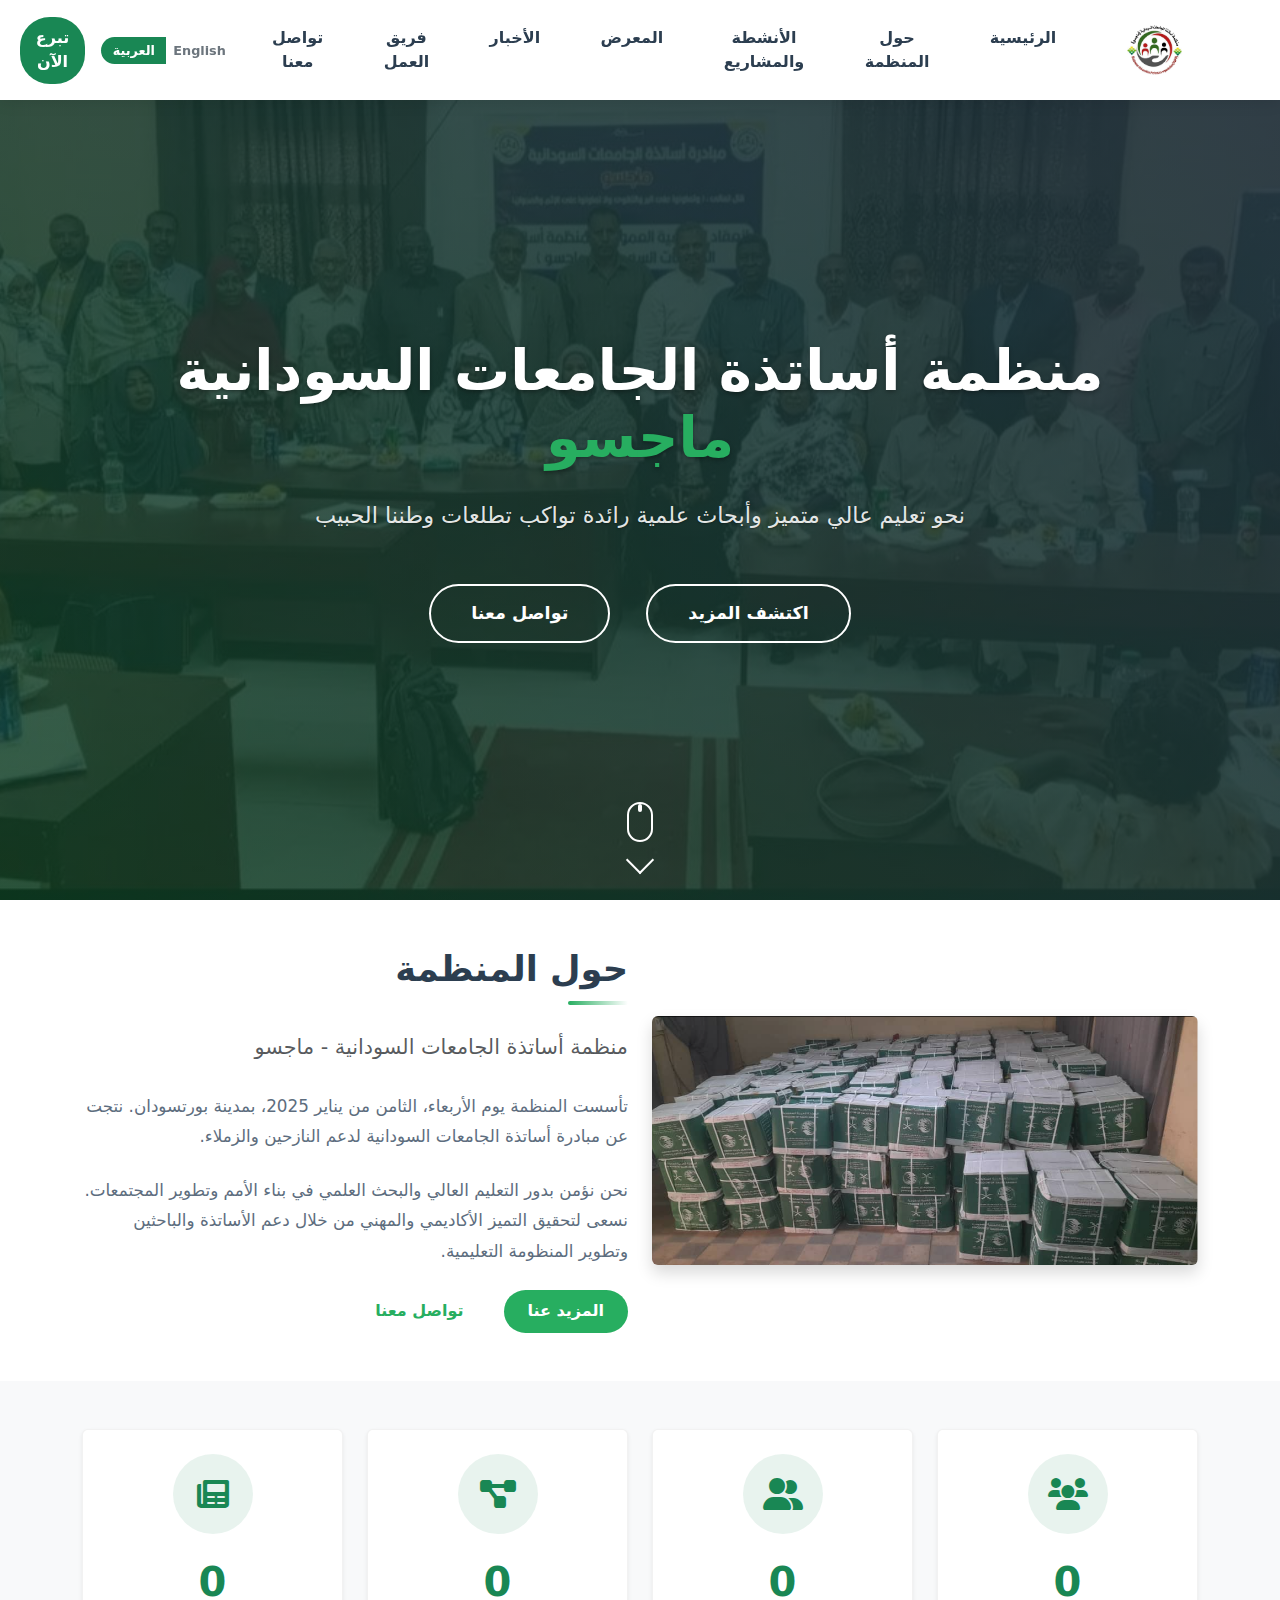
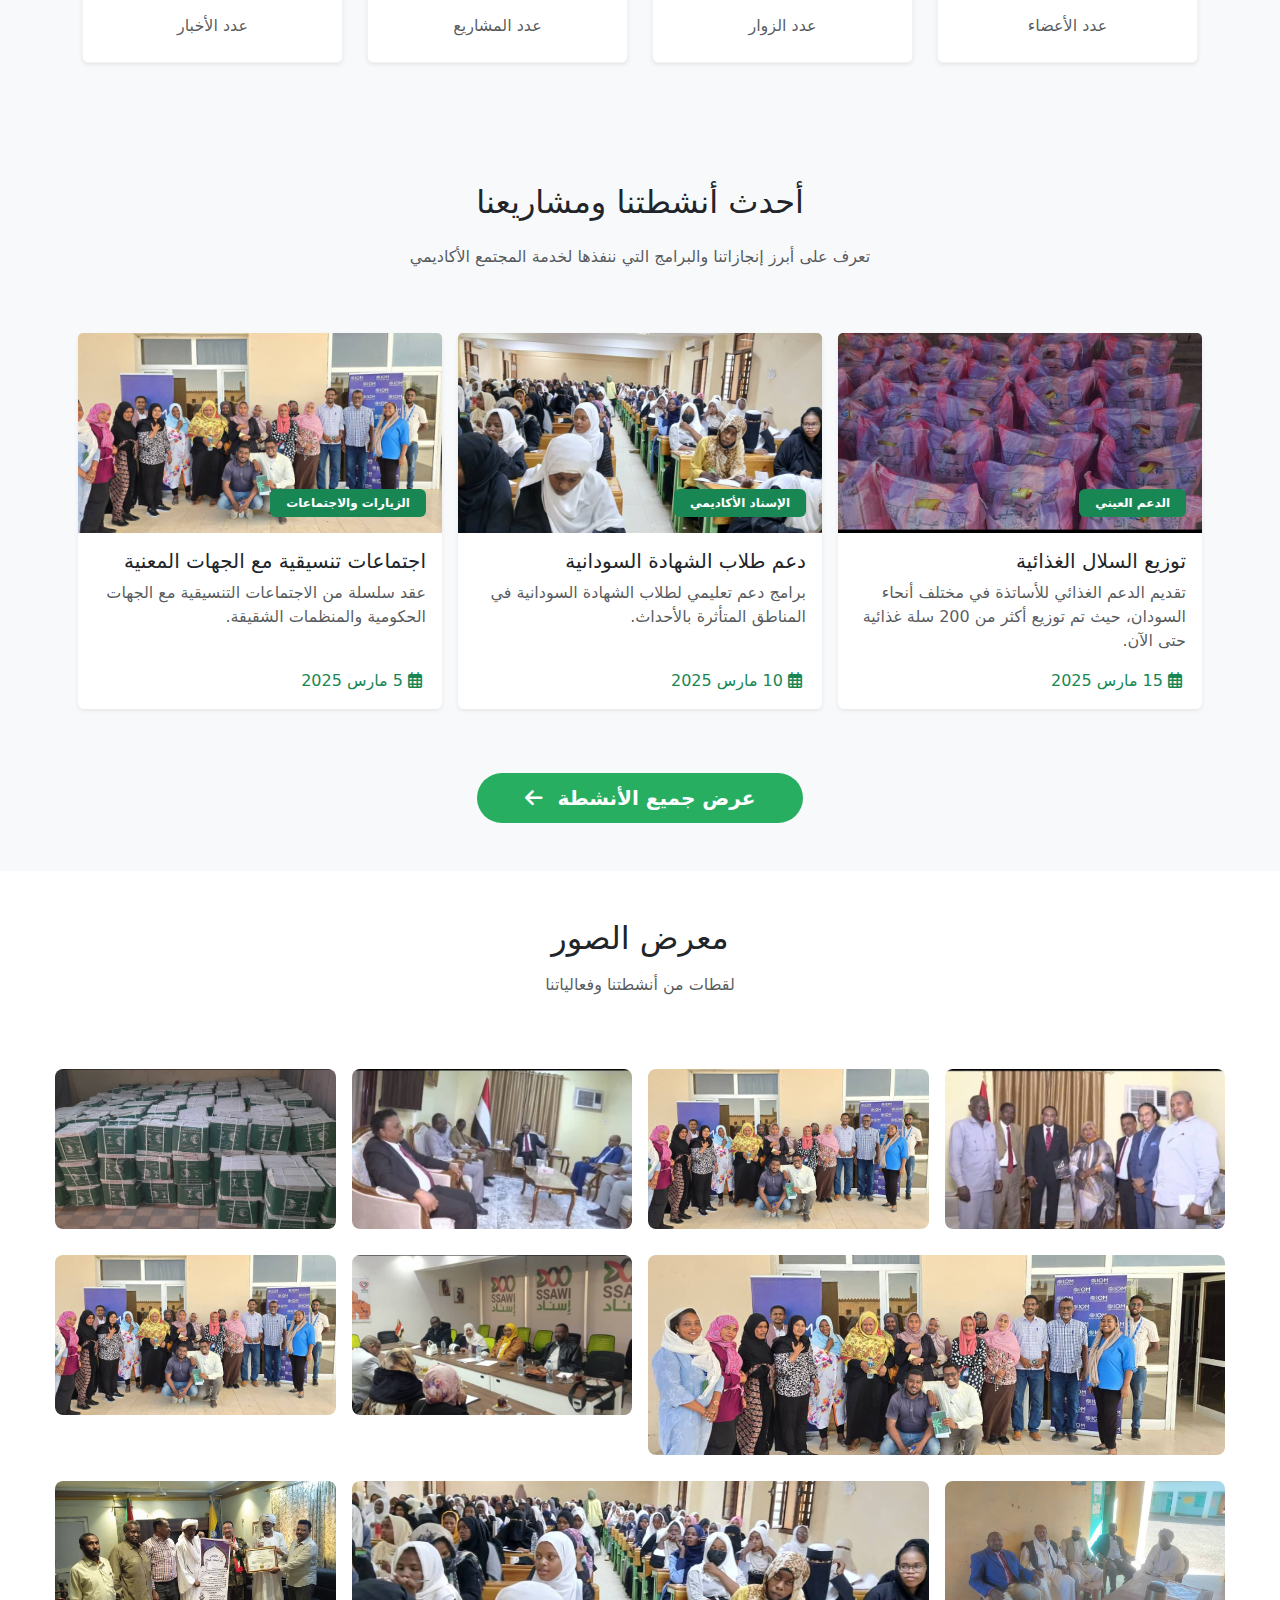
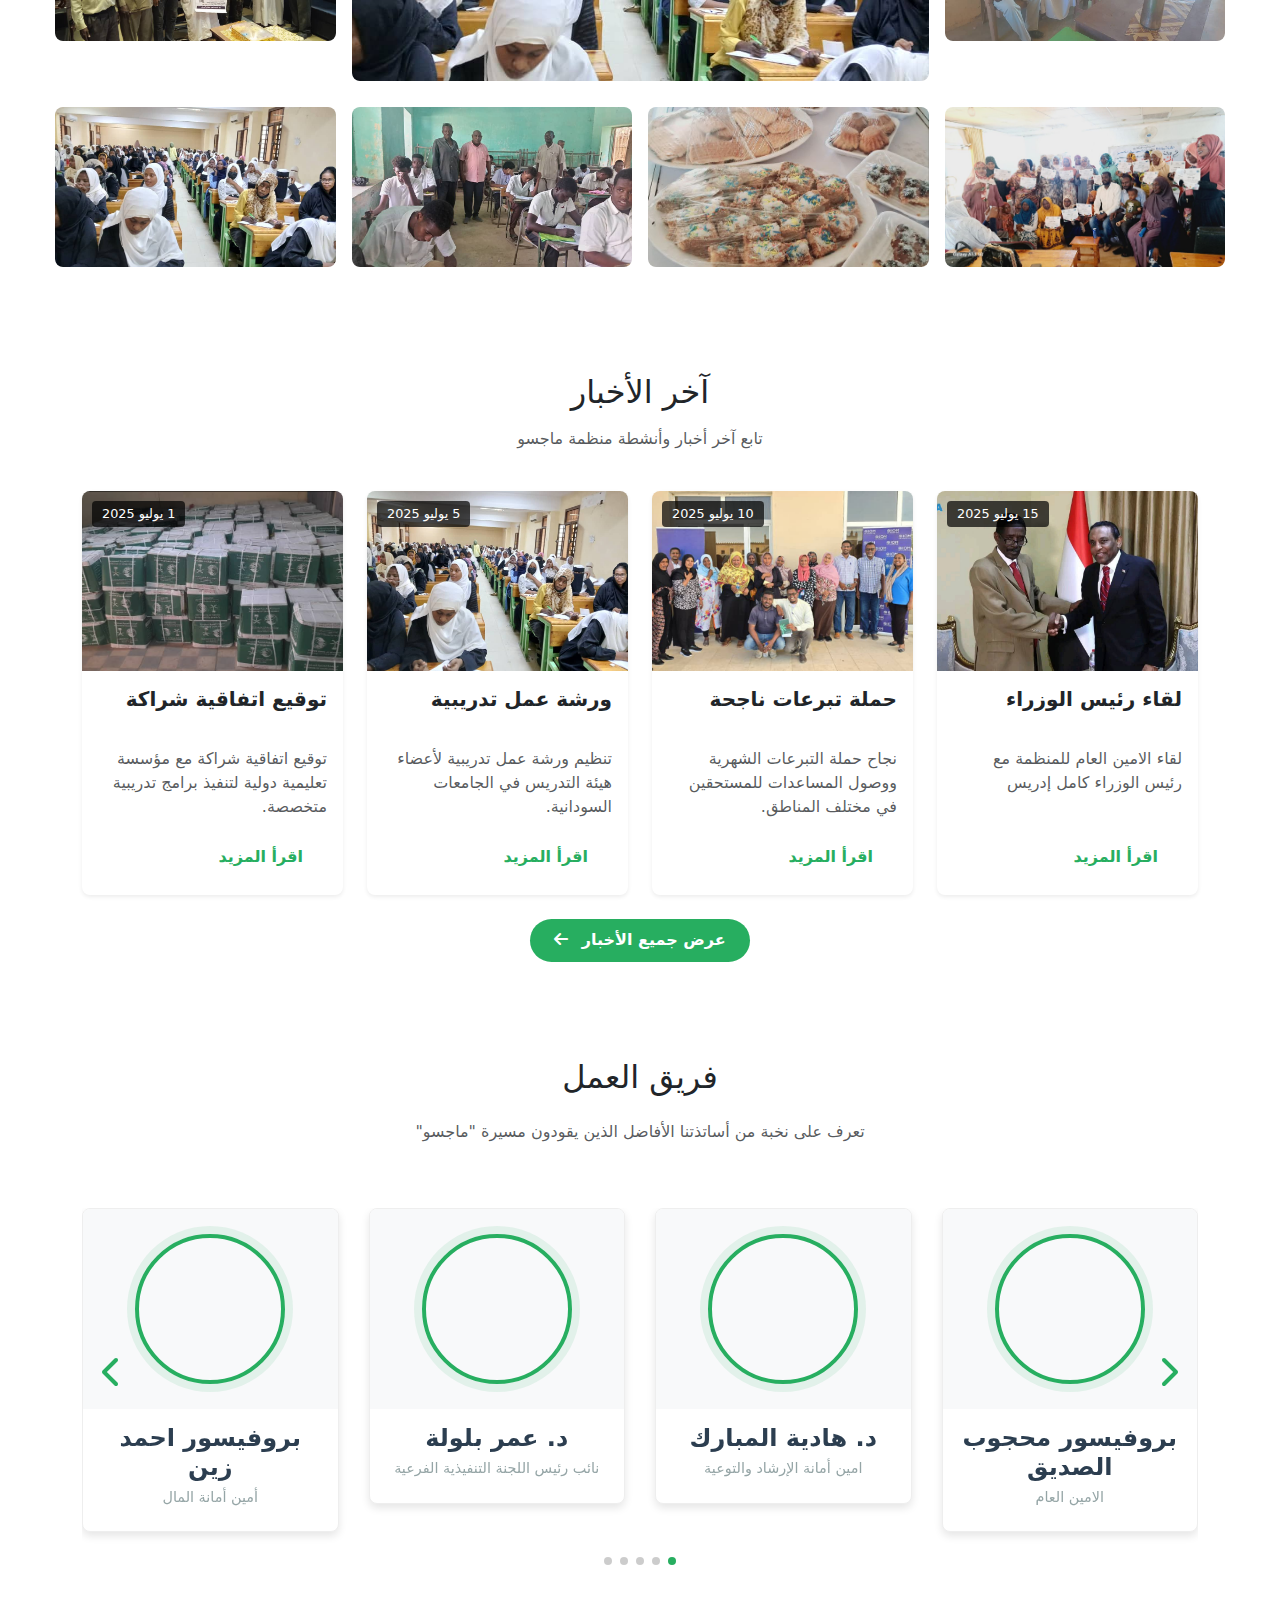
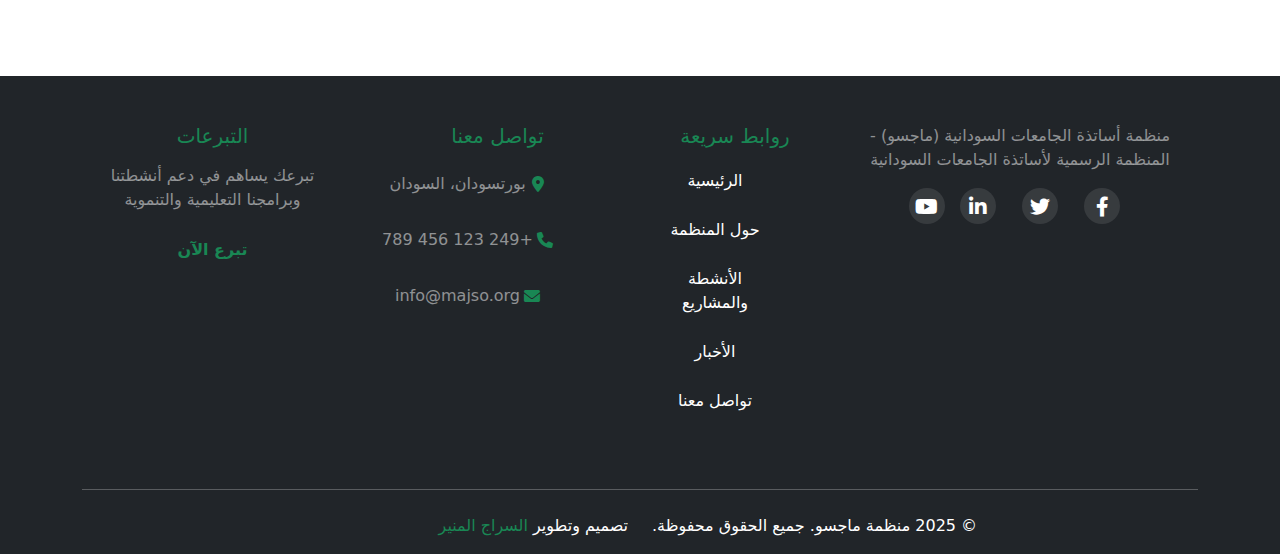
<file: index.html>
<!DOCTYPE html>
<html lang="ar" dir="rtl">
<head>
    <meta charset="UTF-8">
    <meta name="viewport" content="width=device-width, initial-scale=1.0, maximum-scale=1.0, user-scalable=no, shrink-to-fit=no">
    <meta http-equiv="X-UA-Compatible" content="IE=edge">
    <meta name="description" content="منظمة أساتذة الجامعات السودانية (ماجسو) - المنظمة الرسمية لأساتذة الجامعات السودانية">
    <meta name="keywords" content="ماجسو, أساتذة الجامعات, السودان, تعليم">
    <title>منظمة أساتذة الجامعات السودانية (ماجسو)</title>
 <!-- Favicon -->
    <link rel="icon" href="images/log.jpg"> 

    <!-- Preconnect for external resources -->
    <link rel="preconnect" href="https://cdn.jsdelivr.net" crossorigin>
    <link rel="preconnect" href="https://cdnjs.cloudflare.com" crossorigin>
    <link rel="preconnect" href="https://unpkg.com" crossorigin>

    <!-- Open Graph Meta Tags -->
    <meta property="og:title" content="منظمة أساتذة الجامعات السودانية (ماجسو)" />
    <meta property="og:description" content="المنظمة الرسمية لأساتذة الجامعات السودانية - نحو تعليم عالي متميز وأبحاث علمية رائدة" />
    <meta property="og:type" content="website" />
    <link href="https://cdn.jsdelivr.net/npm/bootstrap@5.3.0/dist/css/bootstrap.min.css" rel="stylesheet">
    <link rel="stylesheet" href="https://cdnjs.cloudflare.com/ajax/libs/font-awesome/6.0.0/css/all.min.css">
    <link rel="stylesheet" href="css/styles.css">
      <link rel="stylesheet" href="https://cdn.jsdelivr.net/npm/swiper@11/swiper-bundle.min.css" />
 <style>
       /* Swiper Navigation and Pagination */
.team-swiper {
    width: 100%; 
}

/* Hide default Swiper.js arrows */
.swiper-button-prev::after,
.swiper-button-next::after {
    content: ''; 
    display: none;
}

/* Style for Font Awesome icons used as Swiper arrows */
.swiper-button-prev i,
.swiper-button-next i {
    color: var(--secondary-color); /* Using CSS variable for green */
    font-size: 2em; 
}

/* Position adjustments for Swiper arrows */
.swiper-button-prev {
    left: 10px; 
    top: 50%; 
    transform: translateY(-50%);
}

.swiper-button-next {
    right: 10px; 
    top: 50%; 
    transform: translateY(-50%);
}

/* Make click area for Swiper buttons larger without background */
.swiper-button-prev,
.swiper-button-next {
    width: 40px;  
    height: 40px; 
    display: flex;
    justify-content: center;
    align-items: center;
    cursor: pointer;
    background: none; /* Ensure no background */
    border: none;    /* Ensure no border */
    box-shadow: none; /* Ensure no shadow */
}

.swiper-pagination-bullet-active {
    background-color: var(--secondary-color); /* Active pagination dot color */
}

/* Team Card Styles */
.team-card {
    border: 1px solid #eee;
    border-radius: 8px;
    overflow: hidden;
    background-color: #fff;
    box-shadow: 0 4px 8px rgba(0, 0, 0, 0.1);
    height: 100%; 
    display: flex;
    flex-direction: column;
    justify-content: space-between;
    transition: transform 0.3s ease, box-shadow 0.3s ease;
}

.team-card:hover {
    transform: translateY(-5px);
    box-shadow: 0 8px 16px rgba(0, 0, 0, 0.2);
}

/* Team Image Container - for centering and overall dimensions */
.team-img-container {
    height: 200px; /* Adjust height as needed, ensures consistent card height */
    display: flex;
    justify-content: center;
    align-items: center;
    padding: 20px 0; /* Add padding to push content down slightly if needed */
    background-color: #f8f9fa; /* Light background for the image area */
}

/* Team Member Image - for circular shape and size */
.team-member-img {
    width: 150px; /* Medium size for the circle */
    height: 150px; /* Same as width to maintain aspect ratio for circle */
    border-radius: 50%; /* Makes the image circular */
    object-fit: cover; /* Ensures the image covers the circle without distortion */
    border: 4px solid var(--secondary-color); /* A nice border around the image */
    box-shadow: 0 0 0 8px rgba(39, 174, 96, 0.1); /* Subtle outer glow */
    transition: all 0.3s ease;
}

.team-card:hover .team-member-img {
    transform: scale(1.05); /* Slightly enlarge image on hover */
    border-color: var(--primary-color); /* Change border color on hover */
    box-shadow: 0 0 0 8px rgba(44, 62, 80, 0.15); /* Adjust glow on hover */
}


.team-info {
    padding: 15px;
    text-align: center;
}

.team-info h4 {
    margin-bottom: 5px;
    color: var(--dark-color);
    font-weight: 700;
}

.team-info span {
    color: var(--gray-color);
    font-size: 0.9em;
    display: block; /* Ensure it takes full width */
    margin-bottom: 10px;
}

.team-info .social-icons a {
    color: var(--primary-color);
    font-size: 1.2em;
    margin: 0 8px;
    transition: color 0.3s ease;
}

.team-info .social-icons a:hover {
    color: var(--secondary-color);
}
    /* Statistics Section Styles */
    .stat-card {
        transition: all 0.3s ease;
        border: 1px solid rgba(0, 0, 0, 0.05);
        height: 100%;
        display: flex;
        flex-direction: column;
        align-items: center;
        justify-content: center;
        padding: 1.5rem;
    }
    
    .stat-card:hover {
        transform: translateY(-5px);
        box-shadow: 0 10px 20px rgba(0, 0, 0, 0.1) !important;
    }
    
    .stat-icon {
        color: #198754; /* Green color */
        margin-bottom: 1rem;
    }
    
    .stat-icon i {
        background: rgba(25, 135, 84, 0.1);
        width: 80px;
        height: 80px;
        border-radius: 50%;
        display: flex;
        align-items: center;
        justify-content: center;
        margin: 0 auto;
    }
    
    .counter {
        font-size: 2.5rem;
        font-weight: 700;
        color: #198754; /* Green color */
        margin: 0.5rem 0;
        direction: ltr;
        display: inline-block;
    }
    
    /* Responsive Design Fixes */
    @media (max-width: 1200px) {
        .container {
            max-width: 100%;
            padding: 0 15px;
        }
        
        .stat-card {
            padding: 1rem;
        }
        
        .stat-icon i {
            width: 60px;
            height: 60px;
            font-size: 1.5em;
        }
        
        .counter {
            font-size: 2rem;
        }
    }
    
    @media (max-width: 768px) {
        .stat-card {
            margin-bottom: 1rem;
            padding: 1rem 0.5rem;
        }
        
        .stat-icon i {
            width: 50px;
            height: 50px;
            font-size: 1.2em;
        }
        
        .counter {
            font-size: 1.5rem;
        }
        
        /* Fix for RTL layout on mobile */
        [dir="rtl"] .row {
            margin-right: -7.5px;
            margin-left: -7.5px;
        }
        
        [dir="rtl"] .col-6, 
        [dir="rtl"] .col-sm-6, 
        [dir="rtl"] .col-md-3 {
            padding-right: 7.5px;
            padding-left: 7.5px;
        }
    }
    
    @media (max-width: 576px) {
        .stat-card {
            padding: 0.75rem 0.25rem;
        }
        
        .stat-icon i {
            width: 45px;
            height: 45px;
            font-size: 1em;
        }
        
        .counter {
            font-size: 1.25rem;
        }
        
        /* Ensure text doesn't overflow on small devices */
        .stat-card p {
            font-size: 0.85rem;
            margin-bottom: 0.25rem;
        }
    }
    
    /* Language Switcher */
    .language-switcher {
        margin-left: 0.5rem;
    }
    
    .language-switcher .btn {
        font-size: 0.8rem;
        padding: 0.25rem 0.5rem;
        min-width: 65px;
    }
    
    .language-switcher .btn.active {
        background-color: #198754;
        color: white;
        border-color: #198754;
    }
    
    @media (max-width: 991.98px) {
        .language-switcher {
            margin: 0.5rem auto;
            order: -1;
        }
        
        .navbar-nav {
            padding-top: 1rem;
        }
    }
    
    /* Animation for counters */
    @keyframes fadeInUp {
        from {
            opacity: 0;
            transform: translateY(20px);
        }
        to {
            opacity: 1;
            transform: translateY(0);
        }
    }
    
    .animate-counter {
        animation: fadeInUp 0.6s ease-out forwards;
    }
    </style>
    
    <!-- Custom Notification -->
    <style>
    .custom-notification {
        position: fixed;
        top: 50%;
        left: 50%;
        transform: translate(-50%, -50%);
        background-color: #198754;
        color: white;
        padding: 15px 30px;
        border-radius: 8px;
        box-shadow: 0 4px 12px rgba(0, 0, 0, 0.15);
        z-index: 9999;
        opacity: 0;
        transition: opacity 0.3s ease-in-out;
        pointer-events: none;
        max-width: 90%;
        text-align: center;
        font-size: 1.1rem;
    }
    
    .custom-notification.show {
        opacity: 1;
        pointer-events: auto;
    }
    </style>
</head>
<body>
    <nav class="navbar navbar-expand-lg navbar-light bg-white fixed-top">
        <div class="container">
                <a class="navbar-brand" href="index.html">
                <img src="images/log.jpg" alt="شعار ماجسو" height="50" loading="lazy">
            </a>
            <button class="navbar-toggler border-0" type="button" data-bs-toggle="collapse" data-bs-target="#navbarNav" aria-controls="navbarNav" aria-expanded="false" aria-label="تبديل التنقل">
                <span class="custom-toggler">
                    <span></span>
                    <span></span>
                    <span></span>
                </span>
            </button>
            <div class="collapse navbar-collapse" id="navbarNav">
                <ul class="navbar-nav mx-auto text-center">
                    <li class="nav-item px-2">
                        <a class="nav-link" href="index.html">الرئيسية</a>
                    </li>
                    <li class="nav-item px-2">
                        <a class="nav-link" href="#about">حول المنظمة</a>
                    </li>
                    <li class="nav-item px-2">
                        <a class="nav-link" href="#activities">الأنشطة والمشاريع</a>
                    </li>
                    <li class="nav-item px-2">
                        <a class="nav-link" href="#gallery">المعرض</a>
                    </li>
                    <li class="nav-item px-2">
                        <a class="nav-link" href="#news">الأخبار</a>
                    </li>
                       <li class="nav-item px-2">
                        <a class="nav-link" href="#team">فريق العمل </a>
                    </li>
                    <li class="nav-item px-2">
                        <a class="nav-link" href="contact.html">تواصل معنا</a>
                    </li>
                     <li class="nav-item px-2 my-2 my-lg-0 d-flex align-items-center">
                        <div class="btn-group language-switcher" dir="ltr">
                            <button type="button" class="btn btn-sm btn-outline-secondary active" data-lang="ar" aria-current="true">العربية</button>
                            <button type="button" class="btn btn-sm btn-outline-secondary" data-lang="en">English</button>
                        </div>
                        <a class="btn btn-success px-3 me-2" href="donations.html">تبرع الآن</a>
                    </li>
                </ul>
            </div>
        </div>
    </nav>

    <!-- Hero Section -->
    <section id="home" class="hero mobile-center">
        <div class="container">
            <div class="hero-content">
                <h1 class="mb-4 animate__animated animate__fadeInDown">منظمة أساتذة الجامعات السودانية <span class="highlight">ماجسو</span></h1>
                <div class="divider mx-auto mb-4"></div>
                <p class="mb-5 animate__animated animate__fadeInUp animate__delay-1s">نحو تعليم عالي متميز وأبحاث علمية رائدة تواكب تطلعات وطننا الحبيب</p>
                <div class="hero-buttons animate__animated animate__fadeInUp animate__delay-1s text-center d-flex flex-row justify-content-center gap-3 ">
                    <a href="#about" class="btn btn-outline-primary btn-lg  mb-2 mb-lg-0">اكتشف المزيد</a>
                    <a href="contact.html" class="btn btn-outline-primary btn-lg mb-2 mb-lg-0">تواصل معنا </a>
                </div>    
                <!-- Scroll Indicator -->
                <div class="scroll-down animate__animated animate__fadeIn animate__delay-2s">
                    <a href="#about" class="scroll-link">
                        <span class="mouse">
                            <span class="wheel"></span>
                        </span>
                        <span class="arrow-down"></span>
                    </a>
                </div>
            </div>
        </div>
    </section>

    <!-- About Section -->
    <section id="about" class="py-5 bg-white">
        <div class="container">
            <div class="row align-items-center">
                <div class="col-lg-6 mb-4 mb-lg-0">
                    <img src="images/7.png" alt="منظمة ماجسو" class="img-fluid rounded shadow" loading="lazy">
                </div>
                <div class="col-lg-6">
                    <h2 class="mb-4">حول المنظمة</h2>
                    <p class="lead text-muted mb-4">منظمة أساتذة الجامعات السودانية - ماجسو</p>
                    <p class="mb-4">تأسست المنظمة يوم الأربعاء، الثامن من يناير 2025، بمدينة بورتسودان. نتجت عن مبادرة أساتذة الجامعات السودانية لدعم النازحين والزملاء.</p>
                    <p class="mb-4">نحن نؤمن بدور التعليم العالي والبحث العلمي في بناء الأمم وتطوير المجتمعات. نسعى لتحقيق التميز الأكاديمي والمهني من خلال دعم الأساتذة والباحثين وتطوير المنظومة التعليمية.</p>
                    <div class="d-flex flex-nowrap gap-3">
                        <a href="about.html" class="btn btn-primary px-4 flex-shrink-0">المزيد عنا</a>
                        <a href="#contact" class="btn btn-outline-primary px-4 flex-shrink-0">تواصل معنا</a>
                    </div>
                </div>
            </div>
        </div>
    </section>

    <!-- Statistics Section -->
    <section id="statistics" class="py-5 bg-light">
        <div class="container">
            <div class="row g-4 justify-content-center">
                <!-- Members Counter -->
                <div class="col-6 col-sm-6 col-md-3 mb-4">
                    <div class="stat-card bg-white rounded shadow-sm h-100">
                        <div class="stat-icon">
                            <i class="fas fa-users fa-2x"></i>
                        </div>
                        <h3 class="counter" data-target="500">0</h3>
                        <p class="text-muted mb-0">عدد الأعضاء</p>
                    </div>
                </div>
                
                <!-- Visitors Counter -->
                <div class="col-6 col-sm-6 col-md-3 mb-4">
                    <div class="stat-card bg-white rounded shadow-sm h-100">
                        <div class="stat-icon">
                            <i class="fas fa-user-friends fa-2x"></i>
                        </div>
                        <h3 class="counter" data-target="10000">0</h3>
                        <p class="text-muted mb-0">عدد الزوار</p>
                    </div>
                </div>
                
                <!-- Projects Counter -->
                <div class="col-6 col-sm-6 col-md-3 mb-4">
                    <div class="stat-card bg-white rounded shadow-sm h-100">
                        <div class="stat-icon">
                            <i class="fas fa-project-diagram fa-2x"></i>
                        </div>
                        <h3 class="counter" data-target="50">0</h3>
                        <p class="text-muted mb-0">عدد المشاريع</p>
                    </div>
                </div>
                
                <!-- News Counter -->
                <div class="col-6 col-sm-6 col-md-3 mb-4">
                    <div class="stat-card bg-white rounded shadow-sm h-100">
                        <div class="stat-icon">
                            <i class="fas fa-newspaper fa-2x"></i>
                        </div>
                        <h3 class="counter" data-target="100">0</h3>
                        <p class="text-muted mb-0">عدد الأخبار</p>
                    </div>
                </div>
            </div>
        </div>
    </section>

    <!-- Activities Section -->
    <section id="activities" class="py-5 bg-light">
        <div class="container">
            <div class="row justify-content-center mb-5">
                <div class="col-lg-8 text-center">
                    <h2 class="section-title mb-4">أحدث أنشطتنا ومشاريعنا</h2>
                    <p class="text-muted">تعرف على أبرز إنجازاتنا والبرامج التي ننفذها لخدمة المجتمع الأكاديمي</p>
                </div>
            </div>
            
            <div class="row g-4">
                <!-- Card 1 -->
                <div class="col-lg-4 col-md-6 px-2 mb-3">
                    <div class="card h-100 border-0 shadow-sm hover-shadow transition-all">
                        <div class="position-relative">
                            <img src="images/s.png" class="card-img-top" alt="الدعم العيني" loading="lazy">
                            <div class="card-img-overlay d-flex align-items-end p-0">
                                <span class="badge bg-success px-3 py-2 mb-3 me-3">الدعم العيني</span>
                            </div>
                        </div>
                        <div class="card-body">
                            <h5 class="card-title">توزيع السلال الغذائية</h5>
                            <p class="card-text text-muted">تقديم الدعم الغذائي للأساتذة في مختلف أنحاء السودان، حيث تم توزيع أكثر من 200 سلة غذائية حتى الآن.</p>
                            <div class="d-flex justify-content-between align-items-center">
                                <span class="text-success"><i class="far fa-calendar-alt me-1"></i> 15 مارس 2025</span>

                            </div>
                        </div>
                    </div>
                </div>
                
                <!-- Card 2 -->
                <div class="col-lg-4 col-md-6 px-2 mb-3">
                    <div class="card h-100 border-0 shadow-sm hover-shadow transition-all">
                        <div class="position-relative">
                            <img src="images/3.jpg" class="card-img-top" alt="الإسناد الأكاديمي" loading="lazy">
                            <div class="card-img-overlay d-flex align-items-end p-0">
                                <span class="badge bg-success px-3 py-2 mb-3 me-3">الإسناد الأكاديمي</span>
                            </div>
                        </div>
                        <div class="card-body">
                            <h5 class="card-title">دعم طلاب الشهادة السودانية</h5>
                            <p class="card-text text-muted">برامج دعم تعليمي لطلاب الشهادة السودانية في المناطق المتأثرة بالأحداث.</p>
                            <div class="d-flex justify-content-between align-items-center">
                                <span class="text-success"><i class="far fa-calendar-alt me-1"></i> 10 مارس 2025</span>
                            </div>
                        </div>
                    </div>
                </div>
                
                <!-- Card 3 -->
                <div class="col-lg-4 col-md-6 px-2 mb-3">
                    <div class="card h-100 border-0 shadow-sm hover-shadow transition-all">
                        <div class="position-relative">
                            <img src="images/2.jpg" class="card-img-top" alt="الزيارات والاجتماعات" loading="lazy">
                            <div class="card-img-overlay d-flex align-items-end p-0">
                                <span class="badge bg-success  px-3 py-2 mb-3 me-3">الزيارات والاجتماعات</span>
                            </div>
                        </div>
                        <div class="card-body">
                            <h5 class="card-title">اجتماعات تنسيقية مع الجهات المعنية</h5>
                            <p class="card-text text-muted">عقد سلسلة من الاجتماعات التنسيقية مع الجهات الحكومية والمنظمات الشقيقة.</p>
                            <div class="d-flex justify-content-between align-items-center">
                                <span class="text-success"><i class="far fa-calendar-alt me-1"></i> 5 مارس 2025</span>
                            </div>
                        </div>
                    </div>
                </div>
            </div>
            
            <div class="text-center mt-5">
                <a href="activities.html" class="btn btn-primary btn-lg px-5">عرض جميع الأنشطة <i class="fas fa-arrow-left me-2"></i></a>
            </div>
        </div>
    </section>

 

    <!-- معرض الصور البسيط -->
    <section id="gallery" class="py-5 bg-white">
        <div class="container">
            <div class="row justify-content-center mb-5">
                <div class="col-12 text-center">
                    <h2 class="section-title mb-3">معرض الصور</h2>
                    <p class="text-muted mb-4">لقطات من أنشطتنا وفعالياتنا</p>
                </div>
            </div>
            
            <div class="row g-3">
                <!-- الصف الأول -->
                <div class="col-md-6 col-lg-3">
                    <div class="gallery-img-container">
                        <img src="images/gallery2.jpg" alt="نشاط 1" class="img-fluid rounded shadow-sm" loading="lazy">
                    </div>
                </div>
                <div class="col-md-6 col-lg-3">
                    <div class="gallery-img-container">
                        <img src="images/2.jpg" alt="نشاط 2" class="img-fluid rounded shadow-sm" loading="lazy">
                    </div>
                </div>
                <div class="col-md-6 col-lg-3">
                    <div class="gallery-img-container">
                        <img src="images/gallery5.jpg" alt="نشاط 3" class="img-fluid rounded shadow-sm" loading="lazy">
                    </div>
                </div>
                <div class="col-md-6 col-lg-3">
                    <div class="gallery-img-container">
                        <img src="images/7.png" alt="نشاط 4" class="img-fluid rounded shadow-sm" loading="lazy">
                    </div>
                </div>
                
                <!-- الصف الثاني -->
                <div class="col-md-6 col-lg-6">
                    <div class="gallery-img-container">
                        <img src="images/2.jpg" alt="نشاط 5" class="img-fluid rounded shadow-sm" loading="lazy">
                    </div>
                </div>
                <div class="col-md-6 col-lg-3">
                    <div class="gallery-img-container">
                        <img src="images/6.png" alt="نشاط 6" class="img-fluid rounded shadow-sm" loading="lazy">
                    </div>
                </div>
                <div class="col-md-6 col-lg-3">
                    <div class="gallery-img-container">
                        <img src="images/2.jpg" alt="نشاط 7" class="img-fluid rounded shadow-sm" loading="lazy">
                    </div>
                </div>
                
                <!-- الصف الثالث -->
                <div class="col-md-6 col-lg-3">
                    <div class="gallery-img-container">
                        <img src="images/5.jpg" alt="نشاط 8" class="img-fluid rounded shadow-sm" loading="lazy">
                    </div>
                </div>
                <div class="col-md-6 col-lg-6">
                    <div class="gallery-img-container">
                        <img src="images/3.jpg" alt="نشاط 9" class="img-fluid rounded shadow-sm" loading="lazy">
                    </div>
                </div>
                <div class="col-md-6 col-lg-3">
                    <div class="gallery-img-container">
                        <img src="images/1.jpg" alt="نشاط 10" class="img-fluid rounded shadow-sm" loading="lazy">
                    </div>
                </div>
                 <div class="col-md-6 col-lg-3">
                    <div class="gallery-img-container">
                        <img src="images/gallery1.jpg" alt="نشاط 10" class="img-fluid rounded shadow-sm" loading="lazy">
                    </div>
                </div>
                      <div class="col-md-6 col-lg-3">
                    <div class="gallery-img-container">
                        <img src="images/gallery3.jpg" alt="نشاط 10" class="img-fluid rounded shadow-sm" loading="lazy">
                    </div>
                </div>
                     <div class="col-md-6 col-lg-3">
                    <div class="gallery-img-container">
                        <img src="images/gallery4.jpg" alt="نشاط 10" class="img-fluid rounded shadow-sm" loading="lazy">
                    </div>
                </div>
                   <div class="col-md-6 col-lg-3">
                    <div class="gallery-img-container">
                        <img src="images/3.jpg" alt="نشاط 10" class="img-fluid rounded shadow-sm" loading="lazy">
                    </div>
                </div>
            </div>
        </div>
    </section>



    <!-- News Section -->
    <section id="news" class="py-5 bg-white">
        <div class="container">
            <div class="row justify-content-center mb-4 " >
                <div class="col-lg-8 text-center">
                    <h2 class="section-title mb-3">آخر الأخبار</h2>
                    <p class="text-muted">تابع آخر أخبار وأنشطة منظمة ماجسو</p>
                </div>
            </div>
            
            <div class="row g-4 mb-4">
                <!-- News Item 1 -->
                <div class="col-lg-3 col-md-6">
                    <div class="card h-100 border-0 shadow-sm news-card">
                        <div class="position-relative">
                            <img src="images/News2.jpg" class="card-img-top" alt="خبر 1">
                            <div class="news-date">15 يوليو 2025</div>
                        </div>
                        <div class="card-body">
                            <h5 class="card-title">لقاء رئيس الوزراء</h5>
                            <p class="card-text text-muted mb-3">لقاء الامين العام للمنظمة مع رئيس الوزراء كامل إدريس</p>
                            <a href="news-details.html?id=1" class="btn btn-outline-primary">اقرأ المزيد</a>
                        </div>
                    </div>
                </div>
                
                <!-- News Item 2 -->
                <div class="col-lg-3 col-md-6">
                    <div class="card h-100 border-0 shadow-sm news-card">
                        <div class="position-relative">
                            <img src="images/2.jpg" class="card-img-top" alt="خبر 2">
                            <div class="news-date">10 يوليو 2025</div>
                        </div>
                        <div class="card-body">
                            <h5 class="card-title">حملة تبرعات ناجحة</h5>
                            <p class="card-text text-muted mb-3">نجاح حملة التبرعات الشهرية ووصول المساعدات للمستحقين في مختلف المناطق.</p>
                            <a href="news-details.html?id=2" class="btn btn-outline-primary">اقرأ المزيد</a>
                        </div>
                    </div>
                </div>
                
                <!-- News Item 3 -->
                <div class="col-lg-3 col-md-6">
                    <div class="card h-100 border-0 shadow-sm news-card">
                        <div class="position-relative">
                            <img src="images/3.jpg" class="card-img-top" alt="خبر 3">
                            <div class="news-date">5 يوليو 2025</div>
                        </div>
                        <div class="card-body">
                            <h5 class="card-title">ورشة عمل تدريبية</h5>
                            <p class="card-text text-muted mb-3">تنظيم ورشة عمل تدريبية لأعضاء هيئة التدريس في الجامعات السودانية.</p>
                            <a href="news-details.html?id=3" class="btn btn-outline-primary">اقرأ المزيد</a>
                        </div>
                    </div>
                </div>
                
                <!-- News Item 4 -->
                <div class="col-lg-3 col-md-6">
                    <div class="card h-100 border-0 shadow-sm news-card">
                        <div class="position-relative">
                            <img src="images/7.png" class="card-img-top" alt="خبر 4">
                            <div class="news-date">1 يوليو 2025</div>
                        </div>
                        <div class="card-body">
                            <h5 class="card-title">توقيع اتفاقية شراكة</h5>
                            <p class="card-text text-muted mb-3">توقيع اتفاقية شراكة مع مؤسسة تعليمية دولية لتنفيذ برامج تدريبية متخصصة.</p>
                            <a href="news-details.html?id=4" class="btn btn-outline-primary">اقرأ المزيد</a>
                        </div>
                    </div>
                </div>
            </div>
            
            <!-- View All Button -->
            <div class="text-center mt-4">
                <a href="news.html" class="btn btn-primary px-4">
                    عرض جميع الأخبار <i class="fas fa-arrow-left me-2"></i>
                </a>
            </div>
        </div>
    </section>
    <!-- فريق العمل -->

    <section id="team" class="py-5 bg-white">
        <div class="container">
            <div class="row justify-content-center mb-5">
                <div class="col-lg-8 text-center">
                    <h2 class="section-title mb-4">فريق العمل</h2>
                    <p class="text-muted">تعرف على نخبة من أساتذتنا الأفاضل الذين يقودون مسيرة "ماجسو"</p>
                </div>
            </div>
            <div class="swiper team-swiper">
                <div class="swiper-wrapper pb-5">
                    <div class="swiper-slide">
                        <div class="card team-card">
                            <div class="team-img-container d-flex justify-content-center align-items-center">
                                <img src="images/team1.jpg" class="team-member-img" alt="صورة عضو الفريق 1" loading="lazy">
                            </div>
                            <div class="card-body team-info">
                                <h4 class="card-title">بروفيسور محجوب الصديق </h4>
                                <span class="d-block mb-2">الامين العام</span>
                                <!-- <div class="social-icons mt-3">
                                    <a href="#" class="text-primary mx-2"><i class="fab fa-facebook-f"></i></a>
                                    <a href="#" class="text-primary mx-2"><i class="fab fa-twitter"></i></a>
                                    <a href="#" class="text-primary mx-2"><i class="fab fa-linkedin-in"></i></a>
                                </div> -->
                            </div>
                        </div>
                    </div>
                    <div class="swiper-slide">
                        <div class="card team-card">
                            <div class="team-img-container d-flex justify-content-center align-items-center">
                                <img src="images/team2.jpg" class="team-member-img" alt="صورة عضو الفريق 2" loading="lazy">
                            </div>
                            <div class="card-body team-info">
                                <h4 class="card-title">د. هادية المبارك</h4>
                                <span class="d-block mb-2">امين أمانة الإرشاد والتوعية</span>
                                <!-- <div class="social-icons mt-3">
                                    <a href="#" class="text-primary mx-2"><i class="fab fa-facebook-f"></i></a>
                                    <a href="#" class="text-primary mx-2"><i class="fab fa-twitter"></i></a>
                                    <a href="#" class="text-primary mx-2"><i class="fab fa-linkedin-in"></i></a>
                                </div> -->
                            </div>
                        </div>
                    </div>
                    <div class="swiper-slide">
                        <div class="card team-card">
                            <div class="team-img-container d-flex justify-content-center align-items-center">
                                <img src="images/team3.jpg" class="team-member-img" alt="صورة عضو الفريق 3" loading="lazy">
                            </div>
                            <div class="card-body team-info">
                                <h4 class="card-title">د. عمر بلولة</h4>
                                <span class="d-block mb-2">نائب رئيس اللجنة التنفيذية الفرعية</span>
                                <!-- <div class="social-icons mt-3">
                                    <a href="#" class="text-primary mx-2"><i class="fab fa-facebook-f"></i></a>
                                    <a href="#" class="text-primary mx-2"><i class="fab fa-twitter"></i></a>
                                    <a href="#" class="text-primary mx-2"><i class="fab fa-linkedin-in"></i></a>
                                </div> -->
                            </div>
                        </div>
                    </div>
                     <div class="swiper-slide">
                        <div class="card team-card">
                            <div class="team-img-container d-flex justify-content-center align-items-center">
                                <img src="images/team4.jpg" class="team-member-img" alt="صورة عضو الفريق 4" loading="lazy">
                            </div>
                            <div class="card-body team-info">
                                <h4 class="card-title">بروفيسور احمد زين</h4>
                                <span class="d-block mb-2">أمين أمانة المال</span>
                                <!-- <div class="social-icons mt-3">
                                    <a href="#" class="text-primary mx-2"><i class="fab fa-facebook-f"></i></a>
                                    <a href="#" class="text-primary mx-2"><i class="fab fa-twitter"></i></a>
                                    <a href="#" class="text-primary mx-2"><i class="fab fa-linkedin-in"></i></a>
                                </div> -->
                            </div>
                        </div>
                    </div>

                     <div class="swiper-slide">
                        <div class="card team-card">
                            <div class="team-img-container d-flex justify-content-center align-items-center">
                                <img src="images/team5.jpg" class="team-member-img" alt="صورة عضو الفريق 4" loading="lazy">
                            </div>
                            <div class="card-body team-info">
                                <h4 class="card-title">د. حسن عامر ابوعيسى</h4>
                                <span class="d-block mb-2">رئيس اللجنة التنفيذيةالعليا</span>
                                <!-- <div class="social-icons mt-3">
                                    <a href="#" class="text-primary mx-2"><i class="fab fa-facebook-f"></i></a>
                                    <a href="#" class="text-primary mx-2"><i class="fab fa-twitter"></i></a>
                                    <a href="#" class="text-primary mx-2"><i class="fab fa-linkedin-in"></i></a>
                                </div> -->
                            </div>
                        </div>
                    </div>
                </div>
                <div class="swiper-pagination"></div>
                <div class="swiper-button-prev">
                    <i class="fas fa-chevron-right"></i>
                </div>
                <div class="swiper-button-next">
                    <i class="fas fa-chevron-left"></i>
                </div>
            </div>
        </div>
    </section>
  <footer class="bg-dark text-white pt-5 pb-3 mt-5">
    <div class="container">
        <div class="row">
            <div class="col-lg-4 col-md-6 mb-4 text-center">
                <p class="text-white-50">منظمة أساتذة الجامعات السودانية (ماجسو) - المنظمة الرسمية لأساتذة الجامعات السودانية</p>
                <div class="social-links mt-3 text-center">
                    <a href="https://www.facebook.com/share/194HgfBorQ/" target="_blank" class="text-white me-3 text-decoration-none social-icon"><i class="fab fa-facebook-f fa-lg"></i></a>
                    <a href="javascript:void(0);" class="text-white me-3 text-decoration-none social-icon"><i class="fab fa-twitter fa-lg"></i></a>
                    <a href="javascript:void(0);" class="text-white me-3 text-decoration-none social-icon"><i class="fab fa-linkedin-in fa-lg"></i></a>
                    <a href="javascript:void(0);" class="text-white text-decoration-none social-icon"><i class="fab fa-youtube fa-lg"></i></a>
                </div>
            </div>
            <div class="col-md-2 mb-4 text-center">
                <h5 class="text-success mb-3">روابط سريعة</h5>
                <ul class="list-unstyled">
                    <li class="mb-2"><a href="index.html" class="footer-link">الرئيسية</a></li>
                    <li class="mb-2"><a href="about.html" class="footer-link">حول المنظمة</a></li>
                    <li class="mb-2"><a href="activities.html" class="footer-link">الأنشطة والمشاريع</a></li>
                    <li class="mb-2"><a href="news.html" class="footer-link">الأخبار</a></li>
                    <li><a href="contact.html" class="footer-link">تواصل معنا</a></li>
                </ul>
            </div>
            <div class="col-md-3 mb-4 text-center">
                <h5 class="text-success mb-3">تواصل معنا</h5>
                <ul class="list-unstyled">
                    <li class="mb-3">
                        <div class="d-flex align-items-center justify-content-center contact-item">
                            <i class="fas fa-map-marker-alt me-3 text-success"></i>
                            <span class="text-white-50">بورتسودان، السودان</span>
                        </div>
                    </li>
                    <li class="mb-3">
                        <div class="d-flex align-items-center justify-content-center contact-item">
                            <i class="fas fa-phone me-3 text-success"></i>
                            <span class="text-white-50">+249 123 456 789</span>
                        </div>
                    </li>
                    <li class="mb-2">
                        <div class="d-flex align-items-center justify-content-center contact-item">
                            <i class="fas fa-envelope me-3 text-success"></i>
                            <span class="text-white-50">info@majso.org</span>
                        </div>
                    </li>
                </ul>
            </div>
            <div class="col-md-3 mb-4 text-center">
                <h5 class="text-success mb-3">التبرعات</h5>
                <p class="text-white-50 mb-3">تبرعك يساهم في دعم أنشطتنا وبرامجنا التعليمية والتنموية</p>
                <a href="donations.html" class="btn btn-outline-success btn-donate">تبرع الآن</a>
            </div>
        </div>
        <hr class="mt-4 mb-4 bg-light">
        <div class="row">
            <div class="col-md-6 text-center text-md-start">
                <p class="mb-0">© 2025 منظمة ماجسو. جميع الحقوق محفوظة.</p>
            </div>
            <div class="col-md-6 text-center text-md-end">
                <p class="mb-0">تصميم وتطوير <a href="https://sirajalmuner.com/" class="text-success text-decoration-none developer-link" target="_blank">السراج المنير</a></p>
            </div>
        </div>
    </div>
</footer>

 
 
    <script src="https://cdn.jsdelivr.net/npm/bootstrap@5.3.0/dist/js/bootstrap.bundle.min.js"></script>
    <script src="https://cdn.jsdelivr.net/npm/swiper@11/swiper-bundle.min.js"></script>
    <script src="js/script.js"></script>
    <script src="https://unpkg.com/aos@2.3.1/dist/aos.js"></script>
    <script>
        AOS.init({
            duration: 1000,
            once: true,
            easing: 'ease-in-out',
            offset: 100
        });

    </script>
   
    <!-- Custom Notification Element -->
    <div id="customNotification" class="custom-notification"></div>
    

</body>
</html>
</file>
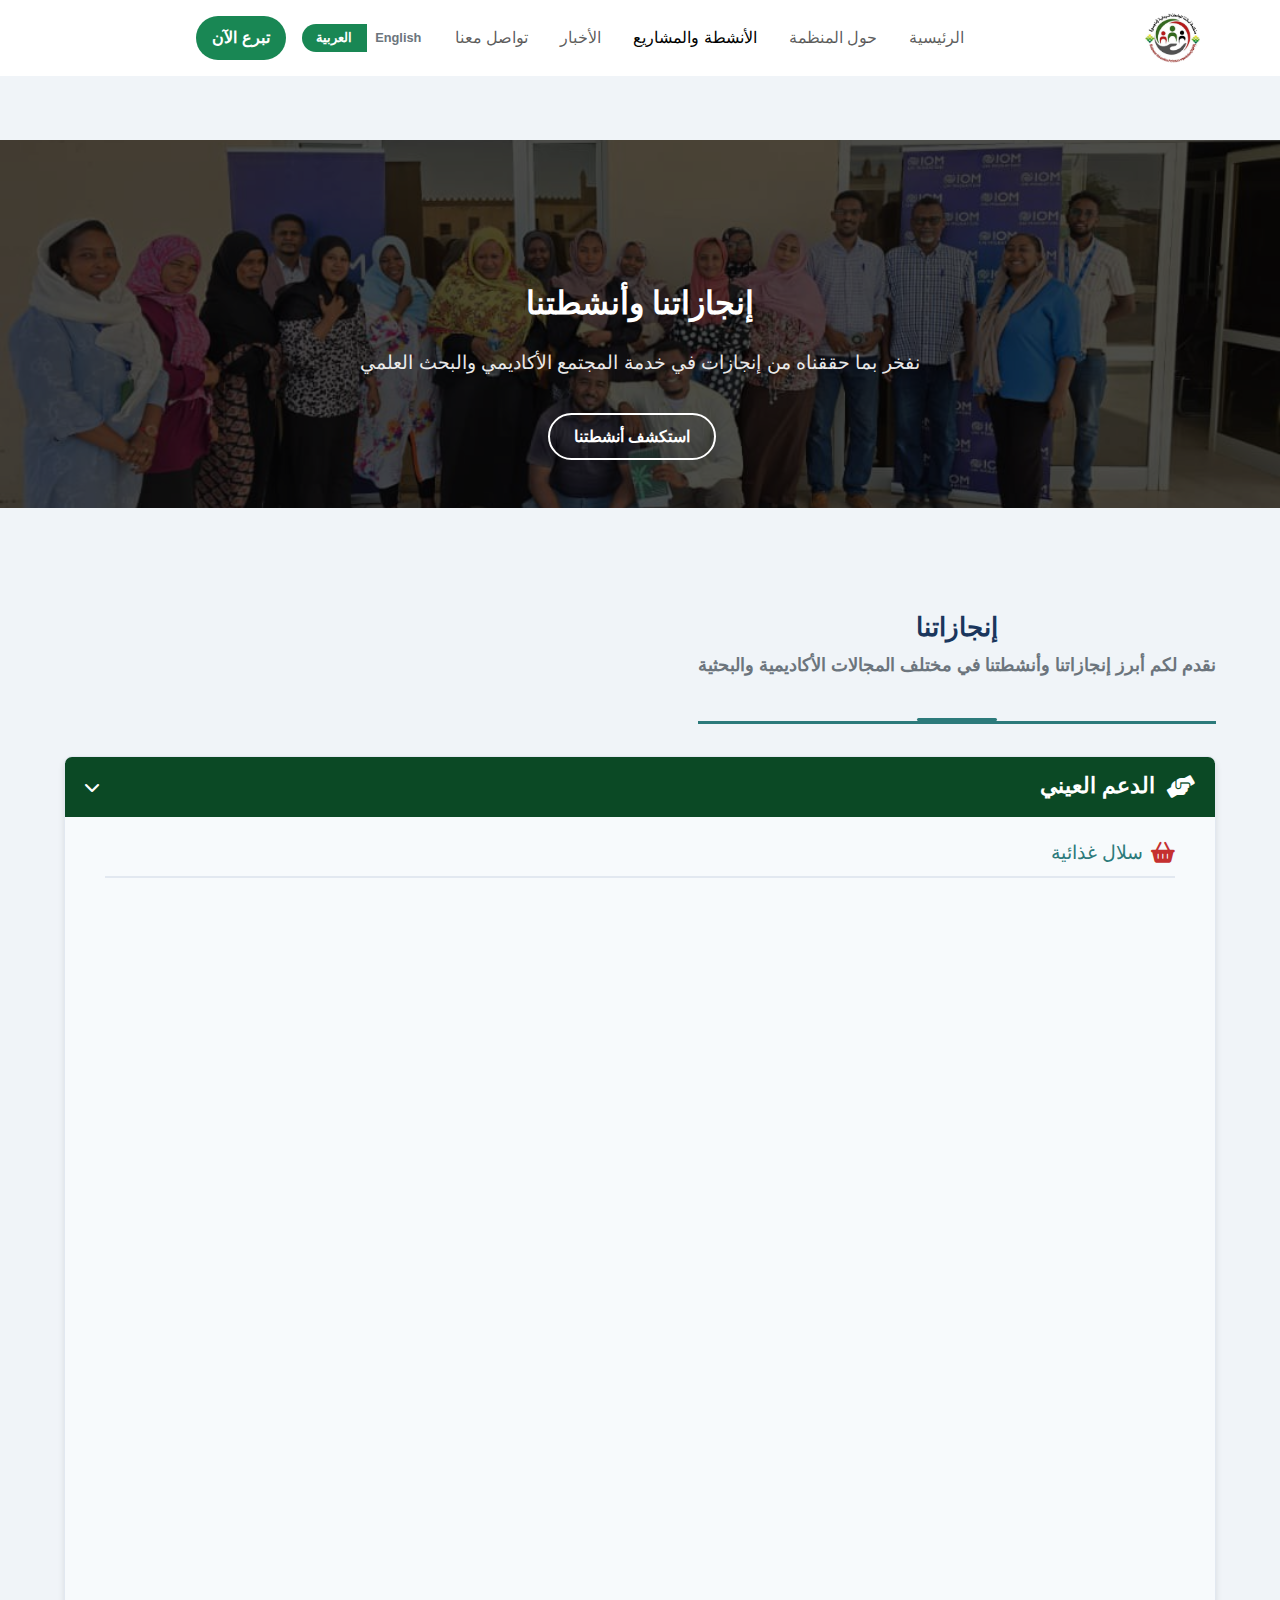
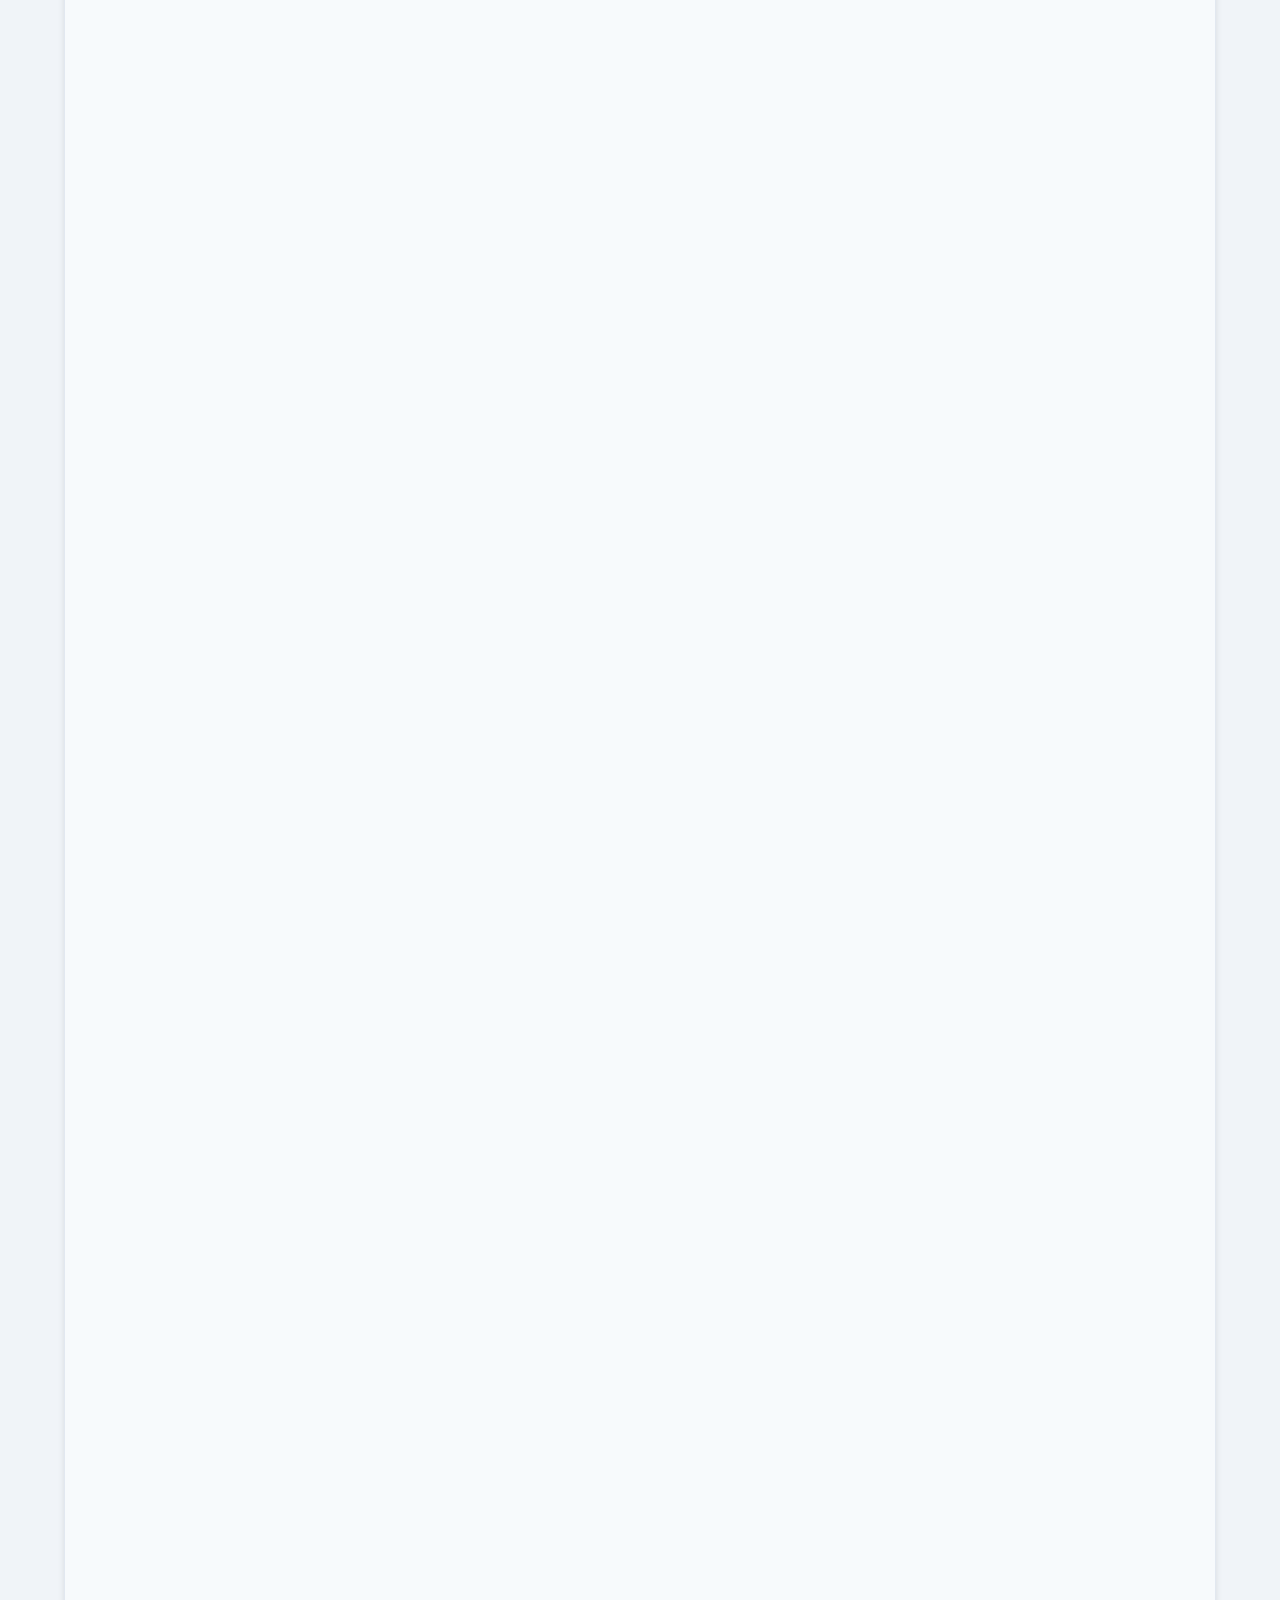
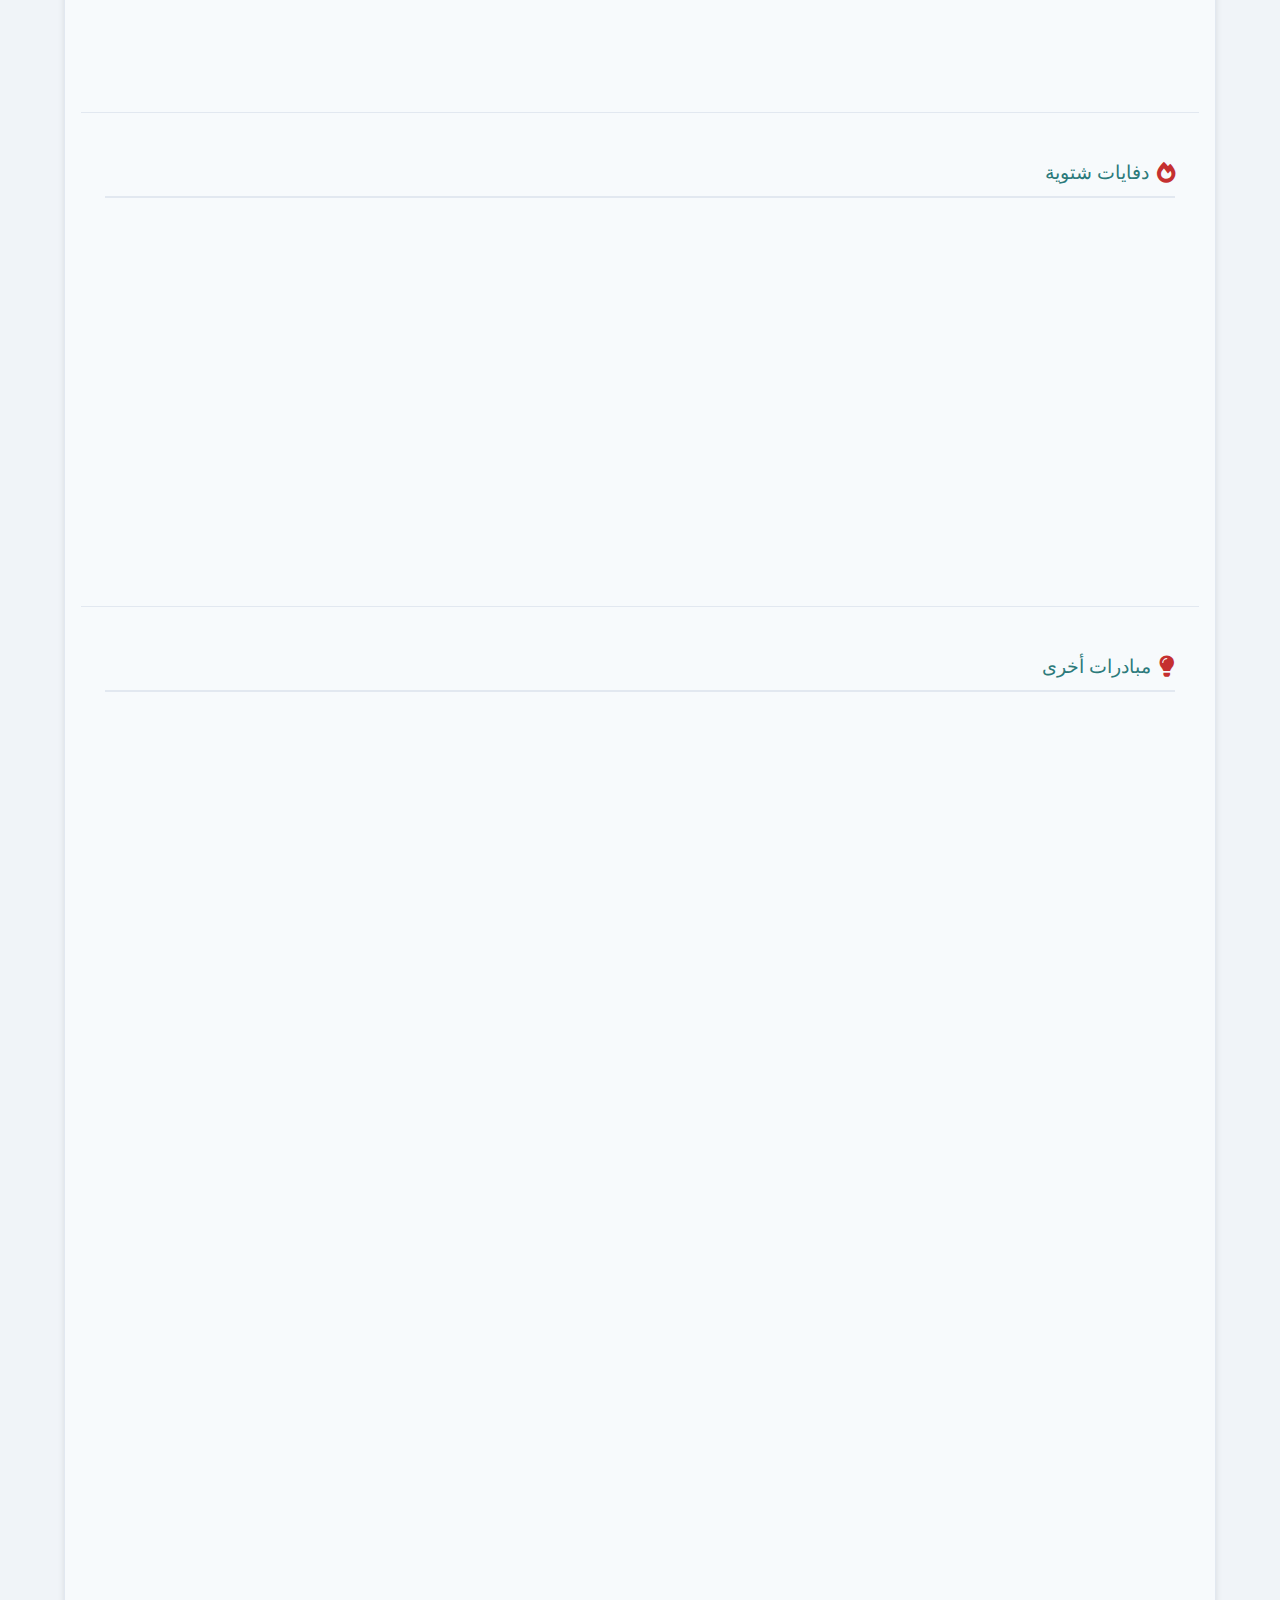
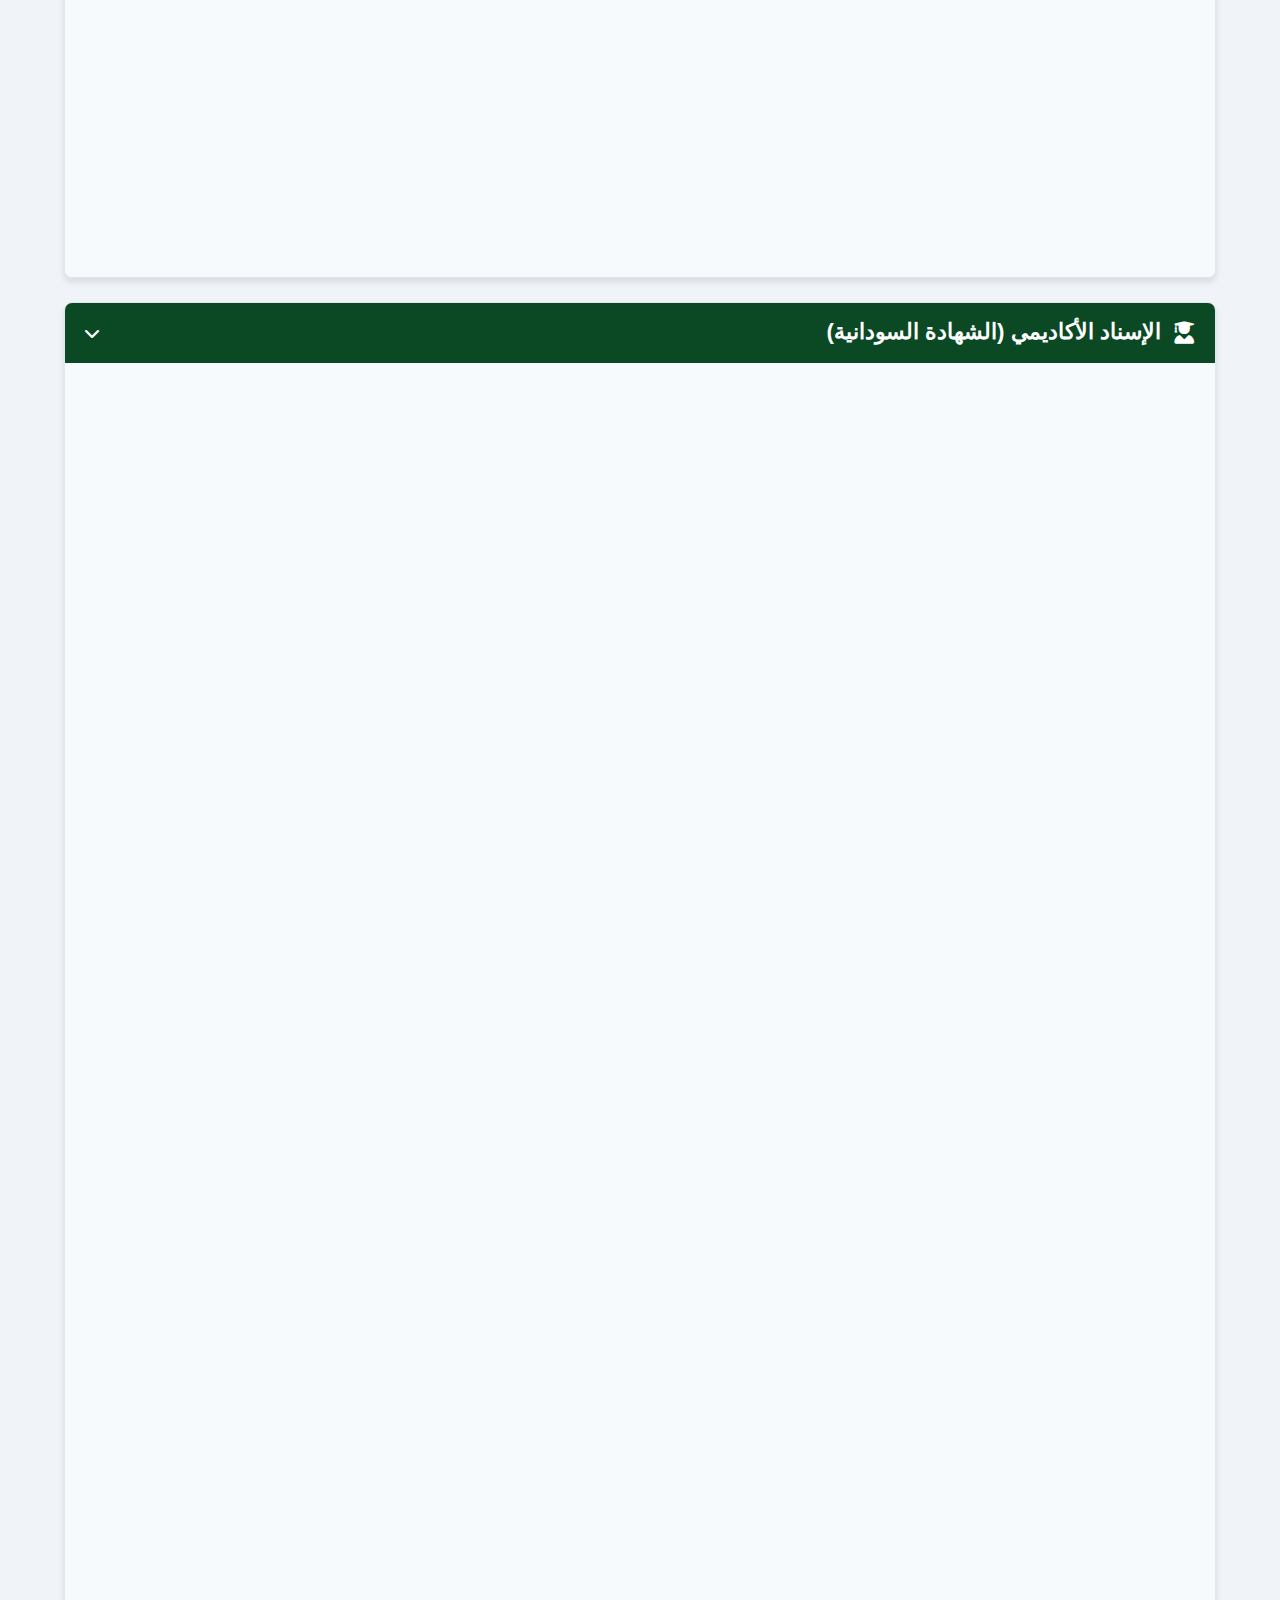
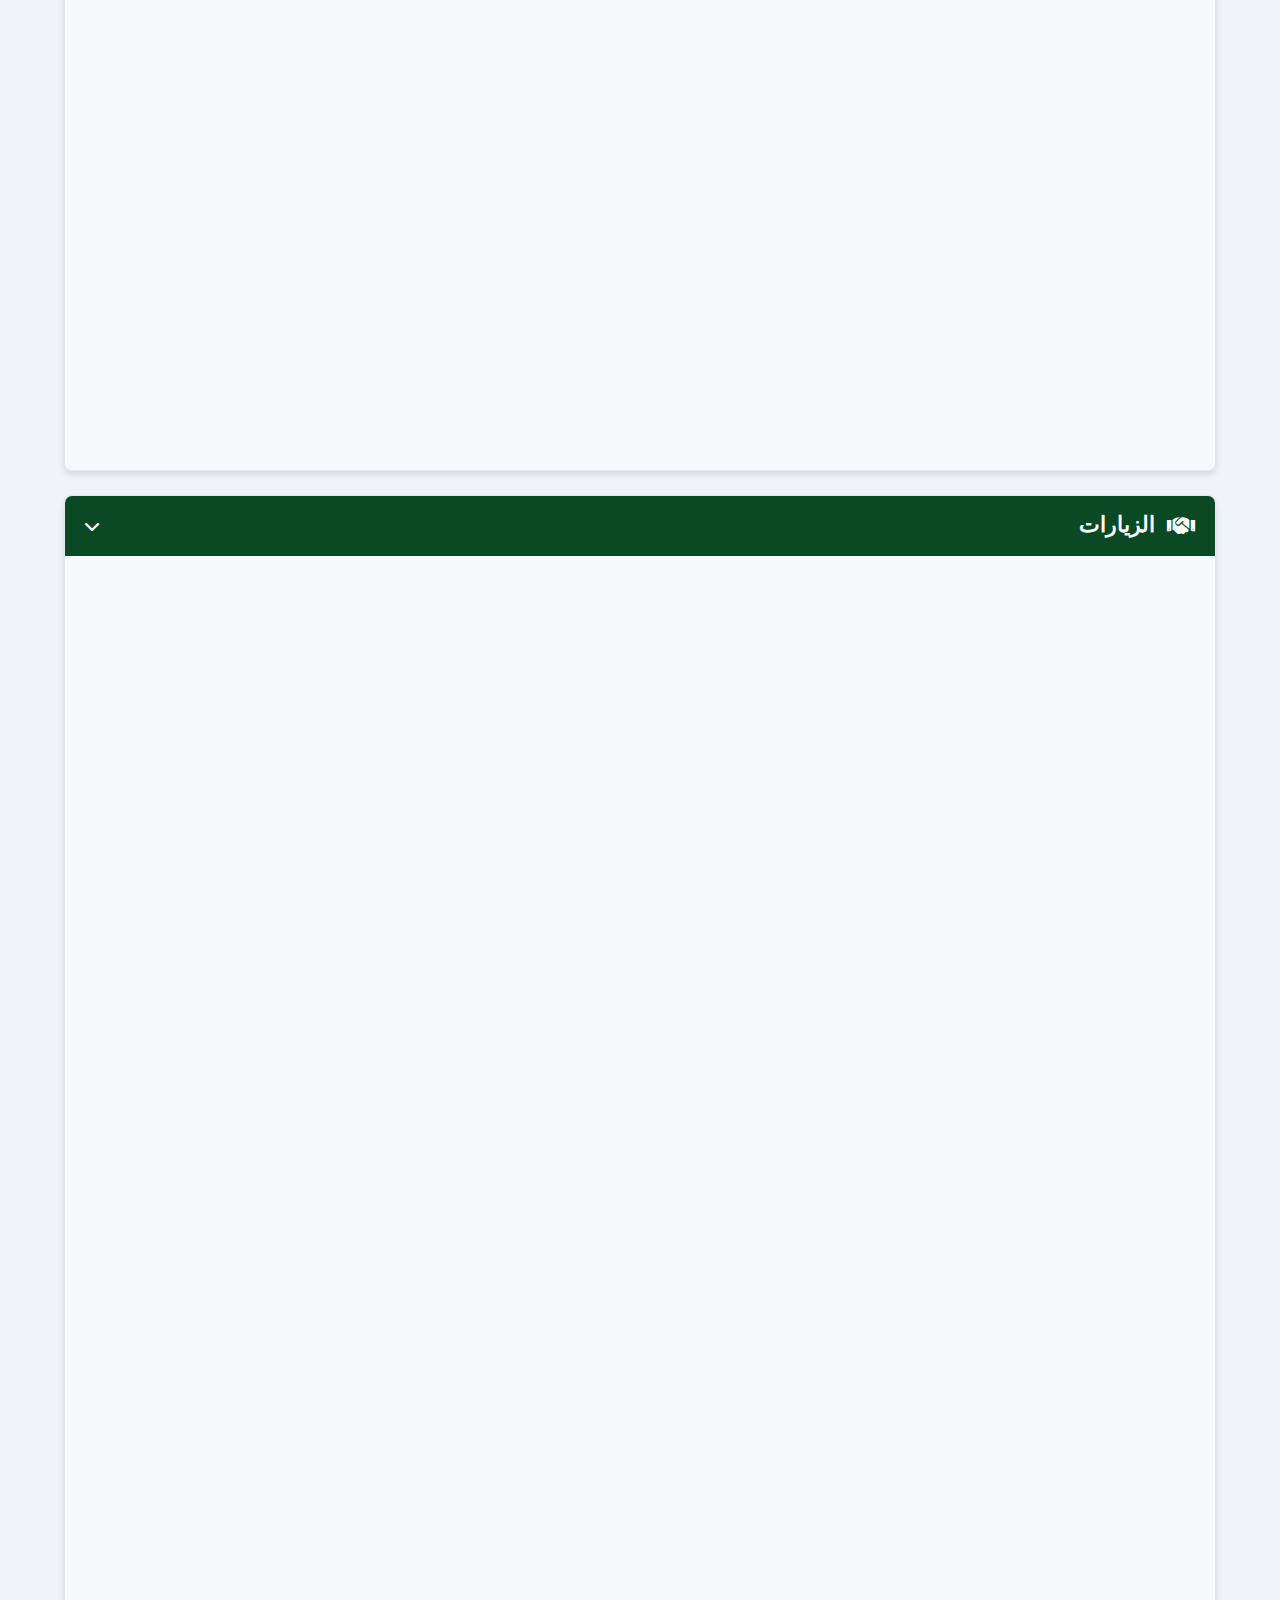
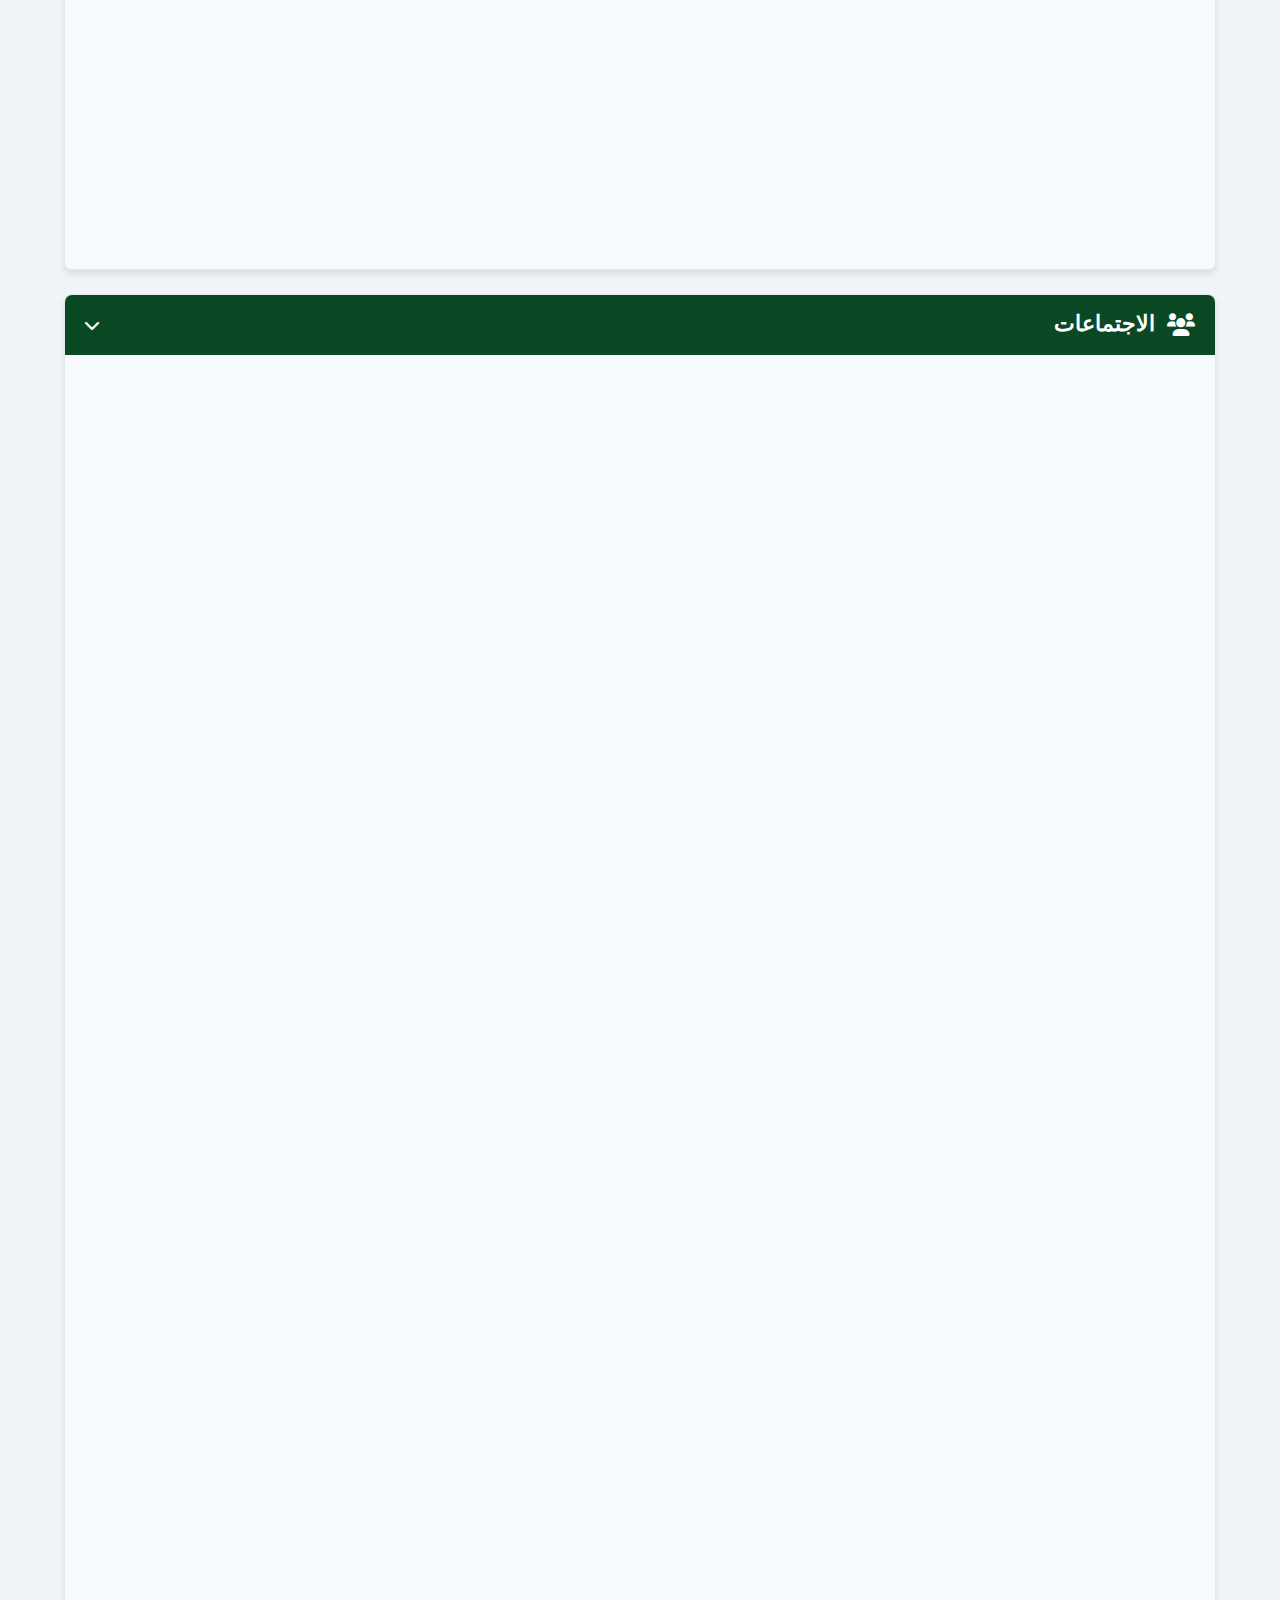
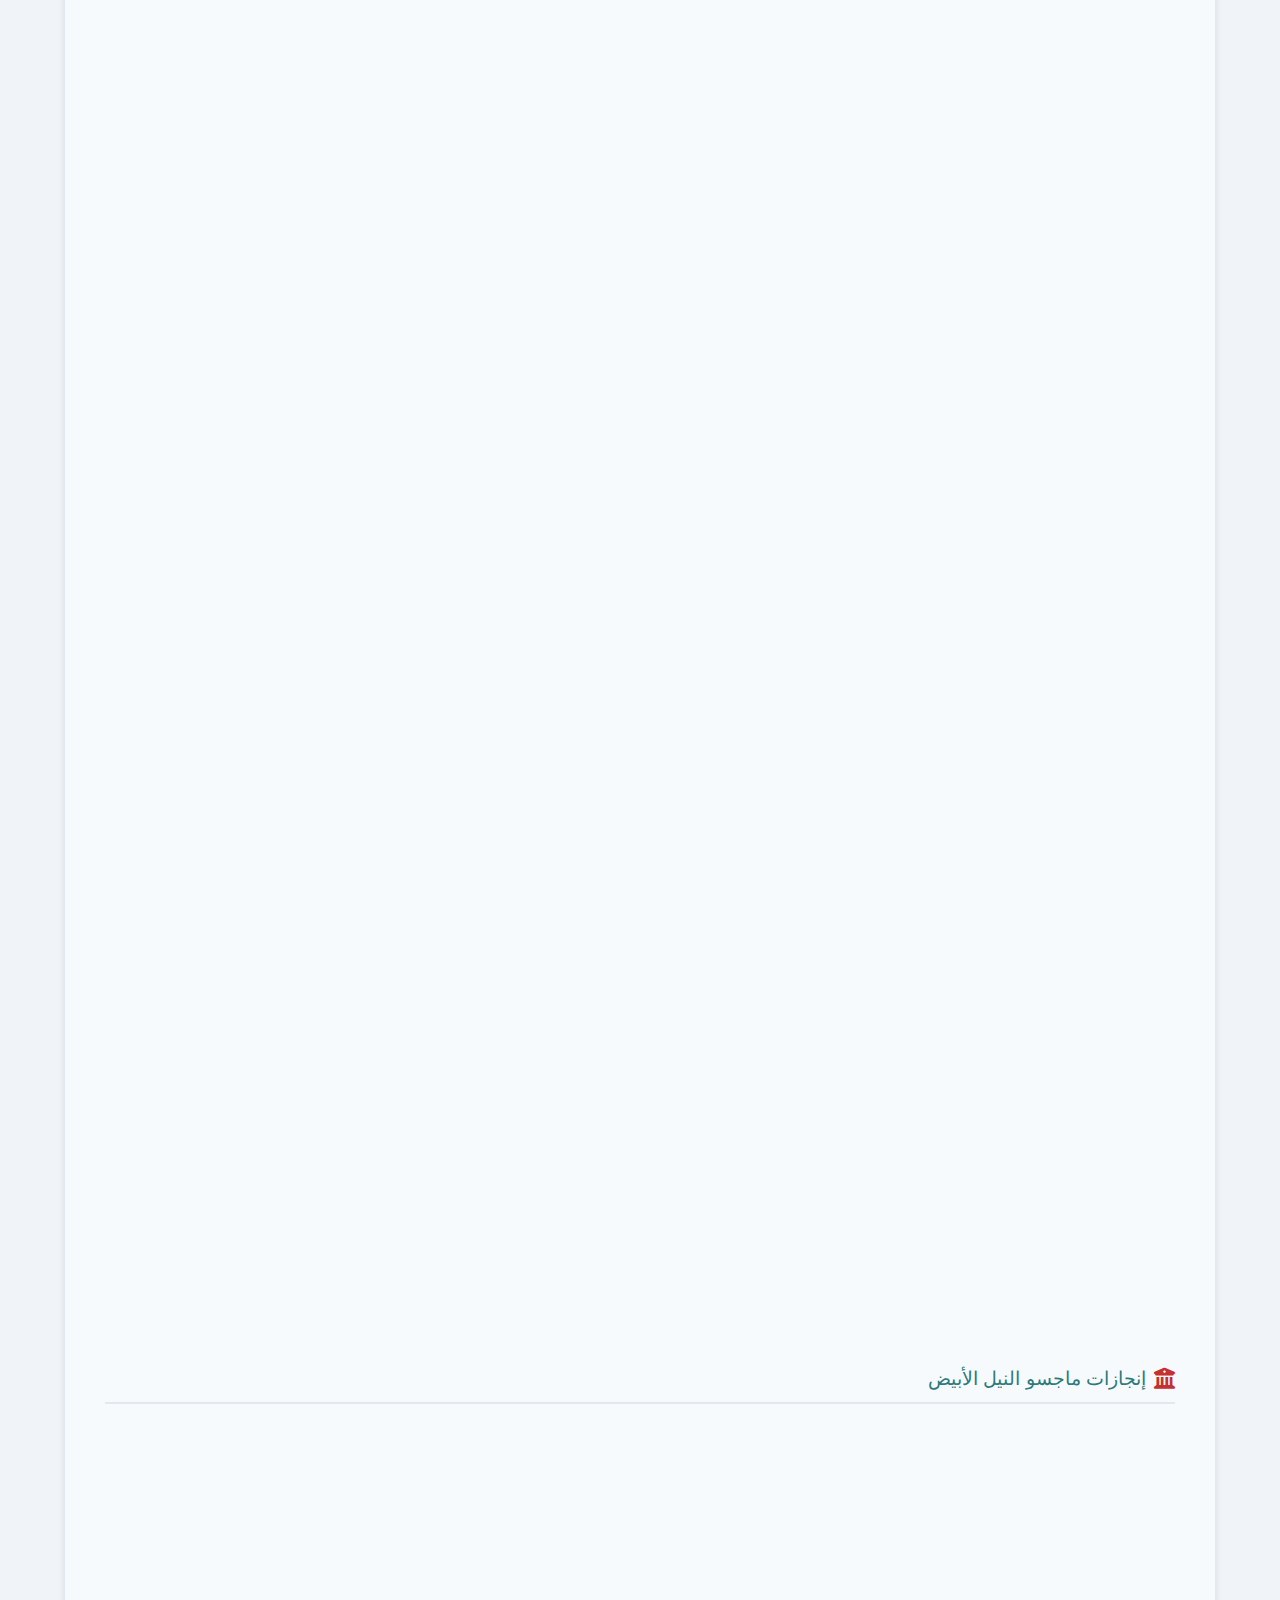
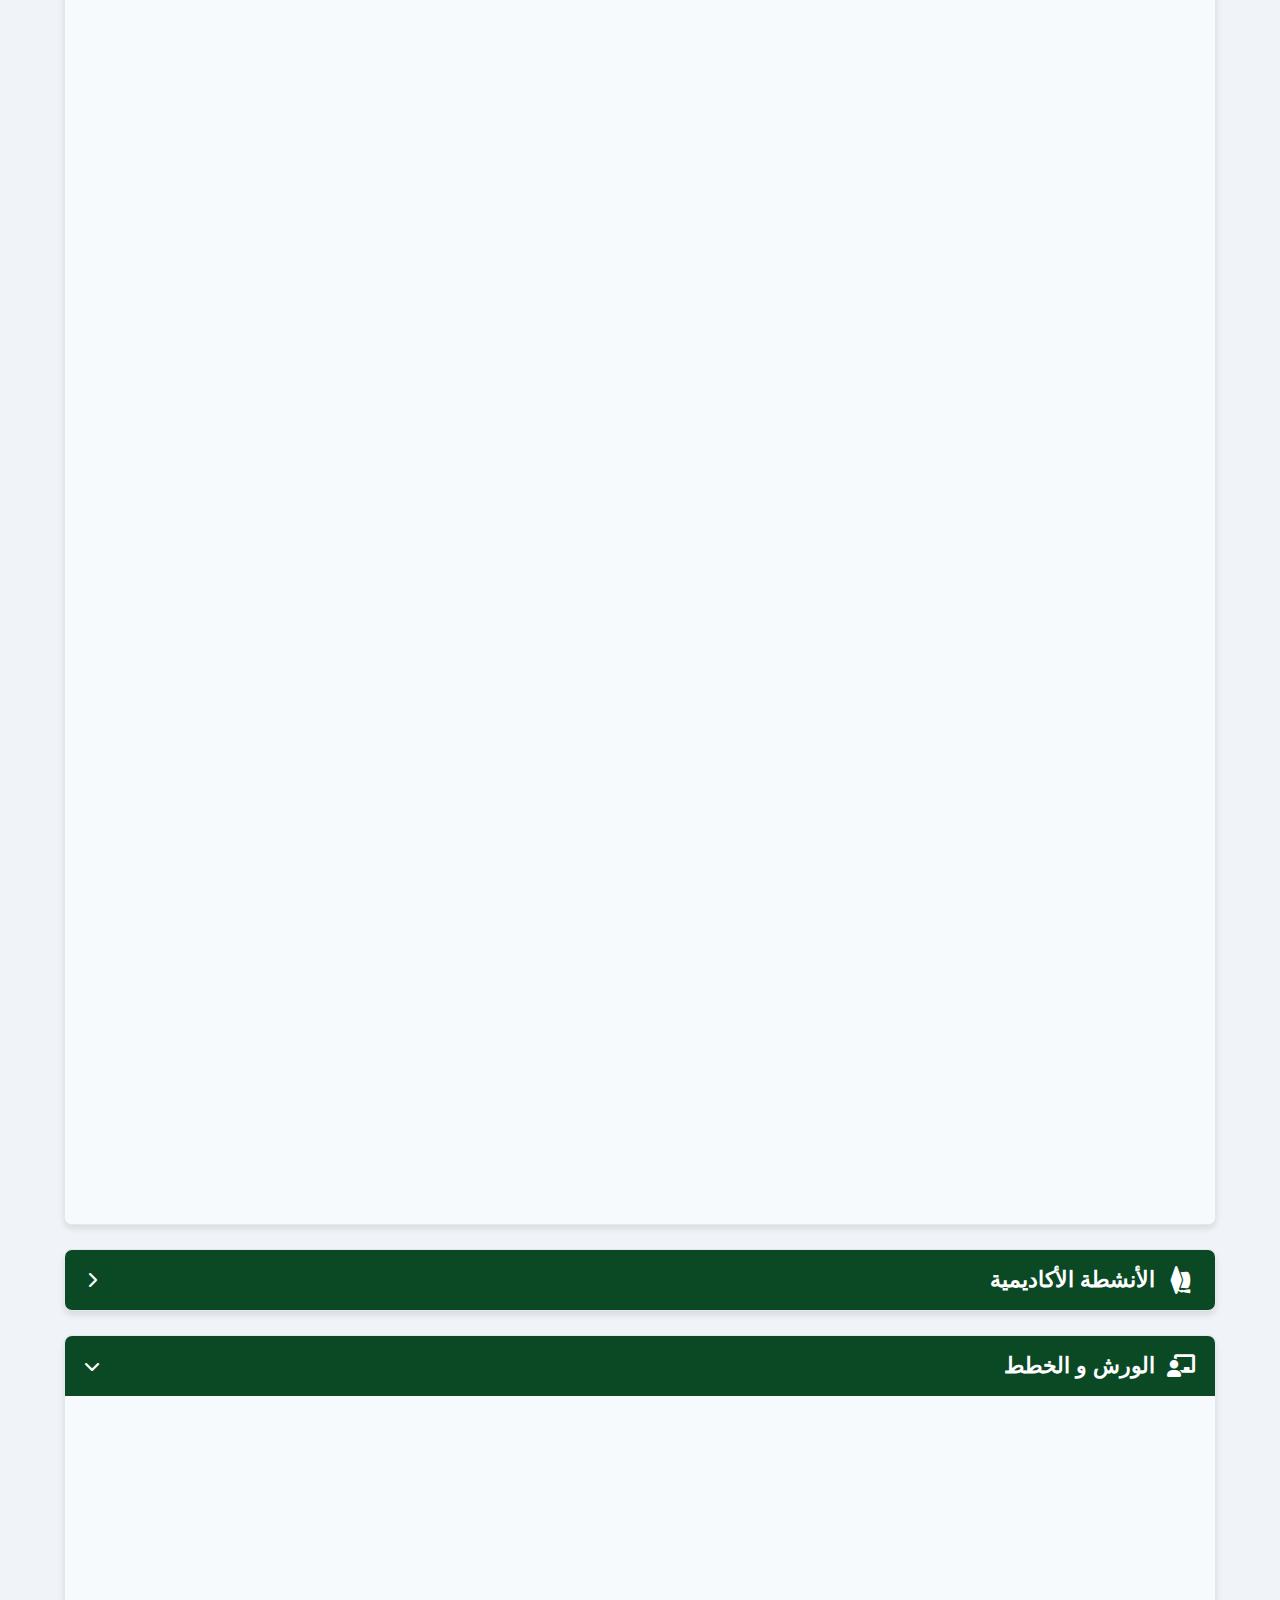
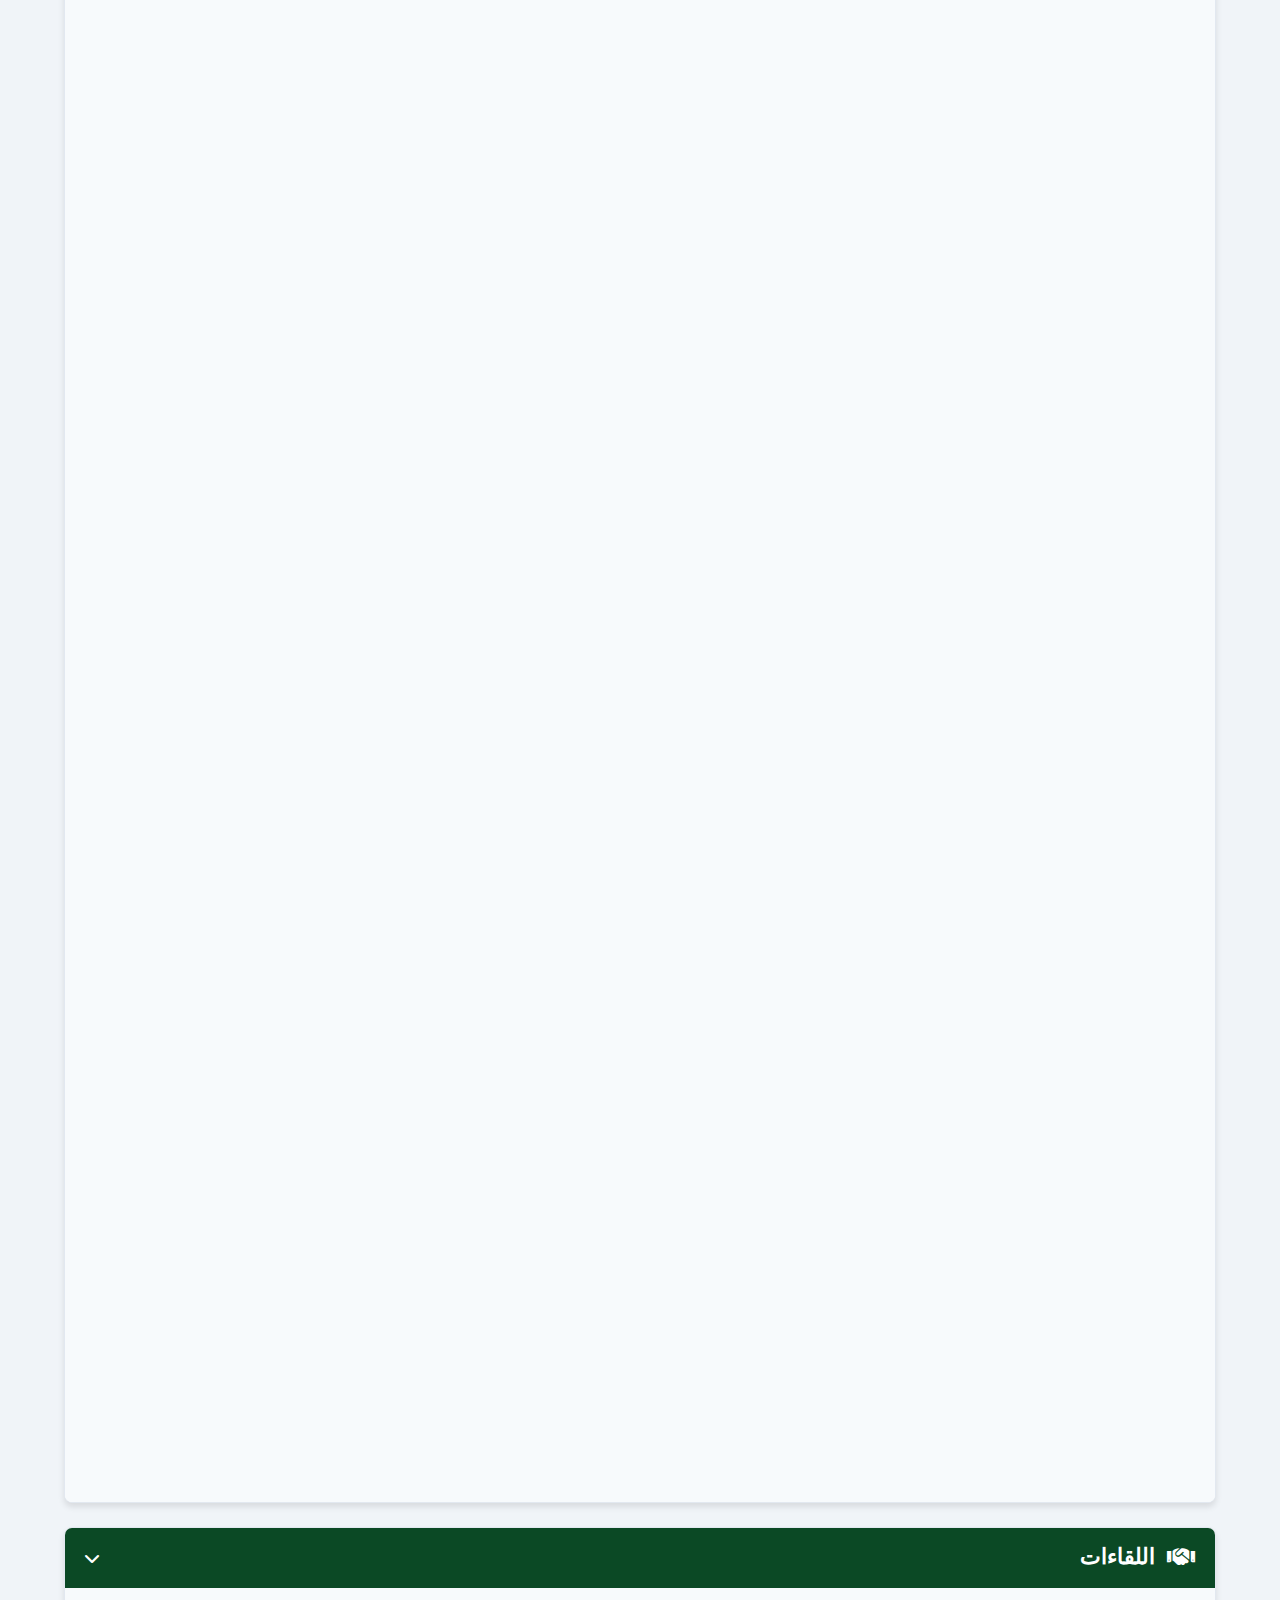
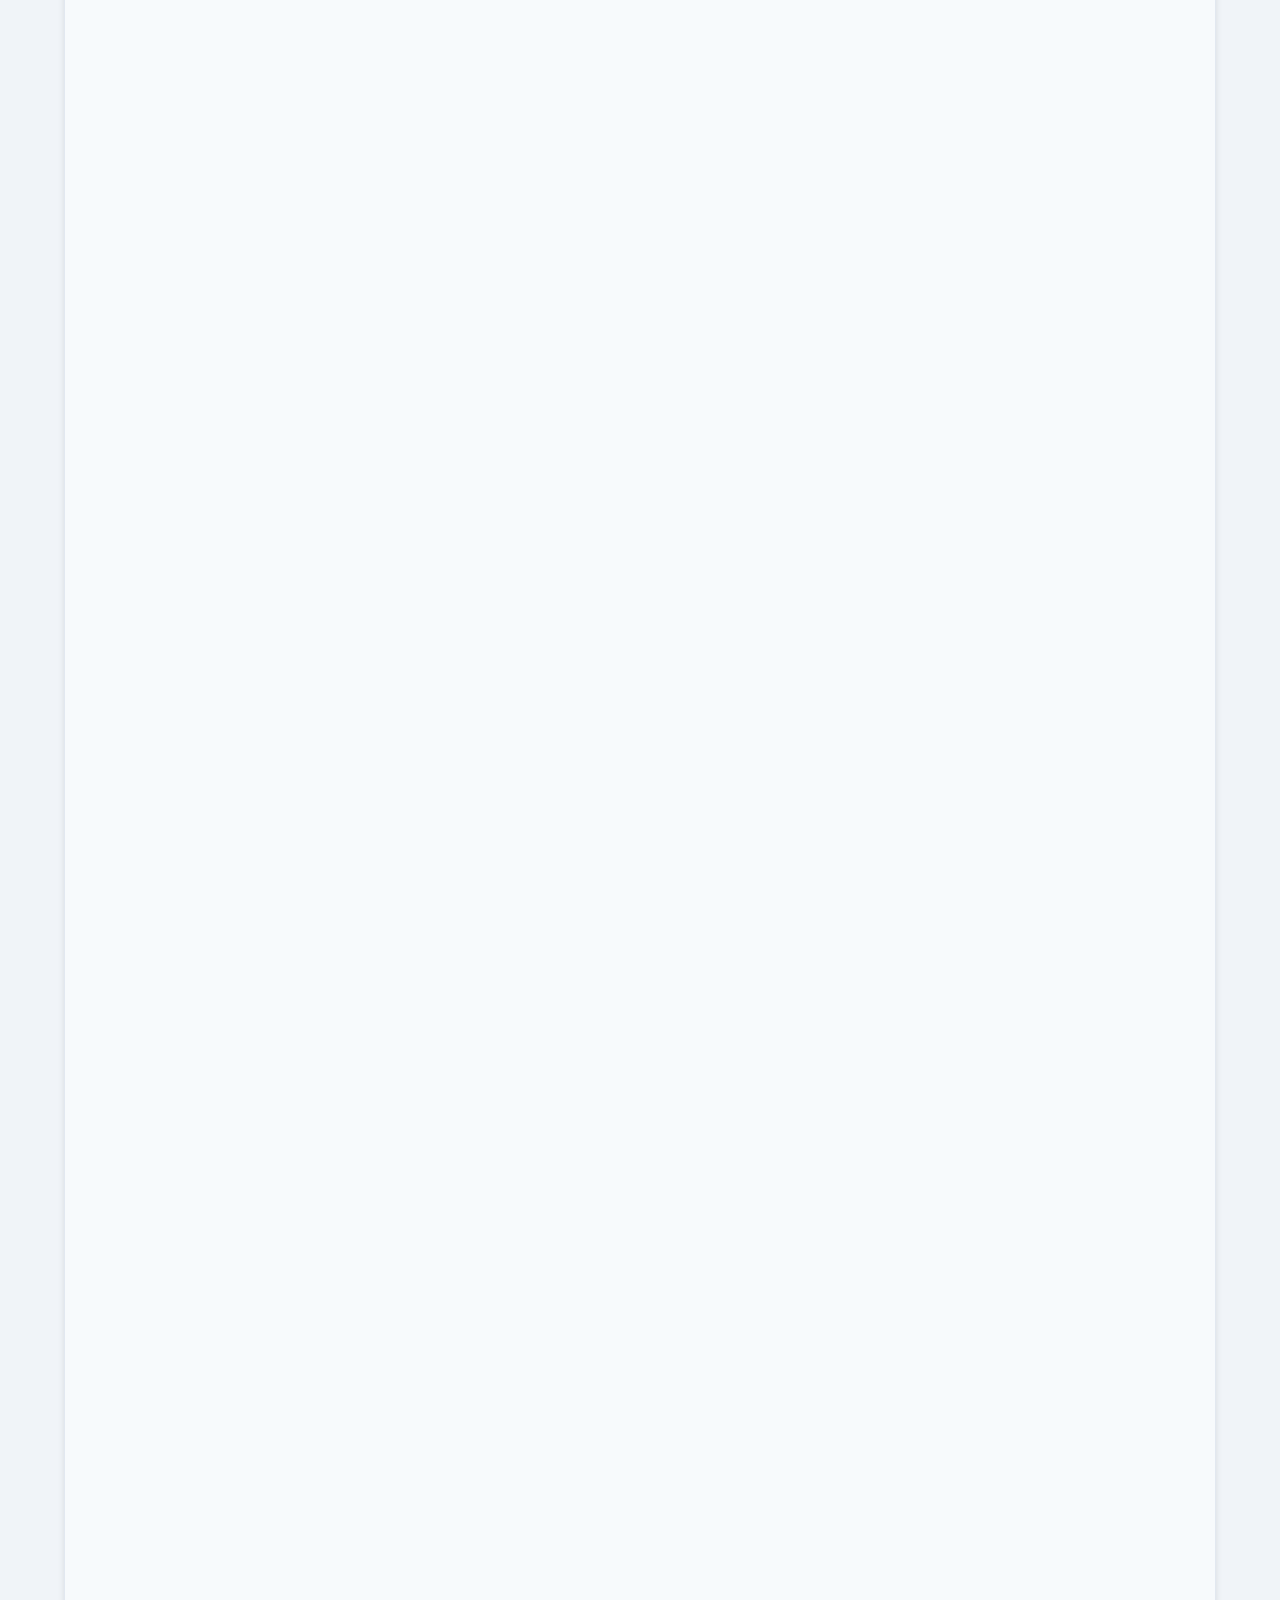
<file: activities.html>
<!DOCTYPE html>
<html lang="ar" dir="rtl" style="height: 100%;">
<head>

    <meta charset="UTF-8">
    <meta name="viewport" content="width=device-width, initial-scale=1.0">
    <meta name="description" content="منظمة أساتذة الجامعات السودانية (ماجسو) - المنظمة الرسمية لأساتذة الجامعات السودانية">
    <meta name="keywords" content="ماجسو, أساتذة الجامعات, السودان, تعليم, ">
    <title>الأنشطة والمشاريع - منظمة ماجسو</title>
     <!-- Favicon -->
    <link rel="icon" href="images/log.jpg">
    <!-- Bootstrap CSS -->
    <link href="https://cdn.jsdelivr.net/npm/bootstrap@5.3.0/dist/css/bootstrap.min.css" rel="stylesheet">
    
    <!-- Font Awesome -->
    <link rel="stylesheet" href="https://cdnjs.cloudflare.com/ajax/libs/font-awesome/6.0.0/css/all.min.css">
    
    <!-- Custom CSS -->
    <link rel="stylesheet" href="css/activities.css">
    <link rel="stylesheet" href="css/activities-new.css">
    <style>
    
  
        
    /* Language Switcher */
    .language-switcher {
        margin-left: 0.5rem;
    }
    
    .language-switcher .btn {
        font-size: 0.8rem;
        padding: 0.25rem 0.5rem;
        min-width: 65px;
    }
    
    .language-switcher .btn.active {
        background-color: #198754;
        color: white;
        border-color: #198754;
    }
    
    @media (max-width: 991.98px) {
        .language-switcher {
            margin: 0.5rem auto;
            order: -1;
        }
        
        .navbar-nav {
            padding-top: 1rem;
        }
    }
    
    /* Animation for counters */
    @keyframes fadeInUp {
        from {
            opacity: 0;
            transform: translateY(20px);
        }
        to {
            opacity: 1;
            transform: translateY(0);
        }
    }
    
    .animate-counter {
        animation: fadeInUp 0.6s ease-out forwards;
    }
    
  
    .animate-counter {
        animation: fadeInUp 0.6s ease-out forwards;
    }

     .custom-notification {
        position: fixed;
        top: 50%;
        left: 50%;
        transform: translate(-50%, -50%);
        background-color: #198754;
        color: white;
        padding: 15px 30px;
        border-radius: 8px;
        box-shadow: 0 4px 12px rgba(0, 0, 0, 0.15);
        z-index: 9999;
        opacity: 0;
        transition: opacity 0.3s ease-in-out;
        pointer-events: none;
        max-width: 90%;
        text-align: center;
        font-size: 1.1rem;
    }
    
    .custom-notification.show {
        opacity: 1;
        pointer-events: auto;
    }
    </style>
</head>
<body>
   
    <!-- Navigation -->
     <nav class="navbar navbar-expand-lg navbar-light bg-white fixed-top">
        <div class="container">
                <a class="navbar-brand" href="index.html">
                <img src="images/log.jpg" alt="شعار ماجسو" height="50" loading="lazy">
            </a>
            <button class="navbar-toggler border-0" type="button" data-bs-toggle="collapse" data-bs-target="#navbarNav" aria-controls="navbarNav" aria-expanded="false" aria-label="تبديل التنقل">
                <span class="custom-toggler">
                    <span></span>
                    <span></span>
                    <span></span>
                </span>
            </button>
            <div class="collapse navbar-collapse" id="navbarNav">
                <ul class="navbar-nav mx-auto text-center">
                  <li class="nav-item px-2">
                        <a class="nav-link" href="index.html">الرئيسية</a>
                    </li>
                    <li class="nav-item px-2">
                        <a class="nav-link" href="about.html">حول المنظمة</a>
                    </li>
                    <li class="nav-item px-2">
                        <a class="nav-link active" href="activities.html">الأنشطة والمشاريع</a>
                    </li>
                    <li class="nav-item px-2">
                        <a class="nav-link" href="news.html">الأخبار</a>
                    </li>
                    <li class="nav-item px-2">
                        <a class="nav-link" href="contact.html">تواصل معنا</a>
                    </li>
                    <li class="nav-item px-2 my-2 my-lg-0 d-flex align-items-center">
                        <div class="btn-group language-switcher" dir="ltr">
                            <button type="button" class="btn btn-sm btn-outline-secondary active" data-lang="ar" aria-current="true">العربية</button>
                            <button type="button" class="btn btn-sm btn-outline-secondary" data-lang="en">English</button>
                        </div>
                        <a class="btn btn-success px-3 me-2" href="donations.html">تبرع الآن</a>
                    </li>
                </ul>
            </div>
        </div>
    </nav>

    <!-- Header Section -->
    <header class="page-header py-5 bg-dark" style="padding-top: 120px !important;">
        <div class="container">
            <div class="pt-4">
                <h1 class="mb-4">إنجازاتنا وأنشطتنا</h1>
                <p class="lead">نفخر بما حققناه من إنجازات في خدمة المجتمع الأكاديمي والبحث العلمي</p>
                <div class="mt-4">
                    <a href="#activities" class="btn btn-outline">استكشف أنشطتنا</a>
                </div>
            </div>
        </div>
    </header>

    <!-- Main Content -->
    <main class="main-content" id="activities">
        <div class="container">
            <div class="section-title">
                <h2>إنجازاتنا</h2>
                <p>نقدم لكم أبرز إنجازاتنا وأنشطتنا في مختلف المجالات الأكاديمية والبحثية</p>
            </div>

            <!-- الدعم العيني -->
            <div class="achievement-category">
                <div class="category-header" data-bs-toggle="collapse" data-bs-target="#supportCollapse" aria-expanded="true" aria-controls="supportCollapse">
                    <h2><i class="fas fa-hands-helping"></i> الدعم العيني</h2>
                    <i class="fas fa-chevron-down"></i>
                </div>
                <div class="achievement-list collapse show" id="supportCollapse">
                    <!-- سلال غذائية -->
                    <div class="sub-category">
                        <h3 class="sub-category-title"><i class="fas fa-shopping-basket"></i> سلال غذائية</h3>
                        
                        <!-- 2025 -->
                        <div class="achievement-item">
                            <div class="achievement-number">1</div>
                            <div class="achievement-details">
                                <h4 class="achievement-title">تقديم 93 سلة غذائية للأساتذة</h4>
                                <p class="achievement-description">قدمت ماجسو ولاية كسلا محلية حلفا الجدية 93 سلة غذائية للأساتذة.</p>
                                <div class="achievement-date"><i class="far fa-calendar-alt"></i> 7 فبراير 2025</div>
                            </div>
                        </div>

                        <div class="achievement-item">
                            <div class="achievement-number">2</div>
                            <div class="achievement-details">
                                <h4 class="achievement-title">توزيع 140 سلة غذائية</h4>
                                <p class="achievement-description">قدمت ماجسو ولاية الخرطوم (أم درمان) 140 سلة غذائية للأساتذة بتكلفة 6 مليار جنيه سوداني.</p>
                                <div class="achievement-date"><i class="far fa-calendar-alt"></i> 6 يناير 2025</div>
                            </div>
                        </div>

                        <div class="achievement-item">
                            <div class="achievement-number">3</div>
                            <div class="achievement-details">
                                <h4 class="achievement-title">توزيع 50 سلة غذائية</h4>
                                <p class="achievement-description">وزع مكتب ماجسو التنفيذي بمحلية بربر 50 سلة غذائية للأساتذة في المنطقة.</p>
                                <div class="achievement-date"><i class="far fa-calendar-alt"></i> 3 يناير 2025</div>
                            </div>
                        </div>

                        <div class="achievement-item">
                            <div class="achievement-number">4</div>
                            <div class="achievement-details">
                                <h4 class="achievement-title">توزيع 114 سلة غذائية</h4>
                                <p class="achievement-description">وزعت ماجسو بالولاية الشمالية 114 سلة غذائية بتكلفة 7 مليار جنيه.</p>
                                <div class="achievement-date"><i class="far fa-calendar-alt"></i> 19 نوفمبر 2024</div>
                            </div>
                        </div>

                        <div class="achievement-item">
                            <div class="achievement-number">5</div>
                            <div class="achievement-details">
                                <h4 class="achievement-title">توزيع 170 سلة غذائية</h4>
                                <p class="achievement-description">وزعت ماجسو مكتب البحر الأحمر 170 سلة غذائية للأساتذة.</p>
                                <div class="achievement-date"><i class="far fa-calendar-alt"></i> 8 نوفمبر 2024</div>
                            </div>
                        </div>

                        <div class="achievement-item">
                            <div class="achievement-number">6</div>
                            <div class="achievement-details">
                                <h4 class="achievement-title">توزيع 150 جوال دقيق</h4>
                                <p class="achievement-description">وزعت ماجسو مكتب البحر الأحمر 150 جوال دقيق.</p>
                                <div class="achievement-date"><i class="far fa-calendar-alt"></i> 9 يناير 2025</div>
                            </div>
                        </div>

                        <div class="achievement-item">
                            <div class="achievement-number">7</div>
                            <div class="achievement-details">
                                <h4 class="achievement-title">توزيع 150 سلة غذائية</h4>
                                <p class="achievement-description">وزعت ماجسو مكتب البحر الأحمر 150 سلة غذائية للأساتذة.</p>
                                <div class="achievement-date"><i class="far fa-calendar-alt"></i> 9 يناير 2025</div>
                            </div>
                        </div>

                        <div class="achievement-item">
                            <div class="achievement-number">9</div>
                            <div class="achievement-details">
                                <h4 class="achievement-title">توزيع 100 سلة غذائية</h4>
                                <p class="achievement-description">وزعت ماجسو مكتب ولاية كسلا 100 سلة غذائية لأسر الأساتذة بقيمة 5 مليار.</p>
                                <div class="achievement-date"><i class="far fa-calendar-alt"></i> 8 أكتوبر 2024</div>
                            </div>
                        </div>

                        <div class="achievement-item">
                            <div class="achievement-number">10</div>
                            <div class="achievement-details">
                                <h4 class="achievement-title">توزيع 60 سلة غذائية</h4>
                                <p class="achievement-description">وزعت ماجسو مكتب جمهورية مصر (القاهرة) 60 سلة غذائية لأسر الأساتذة بقيمة 5 مليار.</p>
                                <div class="achievement-date"><i class="far fa-calendar-alt"></i> 8 أكتوبر 2024</div>
                            </div>
                        </div>

                        <div class="achievement-item">
                            <div class="achievement-number">11</div>
                            <div class="achievement-details">
                                <h4 class="achievement-title">توزيع 100 سلة غذائية</h4>
                                <p class="achievement-description">وزعت ماجسو مكتب ولاية كسلا 100 سلة غذائية لأسر الأساتذة بالتعاون مع منظمة الناس للناس بقيمة 4 مليار جنيه.</p>
                                <div class="achievement-date"><i class="far fa-calendar-alt"></i> 1 ديسمبر 2024</div>
                            </div>
                        </div>

                        <div class="achievement-item">
                            <div class="achievement-number">12</div>
                            <div class="achievement-details">
                                <h4 class="achievement-title">توزيع 60 جوال دقيق</h4>
                                <p class="achievement-description">وزعت ماجسو مكتب نهر النيل عطبرة والدامر 60 جوال دقيق للأساتذة زنة 25 كيلو.</p>
                                <div class="achievement-date"><i class="far fa-calendar-alt"></i> 18 نوفمبر 2024</div>
                            </div>
                        </div>

                        <div class="achievement-item">
                            <div class="achievement-number">13</div>
                            <div class="achievement-details">
                                <h4 class="achievement-title">توزيع 70 جوال دقيق</h4>
                                <p class="achievement-description">وزعت ماجسو مكتب نهر النيل شندي والمتمة 70 جوال دقيق للأساتذة زنة 25 كيلو.</p>
                                <div class="achievement-date"><i class="far fa-calendar-alt"></i> 18 نوفمبر 2024</div>
                            </div>
                        </div>

                        <div class="achievement-item">
                            <div class="achievement-number">14</div>
                            <div class="achievement-details">
                                <h4 class="achievement-title">توزيع 300 سلة غذائية</h4>
                                <p class="achievement-description">وزعت ماجسو مكتب ولاية كسلا 300 سلة غذائية لأسر الأساتذة بقيمة 30 مليار جنيه.</p>
                                <div class="achievement-date"><i class="far fa-calendar-alt"></i> 9 ديسمبر 2024</div>
                            </div>
                        </div>
                    </div>

                    <!-- دفايات شتوية -->
                    <div class="sub-category">
                        <h3 class="sub-category-title"><i class="fas fa-fire"></i> دفايات شتوية</h3>
                        
                        <div class="achievement-item">
                            <div class="achievement-number">8</div>
                            <div class="achievement-details">
                                <h4 class="achievement-title">توزيع 186 دفاية شتوية</h4>
                                <p class="achievement-description">قدمت ماجسو ولاية كسلا محلية حلفا الجدية 186 دفاية شتوية للأساتذة.</p>
                                <div class="achievement-date"><i class="far fa-calendar-alt"></i> 7 فبراير 2025</div>
                            </div>
                        </div>

                        <div class="achievement-item">
                            <div class="achievement-number">15</div>
                            <div class="achievement-details">
                                <h4 class="achievement-title">توزيع 510 دفاية شتوية</h4>
                                <p class="achievement-description">وزعت ماجسو مكتب ولاية كسلا 510 دفايات وملحقاتها لأسر ومبادرة دفيني 11 بقيمة 51 مليار.</p>
                                <div class="achievement-date"><i class="far fa-calendar-alt"></i> 2 يناير 2025</div>
                            </div>
                        </div>
                    </div>

                    <!-- مبادرات أخرى -->
                    <div class="sub-category">
                        <h3 class="sub-category-title"><i class="fas fa-lightbulb"></i> مبادرات أخرى</h3>
                        
                        <div class="achievement-item">
                            <div class="achievement-number">16</div>
                            <div class="achievement-details">
                                <h4 class="achievement-title">تكايا للوافدين</h4>
                                <p class="achievement-description">ماجسو النيل الأبيض: تكايا للوافدين بمجمع قباء.</p>
                                <div class="achievement-date"><i class="far fa-calendar-alt"></i> -</div>
                            </div>
                        </div>

                        <div class="achievement-item">
                            <div class="achievement-number">17</div>
                            <div class="achievement-details">
                                <h4 class="achievement-title">مشاركة في التكايا</h4>
                                <p class="achievement-description">ماجسو النيل الأبيض: المساهمة مع كلية تنمية المجتمع جامعة الإمام المهدي في التكايا التي استمرت شهراً كاملاً.</p>
                                <div class="achievement-date"><i class="far fa-calendar-alt"></i> -</div>
                            </div>
                        </div>

                        <div class="achievement-item">
                            <div class="achievement-number">18</div>
                            <div class="achievement-details">
                                <h4 class="achievement-title">دعم متضرري الفيضانات</h4>
                                <p class="achievement-description">ماجسو النيل الأبيض: المساهمة في دعم متضرري فيضانات الجزيرة أبا.</p>
                                <div class="achievement-date"><i class="far fa-calendar-alt"></i> -</div>
                            </div>
                        </div>

                        <div class="achievement-item">
                            <div class="achievement-number">19</div>
                            <div class="achievement-details">
                                <h4 class="achievement-title">توزيع الخيام للمتضررين</h4>
                                <p class="achievement-description">ماجسو النيل الأبيض: المساهمة مع كلية تنمية المجتمع جامعة الإمام المهدي في توزيع الخيام لمتضرري فيضانات الجزيرة أبا بمبالغ فاقت المليار جنيه.</p>
                                <div class="achievement-date"><i class="far fa-calendar-alt"></i> -</div>
                            </div>
                        </div>

                        <div class="achievement-item">
                            <div class="achievement-number">20</div>
                            <div class="achievement-details">
                                <h4 class="achievement-title">وجبات مرطبات للطلاب</h4>
                                <p class="achievement-description">ماجسو النيل الأبيض: تقديم وجبة مرطبات لطلاب الشهادة السودانية في مركز القوز للطلاب الوافدين.</p>
                                <div class="achievement-date"><i class="far fa-calendar-alt"></i> -</div>
                            </div>
                        </div>

                        <div class="achievement-item">
                            <div class="achievement-number">21</div>
                            <div class="achievement-details">
                                <h4 class="achievement-title">المشاركة في المراقبة وتجهيز الوجبات</h4>
                                <p class="achievement-description">ماجسو ولاية الجزيرة: المشاركة في المراقبة، وتجهيز الوجبات للطلاب والطالبات الجالسين للشهادة الثانوية المؤجلة لعام 2023م.</p>
                                <div class="achievement-date"><i class="far fa-calendar-alt"></i> -</div>
                            </div>
                        </div>
                    </div>
                </div>
            </div>

            <!-- الإسناد الأكاديمي (الشهادة السودانية) -->
            <div class="achievement-category">
                <div class="category-header" data-bs-toggle="collapse" data-bs-target="#academicSupportCollapse" aria-expanded="false" aria-controls="academicSupportCollapse">
                    <h2><i class="fas fa-user-graduate"></i> الإسناد الأكاديمي (الشهادة السودانية)</h2>
                    <i class="fas fa-chevron-down"></i>
                </div>
                <div class="achievement-list collapse show" id="academicSupportCollapse">
                    <div class="achievement-item">
                        <div class="achievement-number">1</div>
                        <div class="achievement-details">
                            <h4 class="achievement-title">إسناد طلاب الشهادة السودانية بأم درمان</h4>
                            <p class="achievement-description">أسندت ماجسو مكتب ولاية الخرطوم طلاب الشهادة السودانية في أم درمان من خلال تجهيز مقر امتحانات طوارئ وتنظيم الكنترول.</p>
                            <div class="achievement-date"><i class="far fa-calendar-alt"></i> 7 يناير 2025</div>
                        </div>
                    </div>

                    <div class="achievement-item">
                        <div class="achievement-number">2</div>
                        <div class="achievement-details">
                            <h4 class="achievement-title">الإسناد الأكاديمي بشندي</h4>
                            <p class="achievement-description">ماجسو بمحلية شندي الإسناد الأكاديمي لطلاب الشهادة السودانية.</p>
                            <div class="achievement-date"><i class="far fa-calendar-alt"></i> -</div>
                        </div>
                    </div>

                    <div class="achievement-item">
                        <div class="achievement-number">3</div>
                        <div class="achievement-details">
                            <h4 class="achievement-title">إطلاق حصص الإسناد بولاية كسلا</h4>
                            <p class="achievement-description">انطلقت حصص إسناد طلاب الشهادة السودانية بولاية كسلا.</p>
                            <div class="achievement-date"><i class="far fa-calendar-alt"></i> -</div>
                        </div>
                    </div>

                    <div class="achievement-item">
                        <div class="achievement-number">4</div>
                        <div class="achievement-details">
                            <h4 class="achievement-title">الإسناد الأكاديمي بمدينة دنقلا</h4>
                            <p class="achievement-description">نظمت ماجسو دنقلا إسناداً لطلاب الشهادة السودانية.</p>
                            <div class="achievement-date"><i class="far fa-calendar-alt"></i> -</div>
                        </div>
                    </div>

                    <div class="achievement-item">
                        <div class="achievement-number">5</div>
                        <div class="achievement-details">
                            <h4 class="achievement-title">إقبال كبير على الإسناد الأكاديمي بالنيل الأبيض</h4>
                            <p class="achievement-description">شهدت ولاية النيل الأبيض تدافعاً كبيراً من الطلاب على الإسناد الأكاديمي الذي تنظمه ماجسو.</p>
                            <div class="achievement-date"><i class="far fa-calendar-alt"></i> 10 سبتمبر 2024</div>
                        </div>
                    </div>

                    <div class="achievement-item">
                        <div class="achievement-number">6</div>
                        <div class="achievement-details">
                            <h4 class="achievement-title">الإسناد الأكاديمي بكوستي والجزيرة أبا</h4>
                            <p class="achievement-description">الإسناد الأكاديمي لطلاب الشهادة السودانية محلية كوستي والجزيرة أبا لمدة أربعة أشهر.</p>
                            <div class="achievement-date"><i class="far fa-calendar-alt"></i> -</div>
                        </div>
                    </div>

                    <div class="achievement-item">
                        <div class="achievement-number">7</div>
                        <div class="achievement-details">
                            <h4 class="achievement-title">الإسناد الأكاديمي بشمال كردفان</h4>
                            <p class="achievement-description">ماجسو ولاية شمال كردفان إسناد أكاديمي.</p>
                            <div class="achievement-date"><i class="far fa-calendar-alt"></i> -</div>
                        </div>
                    </div>

                    <div class="achievement-item">
                        <div class="achievement-number">8</div>
                        <div class="achievement-details">
                            <h4 class="achievement-title">الإسناد الأكاديمي بالرهد</h4>
                            <p class="achievement-description">ماجسو ولاية القضارف إسناد أكاديمي بمنطقة الرهد.</p>
                            <div class="achievement-date"><i class="far fa-calendar-alt"></i> -</div>
                        </div>
                    </div>

                    <div class="achievement-item">
                        <div class="achievement-number">9</div>
                        <div class="achievement-details">
                            <h4 class="achievement-title">الإسناد الأكاديمي بالمناقل</h4>
                            <p class="achievement-description">ماجسو ولاية الجزيرة بالمشاركة مع لجنة الإسناد المجتمعي بمحلية المناقل قامت بتنفيذ الإسناد الأكاديمي لطلاب الشهادة الثانوية منذ قيام المبادرة وحتى عقد امتحانات الشهادة السودانية المؤجلة.</p>
                            <div class="achievement-date"><i class="far fa-calendar-alt"></i> -</div>
                        </div>
                    </div>
                </div>
            </div>

            <!-- الزيارات -->
            <div class="achievement-category">
                <div class="category-header" data-bs-toggle="collapse" data-bs-target="#visitsCollapse" aria-expanded="false" aria-controls="visitsCollapse">
                    <h2><i class="fas fa-handshake"></i> الزيارات</h2>
                    <i class="fas fa-chevron-down"></i>
                </div>
                <div class="achievement-list collapse show" id="visitsCollapse">
                    <div class="achievement-item">
                        <div class="achievement-number">1</div>
                        <div class="achievement-details">
                            <h4 class="achievement-title">زيارة مراكز امتحانات الشهادة السودانية بمحلية الدبة</h4>
                            <p class="achievement-description">زارت ماجسو محلية الدبة مراكز امتحانات الشهادة السودانية وقدمت إسناداً للطلاب.</p>
                            <div class="achievement-date"><i class="far fa-calendar-alt"></i> 5 يناير 2025</div>
                        </div>
                    </div>

                    <div class="achievement-item">
                        <div class="achievement-number">2</div>
                        <div class="achievement-details">
                            <h4 class="achievement-title">لقاء مع أمين عام حكومة ولاية النيل الأبيض</h4>
                            <p class="achievement-description">التقى أمين عام حكومة ولاية النيل الأبيض بمبادرة ماجسو لدعم النازحين والزملاء في ربك.</p>
                            <div class="achievement-date"><i class="far fa-calendar-alt"></i> 22 ديسمبر 2024</div>
                        </div>
                    </div>

                    <div class="achievement-item">
                        <div class="achievement-number">3</div>
                        <div class="achievement-details">
                            <h4 class="achievement-title">زيارة مقر ماجسو مكتب كسلا</h4>
                            <p class="achievement-description">زار وفد مبادرة دفيني التطوعية مقر ماجسو مكتب كسلا.</p>
                            <div class="achievement-date"><i class="far fa-calendar-alt"></i> 17 ديسمبر 2024</div>
                        </div>
                    </div>

                    <div class="achievement-item">
                        <div class="achievement-number">4</div>
                        <div class="achievement-details">
                            <h4 class="achievement-title">لقاء مع مدير جامعة النيل الأبيض</h4>
                            <p class="achievement-description">التقى وفد ماجسو بمدير جامعة النيل الأبيض بمدينة كوستي.</p>
                            <div class="achievement-date"><i class="far fa-calendar-alt"></i> 10 نوفمبر 2024</div>
                        </div>
                    </div>

                    <div class="achievement-item">
                        <div class="achievement-number">5</div>
                        <div class="achievement-details">
                            <h4 class="achievement-title">زيارة مدير أمن الولاية الشمالية</h4>
                            <p class="achievement-description">زار وفد ماجسو مدير أمن الولاية الشمالية لتعزيز التعاون.</p>
                            <div class="achievement-date"><i class="far fa-calendar-alt"></i> 9 أكتوبر 2024</div>
                        </div>
                    </div>

                    <div class="achievement-item">
                        <div class="achievement-number">6</div>
                        <div class="achievement-details">
                            <h4 class="achievement-title">زيارة نائب رئيس الغرفة التجارية</h4>
                            <p class="achievement-description">زار وفد ماجسو نائب رئيس الغرفة التجارية لبحث الدعم.</p>
                            <div class="achievement-date"><i class="far fa-calendar-alt"></i> 7 أكتوبر 2024</div>
                        </div>
                    </div>

                    <div class="achievement-item">
                        <div class="achievement-number">7</div>
                        <div class="achievement-details">
                            <h4 class="achievement-title">لقاء مع الأمين العام للهلال الأحمر السوداني</h4>
                            <p class="achievement-description">التقى وفد ماجسو بالأمين العام للهلال الأحمر السوداني بمحلية شندي.</p>
                            <div class="achievement-date"><i class="far fa-calendar-alt"></i> 3 أكتوبر 2024</div>
                        </div>
                    </div>
                </div>
            </div>

            <!-- الاجتماعات -->
            <div class="achievement-category">
                <div class="category-header" data-bs-toggle="collapse" data-bs-target="#meetingsCollapse" aria-expanded="false" aria-controls="meetingsCollapse">
                    <h2><i class="fas fa-users"></i> الاجتماعات</h2>
                    <i class="fas fa-chevron-down"></i>
                </div>
                <div class="achievement-list collapse show" id="meetingsCollapse">
                    <div class="achievement-item">
                        <div class="achievement-number">1</div>
                        <div class="achievement-details">
                            <h4 class="achievement-title">اجتماع مع مديري مصانع الأسمنت</h4>
                            <p class="achievement-description">اجتمع مكتب ماجسو ولاية نهر النيل مع مديري مصانع الأسمنت لدعم المبادرة.</p>
                            <div class="achievement-date"><i class="far fa-calendar-alt"></i> 12 ديسمبر 2024</div>
                        </div>
                    </div>

                    <div class="achievement-item">
                        <div class="achievement-number">2</div>
                        <div class="achievement-details">
                            <h4 class="achievement-title">اجتماع مكتب ماجسو ولاية نهر النيل</h4>
                            <p class="achievement-description">اجتمع مكتب ماجسو ولاية نهر النيل لبحث التعاون والدعم.</p>
                            <div class="achievement-date"><i class="far fa-calendar-alt"></i> -</div>
                        </div>
                    </div>

                    <div class="achievement-item">
                        <div class="achievement-number">3</div>
                        <div class="achievement-details">
                            <h4 class="achievement-title">تعهد مفوضية العون الإنساني</h4>
                            <p class="achievement-description">تعهدت مفوضية العون الإنساني بولاية النيل الأبيض برعاية مبادرة ماجسو.</p>
                            <div class="achievement-date"><i class="far fa-calendar-alt"></i> 12 نوفمبر 2024</div>
                        </div>
                    </div>

                    <div class="achievement-item">
                        <div class="achievement-number">4</div>
                        <div class="achievement-details">
                            <h4 class="achievement-title">اجتماع لتسجيل المبادرة كمنظمة</h4>
                            <p class="achievement-description">اجتمع منسق ماجسو ولاية الجزيرة بمسجل تنظيمات العمل لتسجيل المبادرة كمنظمة.</p>
                            <div class="achievement-date"><i class="far fa-calendar-alt"></i> 21 نوفمبر 2024</div>
                        </div>
                    </div>

                    <div class="achievement-item">
                        <div class="achievement-number">5</div>
                        <div class="achievement-details">
                            <h4 class="achievement-title">الاجتماع الأول للمكتب التنفيذي بكسل</h4>
                            <p class="achievement-description">انعقد الاجتماع الأول للمكتب التنفيذي لماجسو بولاية كسلا لمناقشة البرامج والخطط.</p>
                            <div class="achievement-date"><i class="far fa-calendar-alt"></i> -</div>
                        </div>
                    </div>

                    <div class="achievement-item">
                        <div class="achievement-number">6</div>
                        <div class="achievement-details">
                            <h4 class="achievement-title">اجتماع ماجسو مكتب القاهرة</h4>
                            <p class="achievement-description">عقدت ماجسو مكتب القاهرة اجتماعها بمبنى السفارة.</p>
                            <div class="achievement-date"><i class="far fa-calendar-alt"></i> 1 أكتوبر 2024</div>
                        </div>
                    </div>

                    <div class="achievement-item">
                        <div class="achievement-number">7</div>
                        <div class="achievement-details">
                            <h4 class="achievement-title">اجتماع المكتب التنفيذي لدعم الجامعات</h4>
                            <p class="achievement-description">اجتمع المكتب التنفيذي للمبادرة الوطنية لدعم الجامعات بولاية كسلا لمناقشة الرؤية التأسيسية.</p>
                            <div class="achievement-date"><i class="far fa-calendar-alt"></i> -</div>
                        </div>
                    </div>

                    <div class="achievement-item">
                        <div class="achievement-number">8</div>
                        <div class="achievement-details">
                            <h4 class="achievement-title">اجتماع لمناقشة أمانة الصحة</h4>
                            <p class="achievement-description">اجتمع مكتب ماجسو ولاية الجزيرة لمناقشة أمانة الصحة.</p>
                            <div class="achievement-date"><i class="far fa-calendar-alt"></i> 22 سبتمبر 2024</div>
                        </div>
                    </div>

                    <div class="achievement-item">
                        <div class="achievement-number">9</div>
                        <div class="achievement-details">
                            <h4 class="achievement-title">لقاء مع مدير جامعة البحر الأحمر</h4>
                            <p class="achievement-description">التقى وفد ماجسو بمدير جامعة البحر الأحمر لتعزيز التعاون.</p>
                            <div class="achievement-date"><i class="far fa-calendar-alt"></i> 13 أكتوبر 2024</div>
                        </div>
                    </div>

                    <div class="achievement-item">
                        <div class="achievement-number">10</div>
                        <div class="achievement-details">
                            <h4 class="achievement-title">لقاء مع مفوض العون الإنساني بالبحر الأحمر</h4>
                            <p class="achievement-description">التقى المكتب التنفيذي لماجسو بمفوض العون الإنساني بولاية البحر الأحمر.</p>
                            <div class="achievement-date"><i class="far fa-calendar-alt"></i> 13 أكتوبر 2023</div>
                        </div>
                    </div>

                    <div class="achievement-item">
                        <div class="achievement-number">11</div>
                        <div class="achievement-details">
                            <h4 class="achievement-title">لقاء مع مدير جامعة كردفان</h4>
                            <p class="achievement-description">التقى وفد ماجسو بمدير جامعة كردفان بالأبيض لدعم التعاون.</p>
                            <div class="achievement-date"><i class="far fa-calendar-alt"></i> 8 نوفمبر 2024</div>
                        </div>
                    </div>

                    <div class="achievement-item">
                        <div class="achievement-number">12</div>
                        <div class="achievement-details">
                            <h4 class="achievement-title">تعهد مصنع فابي للألبان</h4>
                            <p class="achievement-description">وعد مصنع فابي للألبان بدعم مبادرة ماجسو لدعم النازحين.</p>
                            <div class="achievement-date"><i class="far fa-calendar-alt"></i> 9 نوفمبر 2024</div>
                        </div>
                    </div>

                    <div class="achievement-item">
                        <div class="achievement-number">13</div>
                        <div class="achievement-details">
                            <h4 class="achievement-title">موافقة والي ولاية الجزيرة</h4>
                            <p class="achievement-description">وافق والي ولاية الجزيرة على رعاية مبادرة ماجسو لدعم النازحين.</p>
                            <div class="achievement-date"><i class="far fa-calendar-alt"></i> 29 سبتمبر 2024</div>
                        </div>
                    </div>

                    <div class="achievement-item">
                        <div class="achievement-number">14</div>
                        <div class="achievement-details">
                            <h4 class="achievement-title">محاضرة حول حماية الأسرة والطفل</h4>
                            <p class="achievement-description">أقامت ماجسو محاضرة حول حماية الأسرة والطفل بمركز إيواء قباء.</p>
                            <div class="achievement-date"><i class="far fa-calendar-alt"></i> 19 سبتمبر 2024</div>
                        </div>
                    </div>

                    <div class="sub-category">
                        <h3 class="sub-category-title"><i class="fas fa-university"></i> إنجازات ماجسو النيل الأبيض</h3>
                        
                        <div class="achievement-item">
                            <div class="achievement-number">15</div>
                            <div class="achievement-details">
                                <h4 class="achievement-title">إعداد مشروع الورشة العلمية</h4>
                                <p class="achievement-description">التواصل مع أمانة حكومة ولاية النيل الأبيض للعمل على إعداد مشروع الورشة العلمية المزمع عقدها قريباً حول التنمية الزراعية والإنتاج بتمويل من أمانة حكومة الولاية.</p>
                                <div class="achievement-date"><i class="far fa-calendar-alt"></i> -</div>
                            </div>
                        </div>

                        <div class="achievement-item">
                            <div class="achievement-number">16</div>
                            <div class="achievement-details">
                                <h4 class="achievement-title">شراكة مع وزارة الصحة</h4>
                                <p class="achievement-description">عقد شراكة مع وزارة الصحة حول التعاون لخدمة الوافدين من أساتذة الجامعات ودعمهم.</p>
                                <div class="achievement-date"><i class="far fa-calendar-alt"></i> -</div>
                            </div>
                        </div>

                        <div class="achievement-item">
                            <div class="achievement-number">17</div>
                            <div class="achievement-details">
                                <h4 class="achievement-title">التأمين الصحي للمشاريع</h4>
                                <p class="achievement-description">تعهد التامين الصحي لمشروع تقديم خدمات صحية ومخيمات علاجية لماجسو النيل الأبيض، وجاري حالياً الحصر وتقديم المستندات للتأمين على الأسر.</p>
                                <div class="achievement-date"><i class="far fa-calendar-alt"></i> -</div>
                            </div>
                        </div>

                        <div class="achievement-item">
                            <div class="achievement-number">18</div>
                            <div class="achievement-details">
                                <h4 class="achievement-title">اتفاق مع المدراء التنفيذيين</h4>
                                <p class="achievement-description">الاتفاق مع المدراء التنفيذيين على رعاية خطة ماجسو التشغيلية بولاية النيل الأبيض في الدعم النفسي وتقديم الدعم العيني والإسناد الأكاديمي لطلاب الشهادة السودانية 2024.</p>
                                <div class="achievement-date"><i class="far fa-calendar-alt"></i> -</div>
                            </div>
                        </div>

                        <div class="achievement-item">
                            <div class="achievement-number">19</div>
                            <div class="achievement-details">
                                <h4 class="achievement-title">التواصل مع ديوان الزكاة</h4>
                                <p class="achievement-description">التواصل مع أمين ديوان الزكاة الذي تعهد بدعم برامج ماجسو النيل الأبيض في خطتها التشغيلية.</p>
                                <div class="achievement-date"><i class="far fa-calendar-alt"></i> -</div>
                            </div>
                        </div>

                        <div class="achievement-item">
                            <div class="achievement-number">20</div>
                            <div class="achievement-details">
                                <h4 class="achievement-title">توفير مقر لماجسو</h4>
                                <p class="achievement-description">حجز مقر لماجسو النيل الأبيض عبارة عن توفير مكتب في إدارة جامعة الإمام المهدي.</p>
                                <div class="achievement-date"><i class="far fa-calendar-alt"></i> -</div>
                            </div>
                        </div>

                        <div class="achievement-item">
                            <div class="achievement-number">21</div>
                            <div class="achievement-details">
                                <h4 class="achievement-title">شراكة مع منظمات داعمة</h4>
                                <p class="achievement-description">إقامة شراكة مع مفوض العون الإنساني في تقديم ماجسو النيل الأبيض لثلاث منظمات أجنبية ووطنية لدعم مشاريع ماجسو التشغيلية.</p>
                                <div class="achievement-date"><i class="far fa-calendar-alt"></i> -</div>
                            </div>
                        </div>
                    </div>
                </div>
            </div>

            <!-- الأنشطة الأكاديمية -->
            <div class="achievement-category">
                <div class="category-header collapsed" data-bs-toggle="collapse" data-bs-target="#academicCollapse" aria-expanded="false" aria-controls="academicCollapse">
                    <h2><i class="fas fa-graduation-cap"></i> الأنشطة الأكاديمية</h2>
                    <i class="fas fa-chevron-down"></i>
                </div>
                <div class="achievement-list collapse" id="academicCollapse">
                    <div class="achievement-item">
                        <div class="achievement-number">1</div>
                        <div class="achievement-details">
                            <h3 class="achievement-title">مؤتمر البحث العلمي السنوي</h3>
                            <p class="achievement-description">تنظيم المؤتمر السنوي للبحث العلمي بمشاركة 50 باحثاً من مختلف الجامعات السودانية، حيث تم عرض أحدث الأبحاث في مجالات متنوعة.</p>
                            <div class="achievement-date"><i class="far fa-calendar-alt"></i> 10 أبريل 2024</div>
                        </div>
                    </div>

                    <div class="achievement-item">
                        <div class="achievement-number">2</div>
                        <div class="achievement-details">
                            <h3 class="achievement-title">ورشة عمل عن النشر العلمي</h3>
                            <p class="achievement-description">عقد ورشة عمل متخصصة في أساليب النشر العلمي في المجلات العالمية المصنفة، حضرها أكثر من 100 باحث وأكاديمي.</p>
                            <div class="achievement-date"><i class="far fa-calendar-alt"></i> 15 مايو 2024</div>
                        </div>
                    </div>

                    <!-- يمكن إضافة المزيد من البنود هنا -->
                    
                    <div class="achievement-item">
                        <div class="achievement-number">15</div>
                        <div class="achievement-details">
                            <h3 class="achievement-title">إطلاق منصة التعليم الإلكتروني</h3>
                            <p class="achievement-description">إطلاق منصة تعليمية إلكترونية متكاملة تقدم دورات تدريبية ومحاضرات مسجلة في مختلف التخصصات الأكاديمية.</p>
                            <div class="achievement-date"><i class="far fa-calendar-alt"></i> 1 نوفمبر 2024</div>
                        </div>
                    </div>
                </div>
            </div>

            <!-- الورش و الخطط -->
            <div class="achievement-category">
                <div class="category-header" data-bs-toggle="collapse" data-bs-target="#workshopsCollapse" aria-expanded="false" aria-controls="workshopsCollapse">
                    <h2><i class="fas fa-chalkboard-teacher"></i> الورش و الخطط</h2>
                    <i class="fas fa-chevron-down"></i>
                </div>
                <div class="achievement-list collapse show" id="workshopsCollapse">
                    <div class="achievement-item">
                        <div class="achievement-number">1</div>
                        <div class="achievement-details">
                            <h4 class="achievement-title">ورشة عمل حيوية في دنقلا</h4>
                            <p class="achievement-description">انطلقت ورشة عمل حيوية في دنقلا لدعم النازحين بمبادرة ماجسو.</p>
                            <div class="achievement-date"><i class="far fa-calendar-alt"></i> 30 أكتوبر 2024</div>
                        </div>
                    </div>

                    <div class="achievement-item">
                        <div class="achievement-number">2</div>
                        <div class="achievement-details">
                            <h4 class="achievement-title">دورة تدريبية في الأساليب الإبداعية لحفظ القرآن الكريم</h4>
                            <p class="achievement-description">ماجسو كسلا تشارك في دورة تدريبية في الأساليب الإبداعية لحفظ القرآن الكريم بمركز السلام للإيواء بكسلا، وتم إقامتها بمركز المبارك لتحفيظ القرآن.</p>
                            <div class="achievement-meta">
                                <span class="achievement-date"><i class="far fa-calendar-alt"></i> 15 ديسمبر 2024</span>
                                <span class="achievement-participants"><i class="fas fa-users"></i> عدد المستفيدين: 35</span>
                            </div>
                        </div>
                    </div>

                    <div class="achievement-item">
                        <div class="achievement-number">3</div>
                        <div class="achievement-details">
                            <h4 class="achievement-title">مشاركة في الدورات الإرشادية</h4>
                            <p class="achievement-description">ماجسو كسلا تشارك في عدد من الدورات الإرشادية بعدد من دور الإيواء بمدينة كسلا.</p>
                            <div class="achievement-date"><i class="far fa-calendar-alt"></i> 1 - 30 ديسمبر 2024</div>
                        </div>
                    </div>

                    <div class="achievement-item">
                        <div class="achievement-number">4</div>
                        <div class="achievement-details">
                            <h4 class="achievement-title">ورشة عمل عن التقاوي واختبارات البذور</h4>
                            <p class="achievement-description">مشاركة ماجسو كسلا في ورشة عمل عن التقاوي واختبارات البذور في ولاية كسلا.</p>
                            <div class="achievement-date"><i class="far fa-calendar-alt"></i> 18 نوفمبر 2024</div>
                        </div>
                    </div>

                    <div class="achievement-item">
                        <div class="achievement-number">5</div>
                        <div class="achievement-details">
                            <h4 class="achievement-title">ورشة عمل عن العوامل البيئية وإنتاج المحاصيل</h4>
                            <p class="achievement-description">مشاركة ماجسو كسلا في ورشة عمل بعنوان "العوامل البيئية وعلاقتها بإنتاج المحاصيل الحقلية".</p>
                            <div class="achievement-date"><i class="far fa-calendar-alt"></i> 1 ديسمبر 2024</div>
                        </div>
                    </div>

                    <div class="achievement-item">
                        <div class="achievement-number">6</div>
                        <div class="achievement-details">
                            <h4 class="achievement-title">ورشة عمل عن مهددات المراعي وفض نزاعات الموارد</h4>
                            <p class="achievement-description">مشاركة ماجسو مكتب كسلا في ورشة بعنوان "مهددات المراعي وفض نزاعات الموارد الطبيعية بولاية كسلا".</p>
                            <div class="achievement-date"><i class="far fa-calendar-alt"></i> 17 ديسمبر 2024</div>
                        </div>
                    </div>

                    <div class="achievement-item">
                        <div class="achievement-number">7</div>
                        <div class="achievement-details">
                            <h4 class="achievement-title">برنامج الإرشاد النفسي للوافدين</h4>
                            <p class="achievement-description">تنفيذ ماجسو النيل الأبيض لبرنامج الإرشاد النفسي للوافدين في داخلية قباء بمجمع الجزيرة أبا.</p>
                            <div class="achievement-date"><i class="far fa-calendar-alt"></i> -</div>
                        </div>
                    </div>

                    <div class="achievement-item">
                        <div class="achievement-number">8</div>
                        <div class="achievement-details">
                            <h4 class="achievement-title">خطة تعويض الطلاب المتأثرين بالحرب</h4>
                            <p class="achievement-description">تقدم ماجسو - ولاية الجزيرة (المناقل) بخطة لوزارة التربية والتعليم بالولاية لتعويض طلاب التعليم العام للعامين الدراسيين بسبب الحرب.</p>
                            <div class="achievement-date"><i class="far fa-calendar-alt"></i> 5 أكتوبر 2024</div>
                        </div>
                    </div>

                    <div class="achievement-item">
                        <div class="achievement-number">9</div>
                        <div class="achievement-details">
                            <h4 class="achievement-title">رؤية علمية لمكافحة وباء الكوليرا</h4>
                            <p class="achievement-description">تقدم ماجسو ولاية الجزيرة (المناقل) برؤية علمية لمكافحة وباء الكوليرا المتفشي في عام 2024 بولاية الجزيرة.</p>
                            <div class="achievement-date"><i class="far fa-calendar-alt"></i> -</div>
                        </div>
                    </div>
                </div>
            </div>

            <!-- اللقاءات -->
            <div class="achievement-category">
                <div class="category-header" data-bs-toggle="collapse" data-bs-target="#meetingsCollapse" aria-expanded="false" aria-controls="meetingsCollapse">
                    <h2><i class="fas fa-handshake"></i> اللقاءات</h2>
                    <i class="fas fa-chevron-down"></i>
                </div>
                <div class="achievement-list collapse show" id="meetingsCollapse">
                    <div class="achievement-item">
                        <div class="achievement-number">1</div>
                        <div class="achievement-details">
                            <h4 class="achievement-title">لقاء مع مدير جامعة النيل الأبيض</h4>
                            <p class="achievement-description">التقى وفد ماجسو بمدير جامعة النيل الأبيض بمدينة كوستي.</p>
                            <div class="achievement-date"><i class="far fa-calendar-alt"></i> 10 نوفمبر 2024</div>
                        </div>
                    </div>

                    <div class="achievement-item">
                        <div class="achievement-number">2</div>
                        <div class="achievement-details">
                            <h4 class="achievement-title">لقاء مع أمين عام حكومة ولاية النيل الأبيض</h4>
                            <p class="achievement-description">التقى أمين عام حكومة ولاية النيل الأبيض بمبادرة ماجسو لدعم النازحين والزملاء في ربك.</p>
                            <div class="achievement-date"><i class="far fa-calendar-alt"></i> 22 ديسمبر 2024</div>
                        </div>
                    </div>

                    <div class="achievement-item">
                        <div class="achievement-number">3</div>
                        <div class="achievement-details">
                            <h4 class="achievement-title">زيارة وفد مبادرة دفيني التطوعية</h4>
                            <p class="achievement-description">زار وفد مبادرة دفيني التطوعية مقر ماجسو مكتب كسلا.</p>
                            <div class="achievement-date"><i class="far fa-calendar-alt"></i> 17 ديسمبر 2024</div>
                        </div>
                    </div>

                    <div class="achievement-item">
                        <div class="achievement-number">4</div>
                        <div class="achievement-details">
                            <h4 class="achievement-title">لقاء مع الأمين العام للهلال الأحمر السوداني</h4>
                            <p class="achievement-description">التقى وفد ماجسو بالأمين العام للهلال الأحمر السوداني بمحلية شندي.</p>
                            <div class="achievement-date"><i class="far fa-calendar-alt"></i> 3 أكتوبر 2024</div>
                        </div>
                    </div>

                    <div class="achievement-item">
                        <div class="achievement-number">5</div>
                        <div class="achievement-details">
                            <h4 class="achievement-title">لقاء مع مدير جامعة البحر الأحمر</h4>
                            <p class="achievement-description">التقى وفد ماجسو بمدير جامعة البحر الأحمر لتعزيز التعاون.</p>
                            <div class="achievement-date"><i class="far fa-calendar-alt"></i> 13 أكتوبر 2024</div>
                        </div>
                    </div>

                    <div class="achievement-item">
                        <div class="achievement-number">6</div>
                        <div class="achievement-details">
                            <h4 class="achievement-title">زيارة لمدير أمن الولاية الشمالية</h4>
                            <p class="achievement-description">زار وفد ماجسو مدير أمن الولاية الشمالية لتعزيز التعاون.</p>
                            <div class="achievement-date"><i class="far fa-calendar-alt"></i> 9 أكتوبر 2024</div>
                        </div>
                    </div>

                    <div class="achievement-item">
                        <div class="achievement-number">7</div>
                        <div class="achievement-details">
                            <h4 class="achievement-title">زيارة لنائب رئيس الغرفة التجارية</h4>
                            <p class="achievement-description">زار وفد ماجسو نائب رئيس الغرفة التجارية لبحث الدعم.</p>
                            <div class="achievement-date"><i class="far fa-calendar-alt"></i> 7 أكتوبر 2024</div>
                        </div>
                    </div>

                    <div class="achievement-item">
                        <div class="achievement-number">8</div>
                        <div class="achievement-details">
                            <h4 class="achievement-title">اجتماع مع مديري مصانع الأسمنت</h4>
                            <p class="achievement-description">اجتمع مكتب ماجسو ولاية نهر النيل مع مديري مصانع الأسمنت لدعم المبادرة.</p>
                            <div class="achievement-date"><i class="far fa-calendar-alt"></i> 12 ديسمبر 2024</div>
                        </div>
                    </div>

                    <div class="achievement-item">
                        <div class="achievement-number">9</div>
                        <div class="achievement-details">
                            <h4 class="achievement-title">اجتماع المكتب التنفيذي للمبادرة الوطنية</h4>
                            <p class="achievement-description">اجتمع المكتب التنفيذي للمبادرة الوطنية لدعم الجامعات بولاية كسلا لمناقشة الرؤية التأسيسية.</p>
                            <div class="achievement-date"><i class="far fa-calendar-alt"></i> -</div>
                        </div>
                    </div>

                    <div class="achievement-item">
                        <div class="achievement-number">10</div>
                        <div class="achievement-details">
                            <h4 class="achievement-title">اجتماع لتسجيل المبادرة كمنظمة</h4>
                            <p class="achievement-description">اجتمع منسق ماجسو ولاية الجزيرة بمسجل تنظيمات العمل لتسجيل المبادرة كمنظمة.</p>
                            <div class="achievement-date"><i class="far fa-calendar-alt"></i> 21 نوفمبر 2024</div>
                        </div>
                    </div>

                    <div class="achievement-item">
                        <div class="achievement-number">11</div>
                        <div class="achievement-details">
                            <h4 class="achievement-title">اجتماع لمناقشة أمانة الصحة</h4>
                            <p class="achievement-description">اجتمع مكتب ماجسو ولاية الجزيرة لمناقشة أمانة الصحة.</p>
                            <div class="achievement-date"><i class="far fa-calendar-alt"></i> 22 سبتمبر 2024</div>
                        </div>
                    </div>

                    <div class="achievement-item">
                        <div class="achievement-number">12</div>
                        <div class="achievement-details">
                            <h4 class="achievement-title">لقاء مع مدير جامعة كردفان</h4>
                            <p class="achievement-description">التقى وفد ماجسو بمدير جامعة كردفان بالأبيض لدعم التعاون.</p>
                            <div class="achievement-date"><i class="far fa-calendar-alt"></i> 8 نوفمبر 2024</div>
                        </div>
                    </div>

                    <div class="achievement-item">
                        <div class="achievement-number">13</div>
                        <div class="achievement-details">
                            <h4 class="achievement-title">تعهد مصنع فابي للألبان</h4>
                            <p class="achievement-description">وعد مصنع فابي للألبان بدعم مبادرة ماجسو لدعم النازحين.</p>
                            <div class="achievement-date"><i class="far fa-calendar-alt"></i> 9 نوفمبر 2024</div>
                        </div>
                    </div>

                    <div class="achievement-item">
                        <div class="achievement-number">14</div>
                        <div class="achievement-details">
                            <h4 class="achievement-title">موافقة والي ولاية الجزيرة</h4>
                            <p class="achievement-description">وافق والي ولاية الجزيرة على رعاية مبادرة ماجسو لدعم النازحين.</p>
                            <div class="achievement-date"><i class="far fa-calendar-alt"></i> 29 سبتمبر 2024</div>
                        </div>
                    </div>

                    <div class="achievement-item">
                        <div class="achievement-number">15</div>
                        <div class="achievement-details">
                            <h4 class="achievement-title">اجتماع مع مدير جامعة شندي</h4>
                            <p class="achievement-description">اجتماع مكتب مبادرة أساتذة الجامعات السودانية - ماجسو بولاية نهر النيل محلية شندي مع السيد مدير جامعة شندي.</p>
                            <div class="achievement-date"><i class="far fa-calendar-alt"></i> 1 أكتوبر 2024</div>
                        </div>
                    </div>

                    <div class="achievement-item">
                        <div class="achievement-number">16</div>
                        <div class="achievement-details">
                            <h4 class="achievement-title">زيارة جرحى العمليات بمستشفى شندي العسكري</h4>
                            <p class="achievement-description">أعضاء مكتب مبادرة أساتذة الجامعات السودانية - ماجسو يزورون جرحى العمليات بمستشفى شندي العسكري.</p>
                            <div class="achievement-date"><i class="far fa-calendar-alt"></i> 5 أكتوبر 2024</div>
                        </div>
                    </div>

                    <div class="achievement-item">
                        <div class="achievement-number">17</div>
                        <div class="achievement-details">
                            <h4 class="achievement-title">دعم مصنع فابي للألبان</h4>
                            <p class="achievement-description">مصنع فابي للألبان يعد بدعم مبادرة أساتذة الجامعات السودانية ماجسو لدعم النازحين والزملاء.</p>
                            <div class="achievement-date"><i class="far fa-calendar-alt"></i> 9 نوفمبر 2024</div>
                        </div>
                    </div>

                    <div class="achievement-item">
                        <div class="achievement-number">18</div>
                        <div class="achievement-details">
                            <h4 class="achievement-title">محاضرة توعوية حول حماية الأسرة والطفل</h4>
                            <p class="achievement-description">أقيمت محاضرة توعوية حول حماية الأسرة والطفل بمركز إيواء قباء.</p>
                            <div class="achievement-date"><i class="far fa-calendar-alt"></i> 19 سبتمبر 2024</div>
                        </div>
                    </div>
                </div>
            </div>

            <!-- البرامج التدريبية -->
            <div class="achievement-category">
                <div class="category-header collapsed" data-bs-toggle="collapse" data-bs-target="#trainingCollapse" aria-expanded="false" aria-controls="trainingCollapse">
                    <h2><i class="fas fa-chalkboard-teacher"></i> البرامج التدريبية</h2>
                    <i class="fas fa-chevron-down"></i>
                </div>
                <div class="achievement-list collapse" id="trainingCollapse">
                    <div class="achievement-item">
                        <div class="achievement-number">1</div>
                        <div class="achievement-details">
                            <h3 class="achievement-title">دورة مهارات البحث العلمي</h3>
                            <p class="achievement-description">تنظيم دورة متكاملة في مهارات البحث العلمي استفاد منها 200 طالب دراسات عليا، حيث تم تغطية الجوانب النظرية والعملية.</p>
                            <div class="achievement-date"><i class="far fa-calendar-alt"></i> 5 يونيو 2024</div>
                        </div>
                    </div>

                    <div class="achievement-item">
                        <div class="achievement-number">2</div>
                        <div class="achievement-details">
                            <h3 class="achievement-title">ورشة كتابة المقترحات البحثية</h3>
                            <p class="achievement-description">عقد ورشة عمل متخصصة في كتابة مقترحات البحوث العلمية والحصول على التمويل، قدمها خبراء في مجال البحث العلمي.</p>
                            <div class="achievement-date"><i class="far fa-calendar-alt"></i> 20 يوليو 2024</div>
                        </div>
                    </div>

                    <!-- يمكن إضافة المزيد من البنود هنا -->
                    
                    <div class="achievement-item">
                        <div class="achievement-number">12</div>
                        <div class="achievement-details">
                            <h3 class="achievement-title">برنامج القيادة الأكاديمية</h3>
                            <p class="achievement-description">إطلاق برنامج متكامل لتنمية مهارات القيادة الأكاديمية لشباب الأساتذة الجامعيين، استمر لمدة 3 أشهر.</p>
                            <div class="achievement-date"><i class="far fa-calendar-alt"></i> 10 ديسمبر 2024</div>
                        </div>
                    </div>

                    <div class="plan-item">
                        <div class="plan-number">4</div>
                        <div class="plan-details">
                            <h4 class="plan-title">دعم نقدي للأساتذة</h4>
                            <p class="plan-description">تقديم دعم نقدي للأساتذة لمساعدتهم في تلبية احتياجاتهم خلال شهر رمضان المبارك.</p>
                        </div>
                    </div>

                    <div class="plan-item">
                        <div class="plan-number">5</div>
                        <div class="plan-details">
                            <h4 class="plan-title">برامج إسناد لطلاب الشهادة السودانية</h4>
                            <p class="plan-description">تنظيم برامج إسناد أكاديمي في 30 موقعًا داخل السودان وخارجه لدعم طلاب الشهادة السودانية.</p>
                        </div>
                    </div>

                    <div class="plan-item">
                        <div class="plan-number">6</div>
                        <div class="plan-details">
                            <h4 class="plan-title">أيام صحية وتوزيع أدوية مجانية</h4>
                            <p class="plan-description">تنظيم أيام صحية في 30 موقعًا لتقديم خدمات صحية مجانية وتوزيع الأدوية للنازحين والمحتاجين.</p>
                        </div>
                    </div>

                    <div class="plan-item">
                        <div class="plan-number">7</div>
                        <div class="plan-details">
                            <h4 class="plan-title">ورش عمل ودورات تدريبية</h4>
                            <p class="plan-description">إقامة ورش عمل ودورات تدريبية لتعزيز قدرات الأساتذة والمنتسبين للمنظمة.</p>
                        </div>
                    </div>
                </div>
            </div>

            <!-- الخطط المستقبلية -->
            <div class="achievement-category future-plans">
                <div class="category-header" data-bs-toggle="collapse" data-bs-target="#futurePlansCollapse" aria-expanded="false" aria-controls="futurePlansCollapse">
                    <h2><i class="fas fa-bullseye"></i> الخطط المستقبلية</h2>
                    <i class="fas fa-chevron-down"></i>
                </div>
                <div class="achievement-list collapse show" id="futurePlansCollapse">
                    <div class="achievement-item">
                        <div class="achievement-number">1</div>
                        <div class="achievement-details">
                            <h4 class="achievement-title">إنشاء مقر مركزي للمنظمة الاتحادية</h4>
                            <p class="achievement-description">إقامة مقر دائم للمنظمة في العاصمة لتنسيق الأنشطة والفعاليات.</p>
                        </div>
                    </div>

                    <div class="achievement-item">
                        <div class="achievement-number">2</div>
                        <div class="achievement-details">
                            <h4 class="achievement-title">تأسيس مقرات للفروع في الولايات</h4>
                            <p class="achievement-description">إنشاء فروع للمنظمة في كل ولاية لتسهيل التواصل والدعم المحلي. وتجهيز المقرات الجديدة بالأثاثات والمعدات اللازمة لتوفير بيئة عمل مناسبة.</p>
                        </div>
                    </div>

                    <div class="achievement-item">
                        <div class="achievement-number">3</div>
                        <div class="achievement-details">
                            <h4 class="achievement-title">توفير سيارات لقيادات المنظمة</h4>
                            <p class="achievement-description">توفير عدد 15 سيارة لقيادات المنظمة ورؤساء الفروع في الولايات لتعزيز التنقل والقدرة على تنفيذ الأنشطة.</p>
                        </div>
                    </div>

                    <div class="achievement-item">
                        <div class="achievement-number">4</div>
                        <div class="achievement-details">
                            <h4 class="achievement-title">دعم نقدي للأساتذة</h4>
                            <p class="achievement-description">تقديم دعم نقدي للأساتذة لمساعدتهم في تلبية احتياجاتهم خلال شهر رمضان المبارك.</p>
                        </div>
                    </div>

                    <div class="achievement-item">
                        <div class="achievement-number">5</div>
                        <div class="achievement-details">
                            <h4 class="achievement-title">برامج إسناد لطلاب الشهادة السودانية</h4>
                            <p class="achievement-description">تنظيم برامج إسناد أكاديمي في 30 موقعًا داخل السودان وخارجه لدعم طلاب الشهادة السودانية.</p>
                        </div>
                    </div>

                    <div class="achievement-item">
                        <div class="achievement-number">6</div>
                        <div class="achievement-details">
                            <h4 class="achievement-title">أيام صحية وتوزيع أدوية مجانية</h4>
                            <p class="achievement-description">تنظيم أيام صحية في 30 موقعًا لتقديم خدمات صحية مجانية وتوزيع الأدوية للنازحين والمحتاجين.</p>
                        </div>
                    </div>

                    <div class="achievement-item">
                        <div class="achievement-number">7</div>
                        <div class="achievement-details">
                            <h4 class="achievement-title">ورش عمل ودورات تدريبية</h4>
                            <p class="achievement-description">إقامة ورش عمل ودورات تدريبية لتعزيز قدرات الأساتذة والمنتسبين للمنظمة.</p>
                        </div>
                    </div>
                </div>
            </div>

        </div>
    </main>


  
    
    <!-- Back to Top Button -->
    <a href="#" class="back-to-top" id="backToTop" style="position: fixed; bottom: 20px; left: 20px; background-color: #0b4925; color: white; width: 50px; height: 50px; text-align: center; line-height: 50px; border-radius: 50%; display: none; z-index: 1000; text-decoration: none; box-shadow: 0 2px 10px rgba(0,0,0,0.2);">
        <i class="fas fa-arrow-up"></i>
    </a>
    


<!-- Footer -->
<footer class="bg-dark text-white pt-5 pb-3 mt-5">
    <div class="container">
        <div class="row">
            <div class="col-lg-4 col-md-6 mb-4 text-center">
                <p class="text-white-50">منظمة أساتذة الجامعات السودانية (ماجسو) - المنظمة الرسمية لأساتذة الجامعات السودانية</p>
                <div class="social-links mt-3">
                    <a href="#" class="text-white me-3 text-decoration-none social-icon"><i class="fab fa-facebook-f fa-lg"></i></a>
                    <a href="#" class="text-white me-3 text-decoration-none social-icon"><i class="fab fa-twitter fa-lg"></i></a>
                    <a href="#" class="text-white me-3 text-decoration-none social-icon"><i class="fab fa-linkedin-in fa-lg"></i></a>
                    <a href="#" class="text-white text-decoration-none social-icon"><i class="fab fa-youtube fa-lg"></i></a>
                </div>
            </div>
            <div class="col-md-2 mb-4 text-center">
                <h5 class="text-success mb-3">روابط سريعة</h5>
                <ul class="list-unstyled">
                    <li class="mb-2"><a href="index.html" class="footer-link">الرئيسية</a></li>
                    <li class="mb-2"><a href="about.html" class="footer-link">حول المنظمة</a></li>
                    <li class="mb-2"><a href="activities.html" class="footer-link">الأنشطة والمشاريع</a></li>
                    <li class="mb-2"><a href="news.html" class="footer-link">الأخبار</a></li>
                    <li><a href="contact.html" class="footer-link">تواصل معنا</a></li>
                </ul>
            </div>
            <div class="col-md-3 mb-4 text-center">
                <h5 class="text-success mb-3">تواصل معنا</h5>
                <ul class="list-unstyled">
                    <li class="mb-3">
                        <div class="d-flex align-items-center justify-content-center contact-item">
                            <i class="fas fa-map-marker-alt me-3 text-success"></i>
                            <span class="text-white-50">بورتسودان، السودان</span>
                        </div>
                    </li>
                    <li class="mb-3">
                        <div class="d-flex align-items-center justify-content-center contact-item">
                            <i class="fas fa-phone me-3 text-success"></i>
                            <span class="text-white-50">+249 123 456 789</span>
                        </div>
                    </li>
                    <li class="mb-2">
                        <div class="d-flex align-items-center justify-content-center contact-item">
                            <i class="fas fa-envelope me-3 text-success"></i>
                            <span class="text-white-50">info@majso.org</span>
                        </div>
                    </li>
                </ul>
            </div>
            <div class="col-md-3 mb-4 text-center">
                <h5 class="text-success mb-3">التبرعات</h5>
                <p class="text-white-50 mb-3">تبرعك يساهم في دعم أنشطتنا وبرامجنا التعليمية والتنموية</p>
                <a href="donations.html" class="btn btn-outline-success btn-donate">تبرع الآن</a>
            </div>
        </div>
        <hr class="mt-4 mb-4 bg-light">
        <div class="row">
            <div class="col-md-6 text-center text-md-start">
                <p class="mb-0">© 2025 منظمة ماجسو. جميع الحقوق محفوظة.</p>
            </div>
            <div class="col-md-6 text-center text-md-end">
                <p class="mb-0">تصميم وتطوير <a href="https://sirajalmuner.com/" class="text-success text-decoration-none developer-link" target="_blank">السراج المنير</a></p>
            </div>
        </div>
    </div>
</footer>

    <!-- Bootstrap JS Bundle with Popper -->
    
      <script src="https://cdn.jsdelivr.net/npm/bootstrap@5.3.0/dist/js/bootstrap.bundle.min.js"></script>
    <!-- Swiper CSS -->
<link rel="stylesheet" href="https://cdn.jsdelivr.net/npm/swiper@9/swiper-bundle.min.css"/>

<!-- Swiper JS -->
<script src="https://cdn.jsdelivr.net/npm/swiper@9/swiper-bundle.min.js"></script>
    <!-- Custom JS -->
    <script src="js/script.js"></script>
    
    <!-- Custom Notification Element -->
    <div id="customNotification" class="custom-notification"></div>
  
    <script>
        // Back to top button
        const backToTopButton = document.getElementById('backToTop');
        
        window.addEventListener('scroll', () => {
            if (window.pageYOffset > 300) {
                backToTopButton.classList.add('active');
            } else {
                backToTopButton.classList.remove('active');
            }
        });
        
        backToTopButton.addEventListener('click', (e) => {
            e.preventDefault();
            window.scrollTo({
                top: 0,
                behavior: 'smooth'
            });
        });

        // Temporarily disable all JavaScript that might interfere with links
        console.log('Navigation test: JavaScript link handling disabled');

        // Add animation to achievement items when they become visible
        const observer = new IntersectionObserver((entries) => {
            entries.forEach(entry => {
                if (entry.isIntersecting) {
                    entry.target.style.opacity = '1';
                    entry.target.style.transform = 'translateY(0)';
                }
            });
        }, {
            threshold: 0.1
        });

        document.querySelectorAll('.achievement-item').forEach(item => {
            item.style.opacity = '0';
            item.style.transform = 'translateY(20px)';
            item.style.transition = 'opacity 0.5s ease, transform 0.5s ease';
            observer.observe(item);
        });

        // Handle category header click
        document.querySelectorAll('.category-header').forEach(header => {
            header.addEventListener('click', function() {
                const icon = this.querySelector('i.fa-chevron-down');
                icon.classList.toggle('rotate');
            });
        });

       
    </script>
 

</body>
</html>
</file>
<file: css/styles.css>
/* General Styles */
:root {
  --primary-color: #2c3e50;
  --secondary-color: #27ae60; /* Green */
  --accent-color: #e74c3c; /* Red - used sparingly */
  --dark-color: #2c3e50; /* Dark blue/black */
  --gray-color: #95a5a6; /* Gray */
  --text-color: #2c3e50;
  --light-bg: #f8f9fa;
  --notification-bg: rgba(0, 0, 0, 0.8);
  --notification-text: #ffffff;
}

/* Custom Notification Styles */
.custom-notification {
    position: fixed;
    top: 20px;
    left: 50%;
    transform: translateX(-50%) translateY(-100px);
    background-color: var(--notification-bg);
    color: var(--notification-text);
    padding: 12px 24px;
    border-radius: 4px;
    z-index: 9999;
    font-size: 1rem;
    font-weight: 500;
    white-space: nowrap;
    opacity: 0;
    transition: opacity 0.3s ease, transform 0.3s ease;
    pointer-events: none;
    box-shadow: 0 4px 12px rgba(0, 0, 0, 0.15);
    max-width: 90%;
    text-align: center;
}

.custom-notification.show {
    opacity: 1;
    transform: translateX(-50%) translateY(0);
    pointer-events: auto;
}

/* Navbar Styles */
.navbar {
  transition: all 0.3s ease;
  background-color: white !important;
  padding: 15px 0;
  box-shadow: 0 2px 15px rgba(0, 0, 0, 0.1);
}

.navbar.scrolled {
  background-color: rgba(255, 255, 255, 0.95) !important;
  box-shadow: 0 2px 10px rgba(0, 0, 0, 0.1);
  padding: 10px 0;
}

.navbar-brand img {
  transition: transform 0.3s ease;
  height: 50px;
}

.navbar-brand img:hover {
  transform: scale(1.05);
}

.nav-link {
  font-weight: 600;
  color: var(--dark-color) !important;
  padding: 0.7rem 1.2rem !important;
  margin: 0 3px;
  transition: all 0.3s ease;
  position: relative;
  border-radius: 5px;
}

.nav-link:hover {
  color: var(--secondary-color) !important;
  background-color: rgba(39, 174, 96, 0.1);
}

.nav-link::after {
  content: "";
  position: absolute;
  width: 0;
  height: 3px;
  bottom: 0;
  right: 50%;
  transform: translateX(50%);
  background-color: var(--secondary-color);
  transition: all 0.3s ease;
  border-radius: 3px;
}

.nav-link:hover::after {
  width: 70%;
}

.nav-link.active {
  color: var(--secondary-color) !important;
  font-weight: 700;
}

.nav-link.active::after {
  width: 70%;
  background-color: var(--accent-color);
}

/* Custom Toggler Styles */
.navbar-toggler {
  padding: 0.5rem 0.75rem;
  border: none;
  position: relative;
  z-index: 1000;
  
}

.navbar-toggler:focus {
  box-shadow: none;
  outline: none;
}

.navbar-toggler .navbar-toggler-icon {
  display: none;
}

.custom-toggler {
  display: block;
  width: 25px;
  height: 20px;
  position: relative;
  cursor: pointer;
}

.custom-toggler span {
  display: block;
  position: absolute;
  height: 3px;
  width: 100%;
  background: var(--primary-color);
  border-radius: 3px;
  opacity: 1;
  left: 0;
  transform: rotate(0deg);
  transition: .25s ease-in-out;
}

.custom-toggler span:nth-child(1) {
  top: 0px;
}
.custom-toggler span:nth-child(2) {
  top: 8px;
}
.custom-toggler span:nth-child(3) {
  top: 16px;
}

.custom-toggler.open span:nth-child(1) {
  top: 8px;
  transform: rotate(135deg);
}

.custom-toggler.open span:nth-child(2) {
  opacity: 0;
  left: -60px;
}

.custom-toggler.open span:nth-child(3) {
  top: 8px;
  transform: rotate(-135deg);
}

/* Smooth Scrolling */
.nav-link[href*="#"] {
  cursor: pointer;
}

/* Hero Section */
.hero h1 .highlight {
    color: var(--secondary-color);
    position: relative;
    display: inline-block;
}

.hero h1 .highlight::after {
    display: none; /* Removes the underline */
}
.hero {
    background: linear-gradient(rgba(0, 0, 0, 0.7), rgba(0, 0, 0, 0.7)), 
                url('../images/hero.jpg') no-repeat center center/cover;
    padding: 200px 0 120px;
    text-align: center;
    position: relative;
    color: white;
    min-height: 100vh;
    display: flex;
    align-items: center;
    justify-content: center;
}

.hero::before {
    content: '';
    position: absolute;
    top: 0;
    right: 0;
    width: 100%;
    height: 100%;
    background: linear-gradient(45deg, 
        rgba(39, 174, 96, 0.3) 0%, 
        rgba(44, 62, 80, 0.7) 100%);
    z-index: 0;
}

.hero h1 {
    font-size: 3.5rem;
    font-weight: 800;
    color: white;
    margin-bottom: 1.5rem;
    text-shadow: 0 2px 4px rgba(0, 0, 0, 0.3);
    position: relative;
    z-index: 1;
}

.hero p {
    font-size: 1.4rem;
    color: rgba(255, 255, 255, 0.9);
    max-width: 800px;
    margin: 0 auto 3rem;
    line-height: 1.8;
    position: relative;
    z-index: 1;
    text-shadow: 0 1px 2px rgba(0, 0, 0, 0.3);
}

.hero-buttons {
    position: relative;
    z-index: 1;
}

.hero-buttons .btn {
    padding: 0.9rem 2.5rem;
    border-radius: 50px;
    font-weight: 600;
    margin: 0 10px;
    transition: all 0.3s ease;
    font-size: 1.1rem;
    position: relative;
    overflow: hidden;
    border: 2px solid transparent;
    -webkit-tap-highlight-color: transparent;
    -webkit-touch-callout: none;
    -webkit-user-select: none;
    user-select: none;
    touch-action: manipulation;
    min-width: 160px;
    display: inline-flex;
    align-items: center;
    justify-content: center;
    text-align: center;
}

.hero-buttons .btn:hover {
    transform: translateY(-3px);
    box-shadow: 0 5px 20px rgba(0, 0, 0, 0.2);
}

.hero-buttons .btn-primary {
    background-color: var(--secondary-color);
    border-color: var(--secondary-color);
    position: relative;
    overflow: hidden;
    z-index: 1;
    transition: all 0.4s ease;
}

.hero-buttons .btn-primary::before {
    content: '';
    position: absolute;
    top: 0;
    right: 0;
    width: 0;
    height: 100%;
    background-color: rgba(0, 0, 0, 0.1);
    transition: all 0.4s ease;
    z-index: -1;
}

.hero-buttons .btn-primary:hover {
    transform: translateY(-3px);
    box-shadow: 0 5px 15px rgba(39, 174, 96, 0.4);
}

.hero-buttons .btn-primary:hover::before {
    width: 100%;
}

.hero-buttons .btn-outline-primary {
    background-color: transparent;
    border: 2px solid white;
    color: white;
    position: relative;
    overflow: hidden;
    z-index: 1;
    transition: all 0.4s ease;
}

.hero-buttons .btn-outline-primary::before {
    content: '';
    position: absolute;
    top: 0;
    right: 0;
    width: 0;
    height: 100%;
    background-color: rgba(255, 255, 255, 0.1);
    transition: all 0.4s ease;
    z-index: -1;
}

.hero-buttons .btn-outline-primary:hover {
    background-color: transparent;
    border-color: white;
    color: white;
    transform: translateY(-3px);
    box-shadow: 0 5px 15px rgba(255, 255, 255, 0.2);
}

.hero-buttons .btn-outline-primary:hover::before {
    width: 100%;
}

/* Button focus and active states */
/* Button states for better touch feedback */
.hero-buttons .btn:focus,
.hero-buttons .btn:active,
.hero-buttons .btn:active:focus {
    outline: none !important;
    box-shadow: 0 2px 8px rgba(0, 0, 0, 0.2) !important;
    transform: translateY(1px) !important;
    transition: transform 0.1s ease, box-shadow 0.1s ease;
}


/* Active state for touch devices */
@media (hover: none) {
  .hero-buttons .btn:active {
    transform: scale(0.98) !important;
    opacity: 0.9;
  }
}

/* Scroll Down Indicator */
.scroll-down {
  position: absolute;
  bottom: 30px;
  left: 50%;
  transform: translateX(-50%);
  z-index: 2;
}

.mouse {
  width: 26px;
  height: 40px;
  border: 2px solid white;
  border-radius: 13px;
  display: block;
  position: relative;
  margin: 0 auto 8px;
}

.wheel {
  display: block;
  width: 4px;
  height: 8px;
  background: white;
  border-radius: 2px;
  position: absolute;
  left: 50%;
  transform: translateX(-50%);
  animation: scrollWheel 2s infinite;
}

.arrow-down {
  display: block;
  width: 20px;
  height: 20px;
  border-right: 2px solid white;
  border-bottom: 2px solid white;
  transform: rotate(45deg);
  margin: 0 auto;
  animation: arrowPulse 2s infinite;
}

@keyframes scrollWheel {
  0% {
    transform: translate(-50%, 0);
    opacity: 0;
  }
  30% {
    opacity: 1;
  }
  100% {
    transform: translate(-50%, 15px);
    opacity: 0;
  }
}

@keyframes arrowPulse {
  0% {
    opacity: 0.3;
    transform: rotate(45deg) translate(0, 0);
  }
  50% {
    opacity: 1;
  }
  100% {
    opacity: 0.3;
    transform: rotate(45deg) translate(5px, 5px);
  }
}

.btn-primary {
  background-color: var(--secondary-color);
  border-color: var(--secondary-color);
}

.btn-outline-primary {
  color: var(--secondary-color);
  border-color: var(--secondary-color);
}

.btn-outline-primary:hover {
  background-color: var(--secondary-color);
  color: white;
}

/* About Section */
#about {
  position: relative;
  padding: 80px 0;
  background-color: #f8f9fa;
  overflow: hidden;
}

#about h2 {
  color: var(--primary-color);
  font-weight: 700;
  margin-bottom: 20px;
  position: relative;
  padding-bottom: 15px;
  font-size: 2.2rem;
}

#about h2::after {
  content: "";
  position: absolute;
  right: 0;
  bottom: 0;
  width: 60px;
  height: 4px;
  background: linear-gradient(90deg, var(--secondary-color), transparent);
  border-radius: 2px;
}

#about .lead {
  color: var(--secondary-color);
  font-weight: 500;
  margin-bottom: 1.5rem;
  font-size: 1.3rem;
}

#about p {
  color: #5d6d7e;
  line-height: 1.8;
  margin-bottom: 1.8rem;
  font-size: 1.05rem;
}

.about-image-container {
  height: 100%;
  border-radius: 10px;
  overflow: hidden;
  box-shadow: 0 10px 30px rgba(0, 0, 0, 0.1);
}

.about-image {
  width: 100%;
  height: 100%;
  object-fit: cover;
  transition: transform 0.5s ease;
}

.about-image-container:hover .about-image {
  transform: scale(1.03);
}

.about-cta .btn {
  padding: 12px 30px;
  font-weight: 600;
  border-radius: 8px;
  transition: all 0.3s ease;
}

.about-cta .btn i {
  transition: transform 0.3s ease;
}

.about-cta .btn:hover i {
  transform: translateX(-5px);
}

.about-cta .btn-primary {
  background-color: var(--secondary-color);
  border-color: var(--secondary-color);
}

.about-cta .btn-primary:hover {
  background-color: #2ecc71;
  border-color: #2ecc71;
  transform: translateY(-3px);
  box-shadow: 0 10px 20px rgba(0, 0, 0, 0.1);
}

.about-cta .btn-outline-primary {
  color: var(--secondary-color);
  border-color: var(--secondary-color);
}

.about-cta .btn-outline-primary:hover {
  background-color: transparent;
  color: var(--secondary-color);
  border-color: var(--secondary-color);
  transform: translateY(-3px);
  box-shadow: 0 10px 20px rgba(0, 0, 0, 0.1);
}

/* Activities Section */
#activities .card-img-top {
  width: 100%;
  height: 200px; /* ارتفاع ثابت لجميع الصور */
  object-fit: cover;
  object-position: center;
}

#activities .card {
  display: flex;
  flex-direction: column;
  height: 100%;
}

#activities .card-body {
  flex: 1;
  display: flex;
  flex-direction: column;
}

#activities .card-text {
  flex-grow: 1;
}

/* Gallery Section */
#gallery {
  padding: 2rem 0;
  max-width: 1200px;
  margin: 0 auto;
}

#gallery .container {
  max-width: 100%;
  padding: 0 15px;
}

.gallery-img-container {
  position: relative;
  overflow: hidden;
  border-radius: 8px;
  margin-bottom: 10px;
  height: 160px; /* ارتفاع أقل للصور */
  transition: transform 0.3s ease, box-shadow 0.3s ease;
}

.gallery-img-container img {
  width: 100%;
  height: 100%;
  object-fit: cover;
  transition: transform 0.5s ease;
}

.gallery-img-container:hover {
  transform: translateY(-5px);
  box-shadow: 0 10px 20px rgba(0, 0, 0, 0.1);
}

.gallery-img-container:hover img {
  transform: scale(1.05);
}

/* أحجام مختلفة للصور في المعرض */
.col-lg-6 .gallery-img-container {
  height: 200px;
}

/* News Section */
.news-card {
  transition: transform 0.3s ease, box-shadow 0.3s ease;
  border-radius: 8px;
  overflow: hidden;
}

.news-card:hover {
  transform: translateY(-5px);
  box-shadow: 0 10px 20px rgba(0, 0, 0, 0.1) !important;
}

.news-card .card-img-top {
  height: 180px;
  object-fit: cover;
  width: 100%;
}

.news-date {
  position: absolute;
  top: 10px;
  left: 10px;
  background: rgba(0, 0, 0, 0.7);
  color: white !important;
  padding: 3px 10px;
  border-radius: 4px;
  font-size: 0.8rem;
}

.news-card .card-title {
  font-weight: 600;
  margin-bottom: 0.75rem;
  min-height: 48px;
  display: -webkit-box;

  -webkit-box-orient: vertical;
  overflow: hidden;
}

.news-card .card-text {
  display: -webkit-box;
  
  -webkit-box-orient: vertical;
  overflow: hidden;
  min-height: 72px;
  margin-bottom: 1rem;
}

.btn {
    display: inline-block;
    padding: 0.6rem 1.5rem;
    border-radius: 30px;
    font-weight: 600;
    text-align: center;
    text-decoration: none;
    transition: var(--transition);
    border: none;
    cursor: pointer;
}
/* Footer Styles */
.footer-link {
    color: #fff !important;
    text-decoration: none;
    display: inline-block;
    padding: 5px 15px;
    border-radius: 4px;
    transition: all 0.3s ease;
    position: relative;
    overflow: hidden;
}

.footer-link::after {
    content: '';
    position: absolute;
    width: 0;
    height: 2px;
    bottom: 0;
    right: 0;
    background-color: #198754;
    transition: width 0.3s ease;
}

.footer-link:hover {
    background-color: rgba(255, 255, 255, 0.1);
    transform: translateX(-5px);
}

.footer-link:hover::after {
    width: 100%;
    right: auto;
    left: 0;
}

.social-icon {
  display: inline-flex;
  align-items: center;
  justify-content: center;
  width: 36px;
  height: 36px;
  border-radius: 50%;
  background-color: rgba(255, 255, 255, 0.1);
  margin: 0 5px;
  transition: all 0.3s ease;
}

.social-icon:hover {
  background-color: #198754;
  transform: translateY(-3px) scale(1.1);
  box-shadow: 0 5px 15px rgba(25, 135, 84, 0.3);
}

.contact-item {
  transition: all 0.3s ease;
  padding: 8px 15px;
  border-radius: 4px;
}

.contact-item:hover {
  background-color: rgba(255, 255, 255, 0.1);
  transform: translateX(-5px);
}

.contact-item i {
  transition: all 0.3s ease;
  width: 24px;
  text-align: center;
}

.contact-item:hover i {
  transform: scale(1.2);
  color: #198754 !important;
}

.btn-donate {
  position: relative;
  overflow: hidden;
  z-index: 1;
  transition: all 0.4s;
}

.btn-donate::before {
  content: "";
  position: absolute;
  top: 0;
  right: 0;
  width: 0%;
  height: 100%;
  background-color: #198754;
  transition: all 0.4s;
  z-index: -1;
}

.btn-donate:hover {
  color: #fff !important;
  transform: translateY(-3px);
  box-shadow: 0 5px 15px rgba(25, 135, 84, 0.3);
}

.btn-donate:hover::before {
  width: 100%;
}

.developer-link {
  position: relative;
  padding-bottom: 2px;
}

.developer-link::after {
  content: "";
  position: absolute;
  width: 0;
  height: 1px;
  bottom: 0;
  right: 0;
  background-color: #198754;
  transition: width 0.3s ease;
}

.developer-link:hover::after {
  width: 100%;
}

/* Responsive Design */
@media (max-width: 991px) {
  .navbar-nav {
    margin-top: 1rem;
    background: white;
    padding: 1rem;
    border-radius: 8px;
    box-shadow: 0 5px 15px rgba(0, 0, 0, 0.1);
  }

  .nav-link {
    padding: 0.75rem 1rem !important;
    margin: 0.25rem 0;
  }

  .hero {
    padding: 150px 0 80px;
  }

  .hero h1 {
    font-size: 2.2rem;
    padding: 0 15px;
  }

  .hero p {
    font-size: 1.1rem;
    padding: 0 15px;
  }

  .hero-buttons {
    width: 100%;
    padding: 0 15px;
    flex-direction: column; /* Stack buttons vertically */
    align-items: center;
  }

  .hero-buttons .btn {
    width: 100%;
    max-width: 300px;
    margin: 10px auto !important; /* Center buttons */
    padding: 0.8rem 1.5rem;
    font-size: 1rem;
  }

  #about {
    text-align: center;
    padding: 60px 0;
  }

  #about h2::after {
    right: 50%;
    transform: translateX(50%);
  }

  .about-image-container {
    height: 400px;
    margin-bottom: 40px;
  }

  .about-cta {
    display: flex;
    justify-content: center;
    flex-wrap: wrap;
    gap: 15px;
  }

  .about-cta .btn {
    margin: 5px 0;
  }

  .gallery-img-container {
    height: 140px;
  }

  .col-lg-6 .gallery-img-container {
    height: 180px;
  }

}

@media (max-width: 767px) {
  #about h2 {
    font-size: 1.8rem;
  }

  #about .lead {
    font-size: 1.1rem;
  }

  .about-image-container {
    height: 350px;
  }

  .about-cta {
    flex-direction: column;
  }

  .about-cta .btn {
    width: 100%;
    margin: 5px 0;
  }

  .gallery-img-container {
    height: 120px; /* Even smaller on mobile */
  }

  .col-lg-6 .gallery-img-container {
    height: 160px;
  }

 
}
</file>
<file: css/activities.css>
/* أنماط صفحة الأنشطة */
:root {
    --primary-color: #2c3e50;
    --secondary-color: #27ae60;
    --accent-color: #e74c3c;
    --light-bg: #f8f9fa;
    --text-color: #2c3e50;
    --border-radius: 8px;
    --box-shadow: 0 4px 12px rgba(0,0,0,0.1);
    --transition: all 0.3s ease;
    --container-padding: 15px;
}

.page-header {
 background: linear-gradient(rgba(0, 0, 0, 0.7), rgba(0, 0, 0, 0.7)), 
 url('../images/2.jpg') no-repeat center center/cover;;
    color: white;
    padding: 80px 15px;
    text-align: center;
    margin-bottom: 30px;
    width: 100%;
    box-sizing: border-box;
}

.page-header h1 {
    font-weight: 800;
    margin-bottom: 20px;
    font-size: 2.8rem;
}

.page-header p {
    font-size: 1.2rem;
    max-width: 800px;
    margin: 0 auto;
    opacity: 0.9;
    line-height: 1.8;
}

/* أنماط البطاقات */
.achievement-category {
    margin-bottom: 50px;
}

.section-title {
    color: var(--primary-color);
    font-weight: 700;
    margin: 40px 0 25px;
    padding-bottom: 15px;
    border-bottom: 3px solid var(--secondary-color);
    display: inline-block;
}

.achievement-card {
    background: white;
    border-radius: var(--border-radius);
    overflow: hidden;
    margin-bottom: 30px;
    box-shadow: var(--box-shadow);
    transition: var(--transition);
    border-right: 4px solid var(--secondary-color);
    height: 100%;
}

.achievement-card:hover {
    transform: translateY(-5px);
    box-shadow: 0 10px 25px rgba(0,0,0,0.15);
}

.card-header {
    background-color: var(--primary-color);
    color: white;
    padding: 15px 25px;
    font-weight: 700;
    display: flex;
    align-items: center;
    gap: 12px;
}

.card-body {
    padding: 20px 15px;
}

.achievement-item {
    padding: 15px 0;
    border-bottom: 1px solid #f0f0f0;
    display: flex;
    justify-content: space-between;
    align-items: center;
    flex-wrap: wrap;
    gap: 10px;
    transition: var(--transition);
    line-height: 1.5;
}

.achievement-item:hover {
    background-color: #f9f9f9;
    padding-right: 10px;
}

.achievement-item:last-child {
    border-bottom: none;
}

.achievement-item .item-text {
    flex: 1;
    margin-right: 10px;
    min-width: 0; /* Prevents flex item from overflowing */
    word-wrap: break-word;
    overflow-wrap: break-word;
}

.date-badge {
    background: #f0f7f4;
    color: var(--primary-color);
    padding: 5px 12px;
    border-radius: 20px;
    font-size: 0.85rem;
    font-weight: 600;
    white-space: nowrap;
    flex-shrink: 0;
    text-align: center;
    margin-right: auto;
    margin-left: 5px;
}

/* أنماط الخطط المستقبلية */
.future-plans {
    background: #f9f9f9;
    border-radius: var(--border-radius);
    padding: 40px;
    margin: 60px 0;
    border: 1px solid #eee;
}

.plan-category {
    margin-bottom: 30px;
}

.plan-category h4 {
    color: var(--primary-color);
    margin-bottom: 20px;
    padding-bottom: 10px;
    border-bottom: 2px solid #eee;
    display: flex;
    align-items: center;
    gap: 10px;
}

.plan-list {
    list-style: none;
    padding: 0;
    margin: 0;
}

.plan-item {
    margin-bottom: 15px;
    padding-right: 30px;
    position: relative;
    line-height: 1.6;
    color: #444;
}

.plan-item:before {
    content: '\f00c';
    font-family: 'Font Awesome 6 Free';
    font-weight: 900;
    position: absolute;
    right: 0;
    top: 5px;
    color: var(--secondary-color);
}

/* تأثيرات الحركة */
.fade-in {
    animation: fadeIn 0.6s ease-in-out;
}

@keyframes fadeIn {
    from { opacity: 0; transform: translateY(20px); }
    to { opacity: 1; transform: translateY(0); }
}

/* التجاوب مع الشاشات المتوسطة والصغيرة */
@media (max-width: 991px) {
    .page-header {
        padding: 70px 15px;
    }
    
    .page-header h1 {
        font-size: 2rem;
        line-height: 1.3;
    }
    
    .page-header p {
        font-size: 1rem;
        padding: 0 10px;
    }
    
    .achievement-card {
        margin-bottom: 20px;
    }
    
    .achievement-item {
        flex-direction: column;
        align-items: flex-start;
        gap: 8px;
        padding: 15px 0;
    }
    
    .achievement-item .item-text {
        margin-right: 0;
        margin-bottom: 8px;
    }
    
    .date-badge {
        margin-right: 0;
        margin-top: 5px;
    }
    
    .future-plans {
        padding: 25px 15px;
        margin: 40px 0;
    }
    
    .card-header {
        padding: 12px 15px;
        font-size: 1rem;
    }
    
    .card-body {
        padding: 15px;
    }
    
    .section-title {
        font-size: 1.5rem;
        margin: 30px 0 20px;
    }
}

/* تحسينات للهواتف المحمولة */
@media (max-width: 576px) {
    .page-header {
        padding: 50px 10px;
    }
    
    .page-header h1 {
        font-size: 1.7rem;
    }
    
    .page-header p {
        font-size: 0.95rem;
        line-height: 1.6;
    }
    
    .achievement-item .item-text {
        font-size: 0.95rem;
    }
    
    .date-badge {
        font-size: 0.8rem;
        padding: 4px 12px;
    }
    
    .card-header {
        font-size: 0.95rem;
    }
    
    .section-title {
        font-size: 1.3rem;
        margin: 25px 0 15px;
    }
    
    .achievement-card {
        margin-bottom: 15px;
    }
}

/* ألوان مختلفة لكل قسم */
.category-1 .card-header { background-color: #3498db; }
.category-2 .card-header { background-color: #9b59b6; }
.category-3 .card-header { background-color: #e67e22; }
.category-4 .card-header { background-color: #1abc9c; }
.category-5 .card-header { background-color: #e74c3c; }


  /* Custom Navbar Toggler */
        .navbar-toggler:focus {
            box-shadow: none;
            outline: none;
        }
        
        .navbar-toggler {
            padding: 0.5rem 0.75rem;
            border: none;
            position: relative;
        }
        
        /* Hide default Bootstrap toggler icon */
        .navbar-toggler .navbar-toggler-icon {
            display: none;
        }

.custom-toggler {
  display: block;
  width: 25px;
  height: 20px;
  position: relative;
  cursor: pointer;
}

.custom-toggler span {
  display: block;
  position: absolute;
  height: 3px;
  width: 100%;
  background: var(--primary-color);
  border-radius: 3px;
  opacity: 1;
  left: 0;
  transform: rotate(0deg);
  transition: .25s ease-in-out;
}

.custom-toggler span:nth-child(1) {
  top: 0px;
}
.custom-toggler span:nth-child(2) {
  top: 8px;
}
.custom-toggler span:nth-child(3) {
  top: 16px;
}

.custom-toggler.open span:nth-child(1) {
  top: 8px;
  transform: rotate(135deg);
}

.custom-toggler.open span:nth-child(2) {
  opacity: 0;
  left: -60px;
}

.custom-toggler.open span:nth-child(3) {
  top: 8px;
  transform: rotate(-135deg);
}       
        .back-to-top {
            transition: all 0.3s ease;
        }
        .back-to-top:hover {
            background-color: #0a3e1f !important;
            transform: translateY(-3px);
        }
        .back-to-top.active {
            display: block !important;
        }



       
/* Footer Styles */
.footer-link {
    color: #fff !important;
    text-decoration: none;
    display: inline-block;
    padding: 5px 15px;
    border-radius: 4px;
    transition: all 0.3s ease;
    position: relative;
    overflow: hidden;
}

.footer-link::after {
    content: '';
    position: absolute;
    width: 0;
    height: 2px;
    bottom: 0;
    right: 0;
    background-color: #198754;
    transition: width 0.3s ease;
}

.footer-link:hover {
    background-color: rgba(255, 255, 255, 0.1);
    transform: translateX(-5px);
}

.footer-link:hover::after {
    width: 100%;
    right: auto;
    left: 0;
}

.social-icon {
    display: inline-flex;
    align-items: center;
    justify-content: center;
    width: 36px;
    height: 36px;
    border-radius: 50%;
    background-color: rgba(255, 255, 255, 0.1);
    margin: 0 5px;
    transition: all 0.3s ease;
}

.social-icon:hover {
    background-color: #198754;
    transform: translateY(-3px) scale(1.1);
    box-shadow: 0 5px 15px rgba(25, 135, 84, 0.3);
}

.contact-item {
    transition: all 0.3s ease;
    padding: 8px 15px;
    border-radius: 4px;
}

.contact-item:hover {
    background-color: rgba(255, 255, 255, 0.1);
    transform: translateX(-5px);
}

.contact-item i {
    transition: all 0.3s ease;
    width: 24px;
    text-align: center;
}

.contact-item:hover i {
    transform: scale(1.2);
    color: #198754 !important;
}

.btn-donate {
    position: relative;
    overflow: hidden;
    z-index: 1;
    transition: all 0.4s;
}

.btn-donate::before {
    content: '';
    position: absolute;
    top: 0;
    right: 0;
    width: 0%;
    height: 100%;
    background-color: #198754;
    transition: all 0.4s;
    z-index: -1;
}

.btn-donate:hover {
    color: #fff !important;
    transform: translateY(-3px);
    box-shadow: 0 5px 15px rgba(25, 135, 84, 0.3);
}

.btn-donate:hover::before {
    width: 100%;
}

.developer-link {
    position: relative;
    padding-bottom: 2px;
}

.developer-link::after {
    content: '';
    position: absolute;
    width: 0;
    height: 1px;
    bottom: 0;
    right: 0;
    background-color: #198754;
    transition: width 0.3s ease;
}

.developer-link:hover::after {
    width: 100%;
}
</file>
<file: css/activities-new.css>
:root {
    --primary-color: #1a365d;
    --secondary-color: #2c7a7b;
    --accent-color: #c53030;
    --light-bg: #f7fafc;
    --text-color: #2d3748;
    --border-radius: 8px;
    --box-shadow: 0 4px 6px rgba(0, 0, 0, 0.1);
    --transition: all 0.3s ease;
    --header-height: 70px; /* Added for fixed header spacing */
}

/* القوائم المنسدلة */
.achievement-category {
    margin-bottom: 1.5rem;
    background: white;
    border-radius: var(--border-radius);
    box-shadow: var(--box-shadow);
    overflow: hidden;
    transition: var(--transition);
    border: 1px solid #e2e8f0;
}

.achievement-category:hover {
    transform: translateY(-5px);
    box-shadow: 0 10px 20px rgba(0, 0, 0, 0.15);
}

.category-header {
    background-color: #0b4925;
    color: white;
    padding: 1rem 1.25rem;
    cursor: pointer;
    display: flex;
    justify-content: space-between;
    align-items: center;
    transition: var(--transition);
    min-height: 60px; /* Ensure consistent height for touch targets */
    -webkit-tap-highlight-color: transparent; /* Remove tap highlight on mobile */
}

.category-header:hover {
    background-color:#0b4925;
    opacity: 0.9;
}

.category-header h2 {
    margin: 0;
    font-size: 1.4rem;
    font-weight: 600;
    display: flex;
    align-items: center;
    gap: 0.75rem;
}

.category-header i {
    transition: var(--transition);
}

.category-header.collapsed i {
    transform: rotate(-90deg);
}

/* Sub-categories styling */
.sub-category {
    border-bottom: 1px solid #e2e8f0;
    padding: 1.5rem;
}

.sub-category:last-child {
    border-bottom: none;
}

.sub-category-title {
    color: var(--secondary-color);
    font-size: 1.2rem;
    margin: 0 0 1rem 0;
    padding-bottom: 0.75rem;
    border-bottom: 2px solid #e2e8f0;
    display: flex;
    align-items: center;
    gap: 0.5rem;
}

.sub-category-title i {
    color: var(--accent-color);
    font-size: 1.1em;
}

.achievement-list {
    max-height: 0;
    overflow: hidden;
    transition: max-height 0.3s ease-out;
    background: var(--light-bg);
}

.achievement-list.show {
    max-height: 5000px;
    transition: max-height 0.5s ease-in;
}

.achievement-item {
    padding: 1rem 1.25rem;
    margin: 0.5rem 0;
    transition: var(--transition);
    border-radius: 6px;
    border-radius: var(--border-radius);
    background: white;
    box-shadow: 0 2px 5px rgba(0,0,0,0.05);
    display: flex;
    align-items: flex-start;
    gap: 1rem;
    transition: var(--transition);
    border: 1px solid #e2e8f0;
}

.achievement-item:last-child {
    border-bottom: none;
}

.achievement-item:hover {
    background: rgba(255, 255, 255, 0.7);
}

.achievement-number {
    background: #0b4925;;
    color: white;
    width: 30px;
    height: 30px;
    border-radius: 50%;
    display: flex;
    align-items: center;
    justify-content: center;
    font-weight: bold;
    font-size: 0.9rem;
    flex-shrink: 0;
    margin-top: 0.2rem;
    box-shadow: 0 2px 5px rgba(0,0,0,0.1);
}

.achievement-details {
    flex: 1;
}

.achievement-title {
    font-weight: 600;
    margin-bottom: 0.5rem;
    color: var(--primary-color);
    font-size: 1.1rem;
}

.achievement-description {
    color: var(--text-color);
    margin-bottom: 0.5rem;
    line-height: 1.6;
}

.achievement-date {
    font-size: 0.85rem;
    color: #718096;
    display: flex;
    align-items: center;
    gap: 0.5rem;
}

/* التنسيق العام للصفحة */
body {
    font-family: 'Tajawal', sans-serif;
    line-height: 1.7;
    color: var(--text-color);
    background-color: #f0f4f8;
}

.container {
    max-width: 1200px;
    margin: 0 auto;
    padding: 0 1.5rem;
}

.page-header {
    background: linear-gradient(rgba(0, 0, 0, 0.7), rgba(0, 0, 0, 0.7)), 
    url('../images/2.jpg') no-repeat center center/cover;
    color: white;
    padding: 5rem 0;
    text-align: center;
    margin-bottom: 3rem;
}

.page-header h1 {
    font-size: 2.5rem;
    margin-bottom: 1rem;
    font-weight: 700;
  
}

.page-header p {
    font-size: 1.2rem;
    max-width: 700px;
    margin: 0 auto 2rem;
    opacity: 0.9;
}

/* الأزرار */
.btn {
    display: inline-block;
    padding: 0.6rem 1.5rem;
    border-radius: 30px;
    font-weight: 600;
    text-align: center;
    text-decoration: none;
    transition: var(--transition);
    border: none;
    cursor: pointer;
}

.btn-primary {
    background: var(--secondary-color);
    color: white;
}

.btn-primary:hover {
    background: var(--primary-color);
    transform: translateY(-2px);
    box-shadow: 0 4px 12px rgba(0, 0, 0, 0.15);
}

.btn-outline {
    background: transparent;
    border: 2px solid white;
    color: white;
    margin-right: 1rem;
}

.btn-outline:hover {
    background: rgba(255, 255, 255, 0.1);
    transform: translateY(-2px);
}

/* القسم الرئيسي */
.main-content {
    padding: 2rem 0 4rem;
}

.section-title {
    text-align: center;
    margin-bottom: 3rem;
    position: relative;
    padding-bottom: 1rem;
}

.section-title h2 {
    font-size: 2rem;
    color: var(--primary-color);
    margin-bottom: 1rem;
    font-weight: 700;
}

.section-title p {
    color: #718096;
    max-width: 700px;
    margin: 0 auto;
    font-size: 1.1rem;
}

.section-title::after {
    content: '';
    position: absolute;
    bottom: 0;
    right: 50%;
    transform: translateX(50%);
    width: 80px;
    height: 3px;
    background: var(--secondary-color);
    border-radius: 3px;
}

/* التذييل */
.footer {
    background: var(--primary-color);
    color: white;
    padding: 3rem 0 1.5rem;
    margin-top: 4rem;
}

.footer-content {
    display: grid;
    grid-template-columns: repeat(auto-fit, minmax(250px, 1fr));
    gap: 2rem;
    margin-bottom: 2rem;
}

.footer-column h3 {
    color: white;
    margin-bottom: 1.5rem;
    font-size: 1.3rem;
    position: relative;
    padding-bottom: 0.75rem;
}

.footer-column h3::after {
    content: '';
    position: absolute;
    bottom: 0;
    right: 0;
    width: 50px;
    height: 2px;
    background: var(--secondary-color);
}

.footer-links {
    list-style: none;
    padding: 0;
    margin: 0;
}

.footer-links li {
    margin-bottom: 0.75rem;
}

.footer-links a {
    color: rgba(255, 255, 255, 0.8);
    text-decoration: none;
    transition: var(--transition);
    display: flex;
    align-items: center;
    gap: 0.5rem;
}

.footer-links a:hover {
    color: white;
    transform: translateX(5px);
}

.footer-links a i {
    font-size: 0.8rem;
}

.contact-info {
    list-style: none;
    padding: 0;
    margin: 0;
}

.contact-info li {
    margin-bottom: 1rem;
    display: flex;
    align-items: flex-start;
    gap: 1rem;
}

.contact-info i {
    color: var(--secondary-color);
    margin-top: 0.25rem;
}

.social-links {
    display: flex;
    gap: 1rem;
    margin-top: 1.5rem;
}

.social-links a {
    display: flex;
    align-items: center;
    justify-content: center;
    width: 40px;
    height: 40px;
    background: rgba(255, 255, 255, 0.1);
    border-radius: 50%;
    color: white;
    transition: var(--transition);
}

.social-links a:hover {
    background: var(--secondary-color);
    transform: translateY(-3px);
}

.copyright {
    text-align: center;
    padding-top: 2rem;
    margin-top: 2rem;
    border-top: 1px solid rgba(255, 255, 255, 0.1);
    color: rgba(255, 255, 255, 0.7);
    font-size: 0.9rem;
}

/* زر العودة للأعلى */
.back-to-top {
    position: fixed;
    bottom: 30px;
    left: 30px;
    width: 50px;
    height: 50px;
    background: var(--secondary-color);
    color: white;
    border-radius: 50%;
    display: flex;
    align-items: center;
    justify-content: center;
    font-size: 1.2rem;
    opacity: 0;
    visibility: hidden;
    transition: var(--transition);
    z-index: 999;
    box-shadow: 0 4px 15px rgba(0, 0, 0, 0.2);
}

.back-to-top.active {
    opacity: 1;
    visibility: visible;
    bottom: 30px;
}

.back-to-top:hover {
    background: var(--primary-color);
    transform: translateY(-3px);
}

/* التجاوب مع الشاشات الصغيرة */
@media (max-width: 992px) {
    .page-header {
        padding: 4rem 0;
    }
    
    .page-header h1 {
        font-size: 2.2rem;
    }
    
    .section-title h2 {
        font-size: 1.8rem;
    }
}

/* Responsive adjustments */
@media (max-width: 992px) {
    .achievement-item {
        flex-direction: column;
        gap: 0.75rem;
    }
    
    .achievement-number {
        margin: 0 auto 0.5rem 0;
    }
}

/* Mobile-first responsive styles */
@media (max-width: 992px) {
    .category-header {
        padding: 0.9rem 1rem;
    }
    
    .category-header h2 {
        font-size: 1.1rem;
    }
    
    .sub-category {
        padding: 1rem;
    }
    
    .achievement-item {
        padding: 0.9rem 0.5rem;
    }
    
    .achievement-number {
        min-width: 30px;
        height: 30px;
        font-size: 0.9rem;
    }
    
    .achievement-title {
        font-size: 1rem;
        margin-bottom: 0.3rem;
    }
    
    .achievement-description {
        font-size: 0.9rem;
        line-height: 1.5;
    }
}

/* Small devices (landscape phones, 576px and up) */
@media (max-width: 576px) {
    .category-header h2 {
        font-size: 1rem;
    }
    
    .sub-category-title {
        font-size: 1rem;
        padding-bottom: 0.5rem;
        margin-bottom: 0.8rem;
    }
    
    .achievement-item {
        flex-direction: column;
        align-items: flex-start;
        gap: 0.5rem;
    }
    
    .achievement-number {
        margin-bottom: 0.5rem;
    }
    
    .achievement-date {
        margin-top: 0.3rem;
        font-size: 0.8rem;
    }
}

/* Extra small devices (portrait phones, less than 576px) */
@media (max-width: 400px) {
    .category-header {
        padding: 0.8rem 0.8rem;
    }
    
    .category-header h2 {
        font-size: 0.95rem;
    }
    
    .sub-category {
        padding: 0.8rem;
    }
    
    .achievement-title {
        font-size: 0.95rem;
    }
    
    .achievement-description {
        font-size: 0.85rem;
    }
}
/* Page header styles */
.page-header {
    padding: 3.5rem 0;
    margin-top: var(--header-height);
}

/* Fix for fixed header spacing */
body {
    padding-top: var(--header-height);
}

/* Improve touch targets for mobile */
.achievement-item {
    padding: 1rem;
    margin: 0.5rem 0;
    transition: var(--transition);
    border-radius: 6px;
    background: white;
    box-shadow: 0 2px 5px rgba(0,0,0,0.05);
}

/* Improve touch feedback */
.achievement-item:active {
    background-color: #f8f9fa;
    transform: scale(0.99);
}

/* Ensure proper spacing for fixed header */
.main-content {
    padding: 1rem 0;
}
    
/* Responsive typography */
.page-header h1 {
    font-size: 2rem;
    margin-bottom: 1rem;
}

/* Responsive adjustments for smaller screens */
@media (max-width: 768px) {
    .page-header {
        padding: 2.5rem 0;
    }
    
    .page-header h1 {
        font-size: 1.75rem;
    }
    
    .page-header p {
        font-size: 1rem;
    }
}

/* Fix for the fixed header overlapping content */
body {
    scroll-padding-top: calc(var(--header-height) + 1rem);
}

/* Ensure proper spacing for fixed header */
.main-content {
    padding: 1.5rem 0;
}

/* Improve accordion usability on mobile */
.category-header {
    -webkit-tap-highlight-color: transparent;
}

/* Better touch feedback for interactive elements */
.achievement-item,
.category-header,
.btn {
    -webkit-tap-highlight-color: rgba(0, 0, 0, 0.1);
}
    
/* Section title styles */
.section-title {
    text-align: center;
    margin: 2rem 0;
}

.section-title h2 {
    font-size: 1.6rem;
    color: var(--primary-color);
    margin-bottom: 0.5rem;
}

.section-title p {
    color: #6c757d;
    max-width: 700px;
    margin: 0 auto 1.5rem;
}

/* Responsive adjustments for section titles */
@media (max-width: 768px) {
    .section-title {
        margin: 1.5rem 0;
    }
    
    .section-title h2 {
        font-size: 1.4rem;
    }
    
    .section-title p {
        font-size: 0.95rem;
        padding: 0 1rem;
    }
}

/* Fix for accordion chevron rotation */
.category-header .fa-chevron-down {
    transition: transform 0.3s ease;
}

.category-header.collapsed .fa-chevron-down {
    transform: rotate(-90deg);
}

/* Ensure proper spacing for accordion content */
.achievement-list {
    padding: 0 1rem 1rem;
}

/* Improve sub-category spacing */
.sub-category {
    margin-bottom: 1.5rem;
}

/* Responsive adjustments for achievement items */
.achievement-number {
    min-width: 36px;
    height: 36px;
    display: flex;
    align-items: center;
    justify-content: center;
    background-color: var(--secondary-color);
    color: white;
    border-radius: 50%;
    font-weight: bold;
    margin-left: 1rem;
    flex-shrink: 0;
}

.achievement-details {
    flex: 1;
}

.achievement-title {
    font-weight: 600;
    margin-bottom: 0.5rem;
    color: var(--primary-color);
}

.achievement-description {
    color: #555;
    margin-bottom: 0.5rem;
    line-height: 1.6;
}

.achievement-date {
    font-size: 0.85rem;
    color: #6c757d;
    display: flex;
    align-items: center;
    gap: 0.5rem;
}

/* Responsive adjustments for achievement items */
@media (max-width: 768px) {
    .achievement-item {
        flex-direction: column;
        align-items: flex-start;
        gap: 0.75rem;
    }
    
    .achievement-number {
        margin-left: 0;
        margin-bottom: 0.5rem;
    }
}
    
    .achievement-item {
        flex-direction: column;
        gap: 0.75rem;
    }
    
    .achievement-number {
        margin-bottom: 0.5rem;
    }


@media (max-width: 576px) {
    .page-header {
        padding: 3rem 0;
    }
    
    .page-header h1 {
        font-size: 1.8rem;
    }
    
    .page-header p {
        font-size: 1rem;
    }
    
    .section-title h2 {
        font-size: 1.5rem;
    }
    
    .category-header h2 {
        font-size: 1.2rem;
    }
    
    .achievement-title {
        font-size: 1rem;
    }
    
    .achievement-description {
        font-size: 0.9rem;
    }
}
</file>
